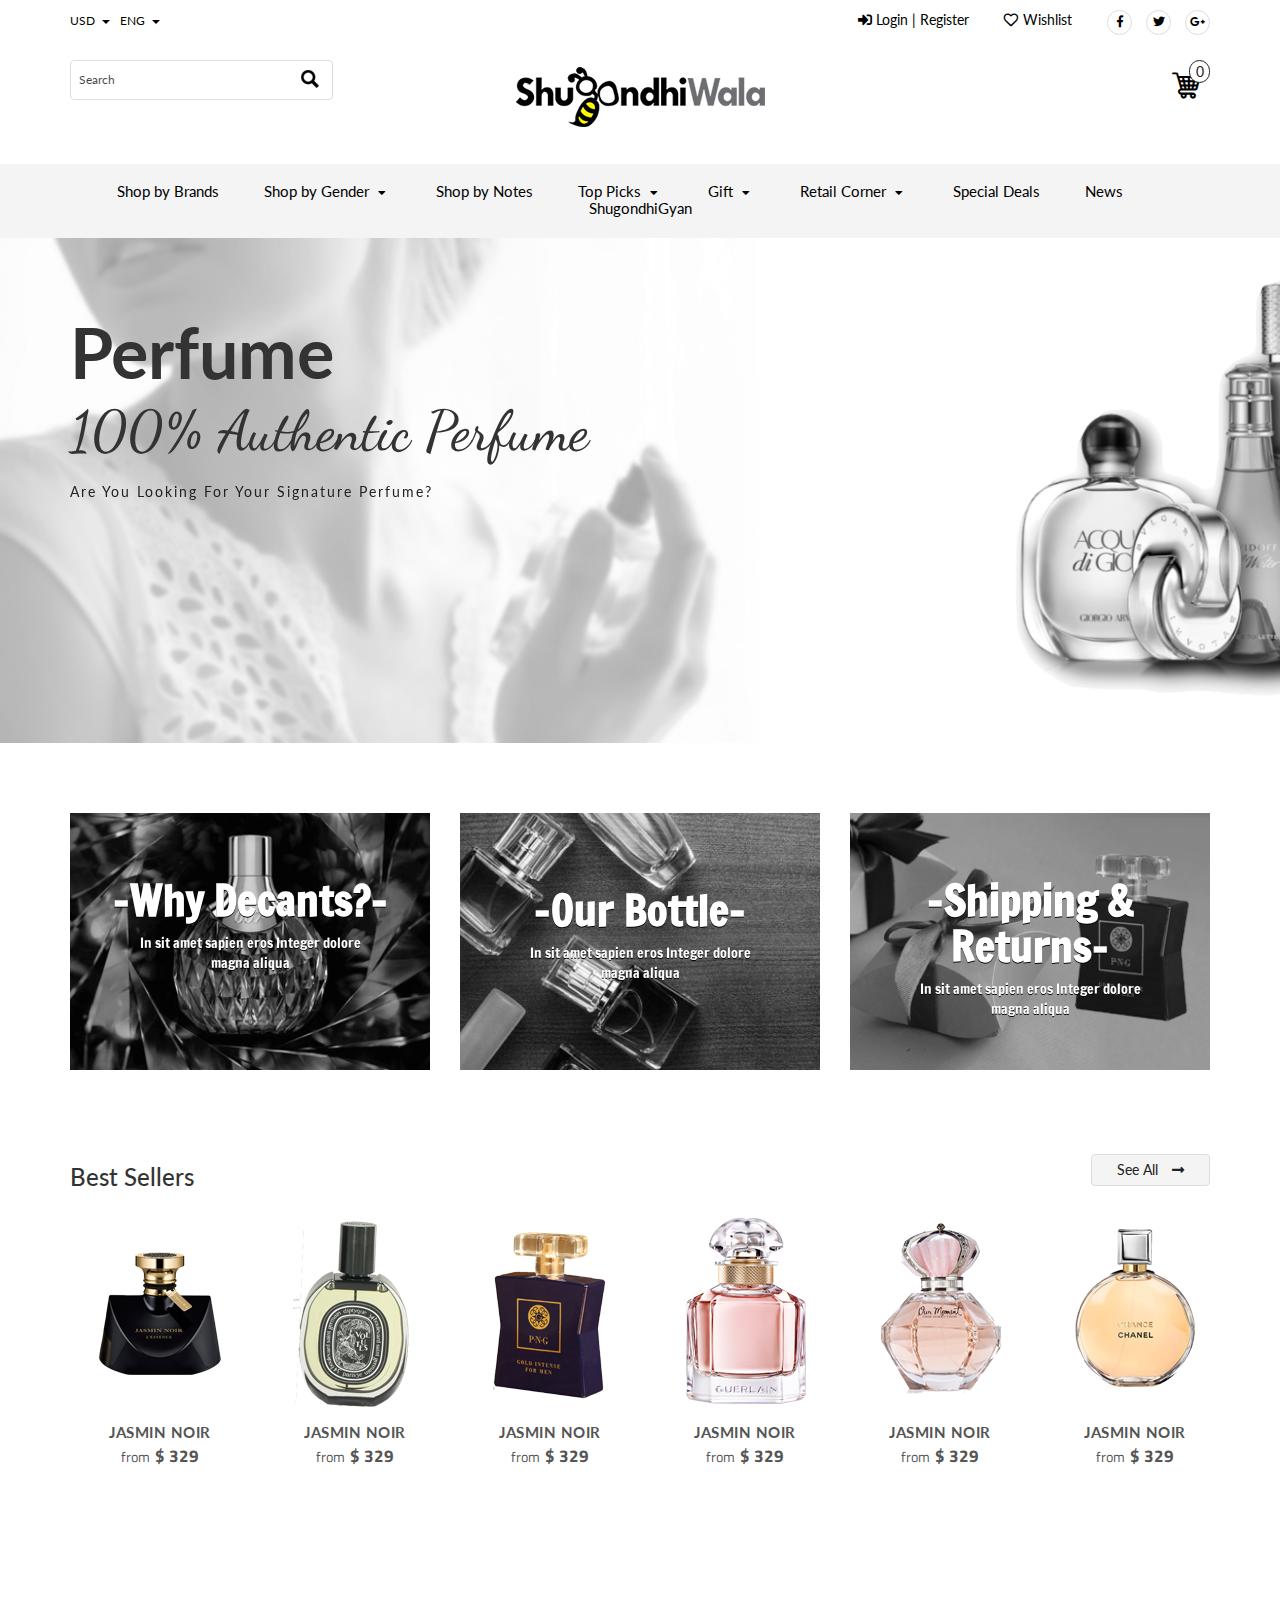
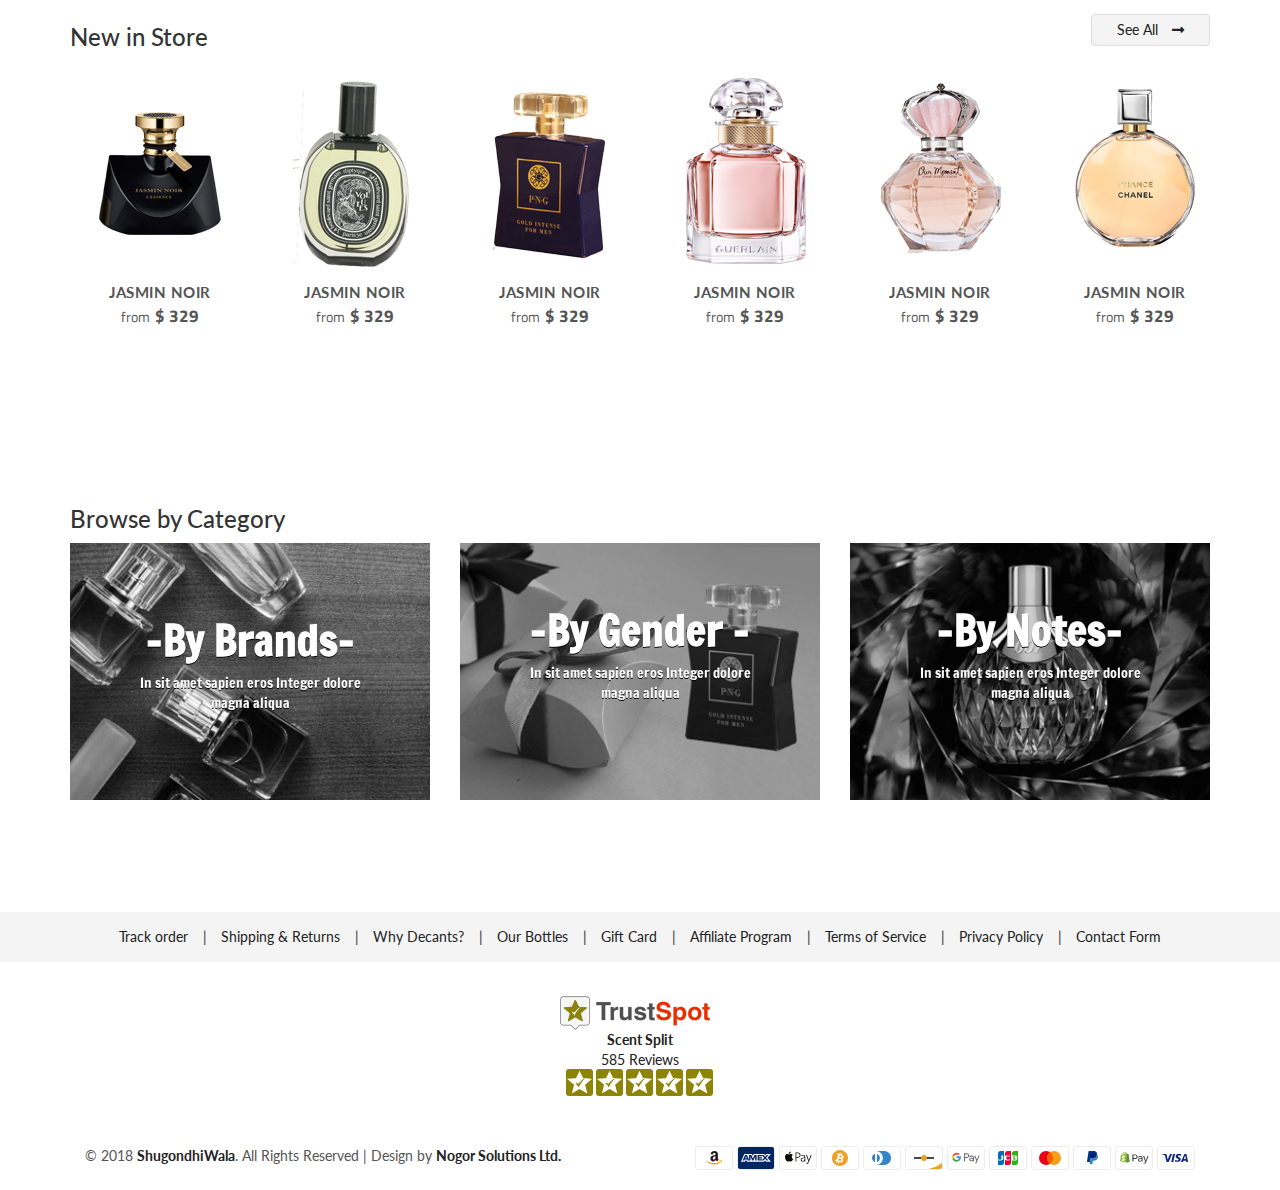
<file: index.html>
<!DOCTYPE html>
<html>
<head>
	<meta name="viewport" content="width=device-width, initial-scale=1">
	<meta http-equiv="Content-Type" content="text/html; charset=utf-8" />
	<meta name="keywords" content="ShugondhiWala" />
	<title>ShugondhiWala | Welcome</title>
	<link rel="icon" href="favicon.png" type="image/x-icon"/>
	<!--Custom-Theme-files-->
	<!--style-->
	<link href="css/style.css" rel="stylesheet" type="text/css" media="all" />
	<!--//style-->
	<script type="application/x-javascript"> 
		addEventListener("load", function() { 
			setTimeout(hideURLbar, 0); 
		}, false); 
		function hideURLbar(){ 
			window.scrollTo(0,1); 
		} 
	</script>
	<!--jQuery(necessary for Bootstrap's JavaScript plugins)-->
	<script src="js/jquery-1.11.0.min.js"></script>
	<!--start-simpleCart-->
	<script src="js/simpleCart.min.js"> </script>
	<!--start-menu-->
	<script type="text/javascript" src="js/memenu.js"></script>
	<script>
		$(document).ready(function(){
			$(".memenu").memenu();
		});
	</script>	
	<!--dropdown-->
	<script src="js/jquery.easydropdown.js"></script>			
</head>
<body>
	<!--top-header-->
	<div class="top-header">
		<div class="container">
			<div class="row">
				<div class="col-md-6 col-xs-6">
					<div class="drop">
						<div class="box">
							<select tabindex="4" class="dropdown drop">
								<option value="" class="label">USD</option>
								<option value="1">USD</option>
								<option value="2">Euro</option>
								<option value="2">Tk</option>
							</select>
						</div>
						<div class="box1">
							<select tabindex="4" class="dropdown">
								<option value="" class="label">ENG</option>
								<option value="1">English</option>
								<option value="2">French</option>
								<option value="3">German</option>
							</select>
						</div>
						<div class="clearfix"></div>
					</div>
				</div>
				<div class="col-md-6 col-xs-6">
					<div class="topMenu">
						<div class="social">
							<ul>
								<li><a href="#"><i class="fab fa-facebook-f"></i></a></li>
								<li><a href="#"><i class="fab fa-twitter"></i></a></li>
								<li><a href="#"><i class="fab fa-google-plus-g"></i></a></li>
							</ul>
						</div>
						<div class="login">
							<ul>
								<li><a href="#"><i class="fas fa-sign-in-alt"></i> Login | Register</a></li>
								<li><a href="wishlist.html"><i class="far fa-heart"></i> Wishlist</a></li>
							</ul>
						</div>
						
					</div>
				</div>
			</div>
			<div class="clearfix"></div>
			<div class="menuBody">
				<div class="row">
					<div class="col-sm-3 col-xs-12">
						<div class="search-bar">
							<input type="text" value="Search" onfocus="this.value = '';" onblur="if (this.value == '') {this.value = 'Search';}">
							<input type="submit" value="">
						</div>
						<div class="clearfix"></div>
					</div>
					<div class="col-sm-6 col-xs-12">
						<div class="logo">
							<a href="index.html">
								<!-- <h1>Luxury Watches</h1> -->
								<img src="images/logo.png" alt="logo">
							</a>
						</div>
					</div>
					<div class="col-sm-3 col-xs-12">
						<div class="cart box_1">
							<a href="cart.html">
								<div class="total">
									<span class="flaticon-supermarket fa-2x"><span class="cart-badge simpleCart_quantity"></span></span>
								</div>
							</a>
							<!-- <span class="emptyCart"><a href="javascript:;" class="simpleCart_empty"><i class="fa fa-times-circle"></i></a></span> -->
							<div class="clearfix"></div>
						</div>
					</div>
				</div>
			</div>
		</div>
	</div>
	<!--top-header-->
	<!--bottom-header-->
	<div class="header-bottom">
		<div class="container">
			<div class="header">
				<div class="row">
					<div class="col-md-12 header-left">
						<div class="top-nav">
							<ul class="memenu skyblue">
								<li class="grid"><a href="#">Shop by Brands</a></li>
								<li class="grid"><a href="#">Shop by Gender <i class="fas fa-caret-down dropdownCaret"></i></a>
									<div class="mepanel">
										<ul class="subMenu">
											<li><a href="#">Unisex</a></li>
											<li><a href="#">Men</a></li>
											<li><a href="#">Women</a></li>
										</ul>
									</div>
								</li>
								<li class="grid"><a href="#">Shop by Notes</a></li>
								<li class="grid"><a href="#">Top Picks <i class="fas fa-caret-down dropdownCaret"></i></a>
									<div class="mepanel">
										<ul class="subMenu">
											<li><a href="#">Bestsellers</a></li>
											<li><a href="#">Top Picks for Spring</a></li>
											<li><a href="#">Top Compliment Getters</a></li>
											<li><a href="#">Top summer scents by Pierre de Nishapur</a></li>
										</ul>
									</div>
								</li>
								<li class="grid"><a href="#">Gift <i class="fas fa-caret-down dropdownCaret"></i></a>
									<div class="mepanel">
										<ul class="subMenu">
											<li><a href="#">Gift Card</a></li>
											<li><a href="#">Gift Box</a></li>
										</ul>
									</div>
								</li>
								<li class="grid"><a href="#">Retail Corner <i class="fas fa-caret-down dropdownCaret"></i></a>
									<div class="mepanel">
										<ul class="subMenu">
											<li><a href="#">Byredo Parfums</a></li>
											<li><a href="#">Olfactive Studio</a></li>
											<li><a href="#">Frederic Malle</a></li>
											<li><a href="#">Nasomatto</a></li>
											<li><a href="#">Creed</a></li>
										</ul>
									</div>
								</li>
								<li class="grid"><a href="#">Special Deals</a></li>
								<li class="grid"><a href="#">News</a></li>
								<li class="grid"><a href="#">ShugondhiGyan</a></li>
							</ul>
						</div>
						<div class="clearfix"> </div>
					</div>
				</div>
			</div>
		</div>
	</div>
	<!--bottom-header-->
	<!--banner-starts-->
	<div class="banner loadImage loadImageBg" data-src="images/banner.jpg">
		<div class="container">
			<div class="bannerCaption">
				<h1>Perfume</h1>
				<h2><span>100%</span> Authentic Perfume</h2>
				<p>Are You Looking For Your Signature Perfume?</p>
			</div>
		</div>
	</div>
	<!--banner-ends--> 
	<!--Slider-Starts-Here-->
<!--End-slider-script-->

<!--about-starts-->
<div class="about padTop">
	<div class="container">
		<div class="about-top grid-1">
			<div class="row">
				<div class="col-md-4 about-left">
					<figure class="effect-bubba">
						<img class="img-responsive loadImage" src="images/loader.jpg" data-src="images/abt-3.jpg" alt=""/>
						<figcaption>
							<h4>-Why Decants?-</h4>
							<p>In sit amet sapien eros Integer dolore magna aliqua</p>
						</figcaption>
					</figure>
				</div>
				<div class="col-md-4 about-left">
					<figure class="effect-bubba">
						<img class="img-responsive loadImage" src="images/loader.jpg" data-src="images/abt-1.jpg" alt=""/>
						<figcaption>
							<h2>-Our Bottle-</h2>
							<p>In sit amet sapien eros Integer dolore magna aliqua</p>
						</figcaption>
					</figure>
				</div>
				<div class="col-md-4 about-left">
					<figure class="effect-bubba">
						<img class="img-responsive loadImage" src="images/loader.jpg" data-src="images/abt-2.jpg" alt=""/>
						<figcaption>
							<h4>-Shipping & Returns-</h4>
							<p>In sit amet sapien eros Integer dolore magna aliqua</p>
						</figcaption>
					</figure>
				</div>
			</div>
			<div class="clearfix"></div>
		</div>
	</div>
</div>
<!--about-end-->
<!--product-starts-->
<div class="product">
	<div class="container">
		<div class="row">
			<div class="col-xs-6 col-sm-6">
				<h2 class="title">Best <span>Sellers</span></h2>
			</div>
			<div class="col-xs-6 col-sm-6 text-right">
				<a href="products.html" class="btn btn-view">See All <i class="fas fa-long-arrow-alt-right"></i></a>
			</div>
		</div>
		<!-- <hr class="divider"> -->
	</div>
	<div class="container">
		<div class="product-top">
			<div class="product-one">
				<div class="row">
					<div class="col-xs-6 col-lg-2 padRight">
						<div class="item product-left">
							<div class="product-main simpleCart_shelfItem">
								<a data-toggle="modal" data-target="#popup1" class="mask"><img class="img-responsive zoom-img loadImage" src="images/loader.jpg" data-src="images/p-1.png" alt="" />
								<div class="product-bottom">
									<h3 class="item_name">Jasmin Noir</h3>
									<h4><span class="itemForm">from</span><span class="item_price">$ 329</span></h4>
									<div class="clearfix"></div>
								</div>
								</a>
							</div>
						</div>
					</div>
					<div class="col-xs-6 col-lg-2 padRight">
						<div class="item product-left">
							<div class="product-main simpleCart_shelfItem">
								<a data-toggle="modal" data-target="#popup1" class="mask"><img class="img-responsive zoom-img loadImage" src="images/loader.jpg" data-src="images/p-2.png" alt="" />
								<div class="product-bottom">
									<h3>Jasmin Noir</h3>
									<h4><span class="itemForm">from</span><span class="item_price">$ 329</span></h4>
									<div class="clearfix"></div>
								</div>
								</a>
							</div>
						</div>
					</div>
					<div class="col-xs-6 col-lg-2 padRight">
						<div class="item product-left">
							<div class="product-main simpleCart_shelfItem">
								<a data-toggle="modal" data-target="#popup1" class="mask"><img class="img-responsive zoom-img loadImage" src="images/loader.jpg" data-src="images/p-3.png" alt="" />
								<div class="product-bottom">
									<h3>Jasmin Noir</h3>
									<h4><span class="itemForm">from</span><span class="item_price">$ 329</span></h4>
									<div class="clearfix"></div>
								</div>
								</a>
							</div>
						</div>
					</div>
					<div class="col-xs-6 col-lg-2 padRight">
						<div class="item product-left">
							<div class="product-main simpleCart_shelfItem">
								<a data-toggle="modal" data-target="#popup1" class="mask"><img class="img-responsive zoom-img loadImage" src="images/loader.jpg" data-src="images/p-4.png" alt="" />
								<div class="product-bottom">
									<h3>Jasmin Noir</h3>
									<h4><span class="itemForm">from</span><span class="item_price">$ 329</span></h4>
									<div class="clearfix"></div>
								</div>
								</a>
							</div>
						</div>
					</div>
					<div class="col-xs-6 col-lg-2 padRight">
						<div class="item product-left">
							<div class="product-main simpleCart_shelfItem">
								<a data-toggle="modal" data-target="#popup1" class="mask"><img class="img-responsive zoom-img loadImage" src="images/loader.jpg" data-src="images/p-5.png" alt="" />
								<div class="product-bottom">
									<h3>Jasmin Noir</h3>
									<h4><span class="itemForm">from</span><span class="item_price">$ 329</span></h4>
									<div class="clearfix"></div>
								</div>
								</a>
							</div>
						</div>
					</div>
					<div class="col-xs-6 col-lg-2 padRight">
						<div class="item product-left">
							<div class="product-main simpleCart_shelfItem">
								<a data-toggle="modal" data-target="#popup1" class="mask"><img class="img-responsive zoom-img loadImage" src="images/loader.jpg" data-src="images/p-6.png" alt="" />
								<div class="product-bottom">
									<h3>Jasmin Noir</h3>
									<h4><span class="itemForm">from</span><span class="item_price">$ 329</span></h4>
									<div class="clearfix"></div>
								</div>
								</a>
							</div>
						</div>
					</div>
				</div>
				<div class="clearfix"></div>
			</div>
		</div>
	</div>
</div>
<!--product-starts-->
<!--product-starts-->
<div class="product">
	<div class="container">
		<div class="row">
			<div class="col-xs-6 col-md-6">
				<h2 class="title">New in <span>Store</span></h2>
			</div>
			<div class="col-xs-6 col-md-6 text-right">
				<a href="products.html" class="btn btn-view">See All <i class="fas fa-long-arrow-alt-right"></i></a>
			</div>
		</div>
		<!-- <hr class="divider"> -->
	</div>
	<div class="container">
		<div class="product-top">
			<div class="product-one">
				<div class="row">
					<div class="col-xs-6 col-lg-2 padRight">
						<div class="item product-left">
							<div class="product-main simpleCart_shelfItem">
								<a data-toggle="modal" data-target="#popup1" class="mask"><img class="img-responsive zoom-img loadImage" src="images/loader.jpg" data-src="images/p-1.png" alt="" />
								<div class="product-bottom">
									<h3>Jasmin Noir</h3>
									<h4><span class="itemForm">from</span><span class="item_price">$ 329</span></h4>
									<div class="clearfix"></div>
								</div>
								</a>
							</div>
						</div>
					</div>
					<div class="col-xs-6 col-lg-2 padRight">
						<div class="item product-left">
							<div class="product-main simpleCart_shelfItem">
								<a data-toggle="modal" data-target="#popup1" class="mask"><img class="img-responsive zoom-img loadImage" src="images/loader.jpg" data-src="images/p-2.png" alt="" />
								<div class="product-bottom">
									<h3>Jasmin Noir</h3>
									<h4><span class="itemForm">from</span><span class="item_price">$ 329</span></h4>
									<div class="clearfix"></div>
								</div>
								</a>
							</div>
						</div>
					</div>
					<div class="col-xs-6 col-lg-2 padRight">
						<div class="item product-left">
							<div class="product-main simpleCart_shelfItem">
								<a data-toggle="modal" data-target="#popup1" class="mask"><img class="img-responsive zoom-img loadImage" src="images/loader.jpg" data-src="images/p-3.png" alt="" />
								<div class="product-bottom">
									<h3>Jasmin Noir</h3>
									<h4><span class="itemForm">from</span><span class="item_price">$ 329</span></h4>
									<div class="clearfix"></div>
								</div>
								</a>
							</div>
						</div>
					</div>
					<div class="col-xs-6 col-lg-2 padRight">
						<div class="item product-left">
							<div class="product-main simpleCart_shelfItem">
								<a data-toggle="modal" data-target="#popup1" class="mask"><img class="img-responsive zoom-img loadImage" src="images/loader.jpg" data-src="images/p-4.png" alt="" />
								<div class="product-bottom">
									<h3>Jasmin Noir</h3>
									<h4><span class="itemForm">from</span><span class="item_price">$ 329</span></h4>
									<div class="clearfix"></div>
								</div>
								</a>
							</div>
						</div>
					</div>
					<div class="col-xs-6 col-lg-2 padRight">
						<div class="item product-left">
							<div class="product-main simpleCart_shelfItem">
								<a data-toggle="modal" data-target="#popup1" class="mask"><img class="img-responsive zoom-img loadImage" src="images/loader.jpg" data-src="images/p-5.png" alt="" />
								<div class="product-bottom">
									<h3>Jasmin Noir</h3>
									<h4><span class="itemForm">from</span><span class="item_price">$ 329</span></h4>
									<div class="clearfix"></div>
								</div>
								</a>
							</div>
						</div>
					</div>
					<div class="col-xs-6 col-lg-2 padRight">
						<div class="item product-left">
							<div class="product-main simpleCart_shelfItem">
								<a data-toggle="modal" data-target="#popup1" class="mask"><img class="img-responsive zoom-img loadImage" src="images/loader.jpg" data-src="images/p-6.png" alt="" />
								<div class="product-bottom">
									<h3>Jasmin Noir</h3>
									<h4><span class="itemForm">from</span><span class="item_price">$ 329</span></h4>
									<div class="clearfix"></div>
								</div>
								</a>
							</div>
						</div>
					</div>
				</div>
				<div class="clearfix"></div>
			</div>
		</div>
	</div>
</div>

<!--about-starts-->
<div class="about">
	<div class="container">
		<h2 class="title">Browse by <span>Category</span></h2>
		<!-- <hr class="divider"> -->
	</div>
	<div class="container">
		<div class="about-top grid-1">
			<div class="row">
				<div class="col-md-4 about-left">
					<figure class="effect-bubba">
						<img class="img-responsive loadImage" src="images/loader.jpg" data-src="images/abt-1.jpg" alt=""/>
						<figcaption>
							<h2>-By Brands-</h2>
							<p>In sit amet sapien eros Integer dolore magna aliqua</p>
						</figcaption>
					</figure>
				</div>
				<div class="col-md-4 about-left">
					<figure class="effect-bubba">
						<img class="img-responsive loadImage" src="images/loader.jpg" data-src="images/abt-2.jpg" alt=""/>
						<figcaption>
							<h4>-By Gender -</h4>
							<p>In sit amet sapien eros Integer dolore magna aliqua</p>
						</figcaption>
					</figure>
				</div>
				<div class="col-md-4 about-left">
					<figure class="effect-bubba">
						<img class="img-responsive loadImage" src="images/loader.jpg" data-src="images/abt-3.jpg" alt=""/>
						<figcaption>
							<h4>-By Notes-</h4>
							<p>In sit amet sapien eros Integer dolore magna aliqua</p>
						</figcaption>
					</figure>
				</div>
			</div>
			<div class="clearfix"></div>
		</div>
	</div>
</div>
<!--about-end-->

<!--FooterMenu-->
<div class="FooterMenu">
	<div class="container">
		<div class="menu">
			<ul>
				<li><a href="#">Track order</a></li>
				<li><a href="#">Shipping & Returns</a></li>
				<li><a href="#">Why Decants?</a></li>
				<li><a href="#">Our Bottles</a></li>
				<li><a href="#">Gift Card</a></li>
				<li><a href="#">Affiliate Program</a></li>
				<li><a href="#">Terms of Service</a></li>
				<li><a href="#">Privacy Policy</a></li>
				<li><a href="#">Contact Form</a></li>
			</ul>
		</div>
	</div>
</div>
<!--FooterMenu-end-->
<!--footer-starts-->
<div class="footer">
	<div class="container">
		<!-- Return to Top -->
		<a href="javascript:" id="return-to-top"><i class="fas fa-chevron-up"></i></a>

		<div class="trustStar">
			<div style="width: 160px;margin: 20px auto;">
				<img src="images/ts_whitebg_tiny.png" alt="">
				<div class="trust-badge-bottom"><b>Scent Split</b></div>
				<div class="trust-badge-bottom">585 Reviews</div>
				<div style="padding-left:6px;">
		            <div class="reviewStarMedium2 reviewStarBlue"><img src="images/star_icon_white.png" class="starIconMedium2"></div>
		            <div class="reviewStarMedium2 reviewStarBlue"><img src="images/star_icon_white.png" class="starIconMedium2"></div>
		            <div class="reviewStarMedium2 reviewStarBlue"><img src="images/star_icon_white.png" class="starIconMedium2"></div>
		            <div class="reviewStarMedium2 reviewStarBlue"><img src="images/star_icon_white.png" class="starIconMedium2"></div>
		            <div class="reviewStarMedium2 reviewStarBlue"><img src="images/star_icon_white.png" class="starIconMedium2"></div>
		        </div>
			</div>
		</div>
		<div class="clearfix"></div>
		<div class="footer-top">
			<div class="col-md-6">
				<p>© 2018 <a href="#">ShugondhiWala</a>. All Rights Reserved | Design by  <a href="http://www.nogorsolution.com" target="_blank">Nogor Solutions Ltd.</a> </p>
			</div>
			<div class="col-md-6 text-right">
				<div class="payment-methods">
				          
			          <img src="images/payment_icons/amazon.svg">
			          
			          <img src="images/payment_icons/american_express.svg">
			          
			          <img src="images/payment_icons/apple_pay.svg">
			          
			          <img src="images/payment_icons/bitcoin.svg">
			          
			          <img src="images/payment_icons/diners_club.svg">
			          
			          <img src="images/payment_icons/discover.svg">
			          
			          <img src="images/payment_icons/google_pay.svg">
			          
			          <img src="images/payment_icons/jcb.svg">
			          
			          <img src="images/payment_icons/master.svg">
			          
			          <img src="images/payment_icons/paypal.svg">
			          
			          <img src="images/payment_icons/shopify_pay.svg">
			          
			          <img src="images/payment_icons/visa.svg">
			          
			        </div>
			</div>
			<div class="clearfix"></div>
		</div>
	</div>
</div>
<!--footer-end-->


<!-- Modal -->
<div id="popup1" class="modal fade" role="dialog">
  <div class="modal-dialog modal-lg">
    <!-- Modal content-->
    <div class="modal-content">
      <div class="modal-body">
      	<button type="button" class="close" data-dismiss="modal">&times;</button>
        <div class="row">
			<div class="col-md-5 single-top-left">
				<img data-src="images/s-1.jpg" class="img-responsive loadImage" alt="" />
			</div>
			<div class="col-md-7 single-top-right">
				<div class="single-para simpleCart_shelfItem">
					<h2 class="item_name">Aasmin Noir</h2>
					<div class="star-on">
						<ul class="star-footer">
							<li><a href="#"><i> </i></a></li>
							<li><a href="#"><i> </i></a></li>
							<li><a href="#"><i> </i></a></li>
							<li><a href="#"><i> </i></a></li>
							<li><a href="#"><i> </i></a></li>
						</ul>
						<div class="review">
							<a href="#"> 1 customer review </a>

						</div>
						<div class="clearfix"> </div>
					</div>
					<h5 class="item_price">$ 95.00</h5>
					<div class="available">
						<form class="form-inline">
							<div class="group-form formLine">
								<label for="text">Quantity</label>
								<input size="2" class="item_Quantity" type="text" name="" value="0" placeholder="">
							</div>
							<div class="group-form formLine">
								<label for="text">Size</label>
								<select>
									<option>Choose an option</option>
									<option>1ml Sample</option>
									<option>6ml Glass Spray</option>
									<option>10ml Glass Spray</option>
								</select>
							</div>
						</form>
					</div>
					<ul class="tag-men">
						<li>
							<div class="tagDes">Brand</div>
							<div>: <a href="#">Vilhelm Parfumerie</a></div>
						</li>
					</ul>
					<a href="#" class="add-cart item_add">ADD TO CART</a>
					<a href="#" class="add-wishlist">Add to wishlist</a>
					<hr>
					<a href="single.html" class="more">More Details →</a>
				</div>
			</div>
			<div class="clearfix"> </div>
			</div>
      </div>
    </div>

  </div>
</div>	
<!--CommonScript-->
<script  src="js/bootstrap.min.js"></script>
<script  src="js/main.js"></script>
<!--owl.carousel-->
<script  src="js/owl.carousel.min.js"></script>
<script type="text/javascript">
	$(document).ready(function() {
	   $('.owl-carousel').owlCarousel({
	     loop: true,
	     responsiveClass: true,
	     responsive: {
	       0: {
	         items: 1,
	         nav: true
	       },
	       600: {
	         items: 3,
	         nav: false
	       },
	       1000: {
	         items: 4,
	         nav: true,
	         loop: false,
	         margin: 15
	       }
	     }
	   })
	 })
</script>
</body>
</html>
</file>
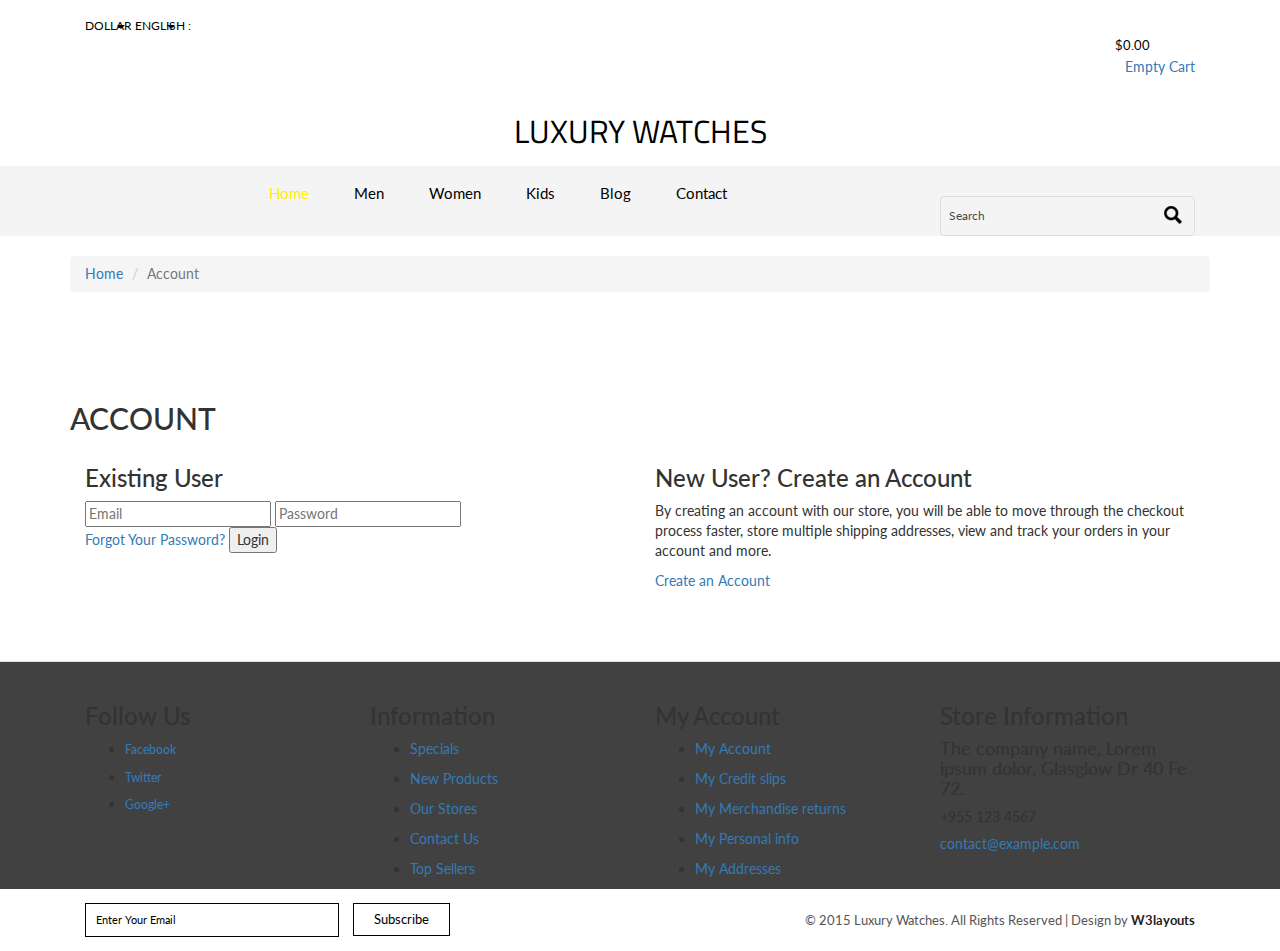
<file: account.html>
<!--A Design by W3layouts 
Author: W3layout
Author URL: http://w3layouts.com
License: Creative Commons Attribution 3.0 Unported
License URL: http://creativecommons.org/licenses/by/3.0/
-->
<!DOCTYPE html>
<html>
<head>
<title>Luxury Watches A Ecommerce Category Flat Bootstarp Resposive Website Template | Account :: w3layouts</title>
<link href="css/bootstrap.css" rel="stylesheet" type="text/css" media="all" />
<!--jQuery (necessary for Bootstrap's JavaScript plugins)-->
<script src="js/jquery-1.11.0.min.js"></script>
<!--Custom-Theme-files-->
<!--theme-style-->
<link href="css/style.css" rel="stylesheet" type="text/css" media="all" />	
<!--//theme-style-->
<meta name="viewport" content="width=device-width, initial-scale=1">
<meta http-equiv="Content-Type" content="text/html; charset=utf-8" />
<meta name="keywords" content="Luxury Watches Responsive web template, Bootstrap Web Templates, Flat Web Templates, Andriod Compatible web template, 
Smartphone Compatible web template, free webdesigns for Nokia, Samsung, LG, SonyErricsson, Motorola web design" />
<script type="application/x-javascript"> addEventListener("load", function() { setTimeout(hideURLbar, 0); }, false); function hideURLbar(){ window.scrollTo(0,1); } </script>
<!--start-menu-->
<script src="js/simpleCart.min.js"> </script>
<link href="css/memenu.css" rel="stylesheet" type="text/css" media="all" />
<script type="text/javascript" src="js/memenu.js"></script>
<script>$(document).ready(function(){$(".memenu").memenu();});</script>	
<!--dropdown-->
<script src="js/jquery.easydropdown.js"></script>			
</head>
<body> 
	<!--top-header-->
	<div class="top-header">
		<div class="container">
			<div class="top-header-main">
				<div class="col-md-6 top-header-left">
					<div class="drop">
						<div class="box">
							<select tabindex="4" class="dropdown drop">
								<option value="" class="label">Dollar :</option>
								<option value="1">Dollar</option>
								<option value="2">Euro</option>
							</select>
						</div>
						<div class="box1">
							<select tabindex="4" class="dropdown">
								<option value="" class="label">English :</option>
								<option value="1">English</option>
								<option value="2">French</option>
								<option value="3">German</option>
							</select>
						</div>
						<div class="clearfix"></div>
					</div>
				</div>
				<div class="col-md-6 top-header-left">
					<div class="cart box_1">
						<a href="checkout.html">
							<div class="total">
								<span class="simpleCart_total"></span></div>
								<img src="images/cart-1.png" alt="" />
						</a>
						<p><a href="javascript:;" class="simpleCart_empty">Empty Cart</a></p>
						<div class="clearfix"> </div>
					</div>
				</div>
				<div class="clearfix"></div>
			</div>
		</div>
	</div>
	<!--top-header-->
	<!--start-logo-->
	<div class="logo">
		<a href="index.html"><h1>Luxury Watches</h1></a>
	</div>
	<!--start-logo-->
	<!--bottom-header-->
	<div class="header-bottom">
		<div class="container">
			<div class="header">
				<div class="col-md-9 header-left">
				<div class="top-nav">
					<ul class="memenu skyblue"><li class="active"><a href="index.html">Home</a></li>
						<li class="grid"><a href="#">Men</a>
							<div class="mepanel">
								<div class="row">
									<div class="col1 me-one">
										<h4>Shop</h4>
										<ul>
											<li><a href="products.html">New Arrivals</a></li>
											<li><a href="products.html">Blazers</a></li>
											<li><a href="products.html">Swem Wear</a></li>
											<li><a href="products.html">Accessories</a></li>
											<li><a href="products.html">Handbags</a></li>
											<li><a href="products.html">T-Shirts</a></li>
											<li><a href="products.html">Watches</a></li>
											<li><a href="products.html">My Shopping Bag</a></li>
										</ul>
									</div>
									<div class="col1 me-one">
										<h4>Style Zone</h4>
										<ul>
											<li><a href="products.html">Shoes</a></li>
											<li><a href="products.html">Watches</a></li>
											<li><a href="products.html">Brands</a></li>
											<li><a href="products.html">Coats</a></li>
											<li><a href="products.html">Accessories</a></li>
											<li><a href="products.html">Trousers</a></li>
										</ul>	
									</div>
									<div class="col1 me-one">
										<h4>Popular Brands</h4>
										<ul>
											<li><a href="products.html">499 Store</a></li>
											<li><a href="products.html">Fastrack</a></li>
											<li><a href="products.html">Casio</a></li>
											<li><a href="products.html">Fossil</a></li>
											<li><a href="products.html">Maxima</a></li>
											<li><a href="products.html">Timex</a></li>
											<li><a href="products.html">TomTom</a></li>
											<li><a href="products.html">Titan</a></li>
										</ul>		
									</div>
								</div>
							</div>
						</li>
						<li class="grid"><a href="#">Women</a>
							<div class="mepanel">
								<div class="row">
									<div class="col1 me-one">
										<h4>Shop</h4>
										<ul>
											<li><a href="products.html">New Arrivals</a></li>
											<li><a href="products.html">Blazers</a></li>
											<li><a href="products.html">Swem Wear</a></li>
											<li><a href="products.html">Accessories</a></li>
											<li><a href="products.html">Handbags</a></li>
											<li><a href="products.html">T-Shirts</a></li>
											<li><a href="products.html">Watches</a></li>
											<li><a href="products.html">My Shopping Bag</a></li>
										</ul>
									</div>
									<div class="col1 me-one">
										<h4>Style Zone</h4>
										<ul>
											<li><a href="products.html">Shoes</a></li>
											<li><a href="products.html">Watches</a></li>
											<li><a href="products.html">Brands</a></li>
											<li><a href="products.html">Coats</a></li>
											<li><a href="products.html">Accessories</a></li>
											<li><a href="products.html">Trousers</a></li>
										</ul>
									</div>
									<div class="col1 me-one">
										<h4>Popular Brands</h4>
										<ul>
											<li><a href="products.html">499 Store</a></li>
											<li><a href="products.html">Fastrack</a></li>
											<li><a href="products.html">Casio</a></li>
											<li><a href="products.html">Fossil</a></li>
											<li><a href="products.html">Maxima</a></li>
											<li><a href="products.html">Timex</a></li>
											<li><a href="products.html">TomTom</a></li>
											<li><a href="products.html">Titan</a></li>
										</ul>	
									</div>
								</div>
							</div>
						</li>
						<li class="grid"><a href="#">Kids</a>
							<div class="mepanel">
								<div class="row">
									<div class="col1 me-one">
										<h4>Shop</h4>
										<ul>
											<li><a href="products.html">New Arrivals</a></li>
											<li><a href="products.html">Blazers</a></li>
											<li><a href="products.html">Swem Wear</a></li>
											<li><a href="products.html">Accessories</a></li>
											<li><a href="products.html">Handbags</a></li>
											<li><a href="products.html">T-Shirts</a></li>
											<li><a href="products.html">Watches</a></li>
											<li><a href="products.html">My Shopping Bag</a></li>
										</ul>
									</div>
									<div class="col1 me-one">
										<h4>Style Zone</h4>
										<ul>
											<li><a href="products.html">Shoes</a></li>
											<li><a href="products.html">Watches</a></li>
											<li><a href="products.html">Brands</a></li>
											<li><a href="products.html">Coats</a></li>
											<li><a href="products.html">Accessories</a></li>
											<li><a href="products.html">Trousers</a></li>
										</ul>	
									</div>
									<div class="col1 me-one">
										<h4>Popular Brands</h4>
										<ul>
											<li><a href="products.html">499 Store</a></li>
											<li><a href="products.html">Fastrack</a></li>
											<li><a href="products.html">Casio</a></li>
											<li><a href="products.html">Fossil</a></li>
											<li><a href="products.html">Maxima</a></li>
											<li><a href="products.html">Timex</a></li>
											<li><a href="products.html">TomTom</a></li>
											<li><a href="products.html">Titan</a></li>
										</ul>	
									</div>
								</div>
							</div>
						</li>
						<li class="grid"><a href="typo.html">Blog</a>
						</li>
						<li class="grid"><a href="contact.html">Contact</a>
						</li>
					</ul>
				</div>
				<div class="clearfix"> </div>
			</div>
			<div class="col-md-3 header-right"> 
				<div class="search-bar">
					<input type="text" value="Search" onfocus="this.value = '';" onblur="if (this.value == '') {this.value = 'Search';}">
					<input type="submit" value="">
				</div>
			</div>
			<div class="clearfix"> </div>
			</div>
		</div>
	</div>
	<!--bottom-header-->
	<!--start-breadcrumbs-->
	<div class="breadcrumbs">
		<div class="container">
			<div class="breadcrumbs-main">
				<ol class="breadcrumb">
					<li><a href="index.html">Home</a></li>
					<li class="active">Account</li>
				</ol>
			</div>
		</div>
	</div>
	<!--end-breadcrumbs-->
	<!--account-starts-->
	<div class="account">
		<div class="container">
		<div class="account-top heading">
				<h2>ACCOUNT</h2>
			</div>
			<div class="account-main">
				<div class="col-md-6 account-left">
					<h3>Existing User</h3>
					<div class="account-bottom">
						<input placeholder="Email" type="text" tabindex="3" required>
						<input placeholder="Password" type="password" tabindex="4" required>
						<div class="address">
							<a class="forgot" href="#">Forgot Your Password?</a>
							<input type="submit" value="Login">
						</div>
					</div>
				</div>
				<div class="col-md-6 account-right account-left">
					<h3>New User? Create an Account</h3>
					<p>By creating an account with our store, you will be able to move through the checkout process faster, store multiple shipping addresses, view and track your orders in your account and more.</p>
					<a href="register.html">Create an Account</a>
				</div>
				<div class="clearfix"></div>
			</div>
		</div>
	</div>
	<!--account-end-->
	<!--information-starts-->
	<div class="information">
		<div class="container">
			<div class="infor-top">
				<div class="col-md-3 infor-left">
					<h3>Follow Us</h3>
					<ul>
						<li><a href="#"><span class="fb"></span><h6>Facebook</h6></a></li>
						<li><a href="#"><span class="twit"></span><h6>Twitter</h6></a></li>
						<li><a href="#"><span class="google"></span><h6>Google+</h6></a></li>
					</ul>
				</div>
				<div class="col-md-3 infor-left">
					<h3>Information</h3>
					<ul>
						<li><a href="#"><p>Specials</p></a></li>
						<li><a href="#"><p>New Products</p></a></li>
						<li><a href="#"><p>Our Stores</p></a></li>
						<li><a href="contact.html"><p>Contact Us</p></a></li>
						<li><a href="#"><p>Top Sellers</p></a></li>
					</ul>
				</div>
				<div class="col-md-3 infor-left">
					<h3>My Account</h3>
					<ul>
						<li><a href="account.html"><p>My Account</p></a></li>
						<li><a href="#"><p>My Credit slips</p></a></li>
						<li><a href="#"><p>My Merchandise returns</p></a></li>
						<li><a href="#"><p>My Personal info</p></a></li>
						<li><a href="#"><p>My Addresses</p></a></li>
					</ul>
				</div>
				<div class="col-md-3 infor-left">
					<h3>Store Information</h3>
					<h4>The company name,
						<span>Lorem ipsum dolor,</span>
						Glasglow Dr 40 Fe 72.</h4>
					<h5>+955 123 4567</h5>	
					<p><a href="mailto:example@email.com">contact@example.com</a></p>
				</div>
				<div class="clearfix"></div>
			</div>
		</div>
	</div>
	<!--information-end-->
	<!--footer-starts-->
	<div class="footer">
		<div class="container">
			<div class="footer-top">
				<div class="col-md-6 footer-left">
					<form>
						<input type="text" value="Enter Your Email" onfocus="this.value = '';" onblur="if (this.value == '') {this.value = 'Enter Your Email';}">
						<input type="submit" value="Subscribe">
					</form>
				</div>
				<div class="col-md-6 footer-right">					
					<p>© 2015 Luxury Watches. All Rights Reserved | Design by  <a href="http://w3layouts.com/" target="_blank">W3layouts</a> </p>
				</div>
				<div class="clearfix"></div>
			</div>
		</div>
	</div>
	<!--footer-end-->	
</body>
</html>
</file>
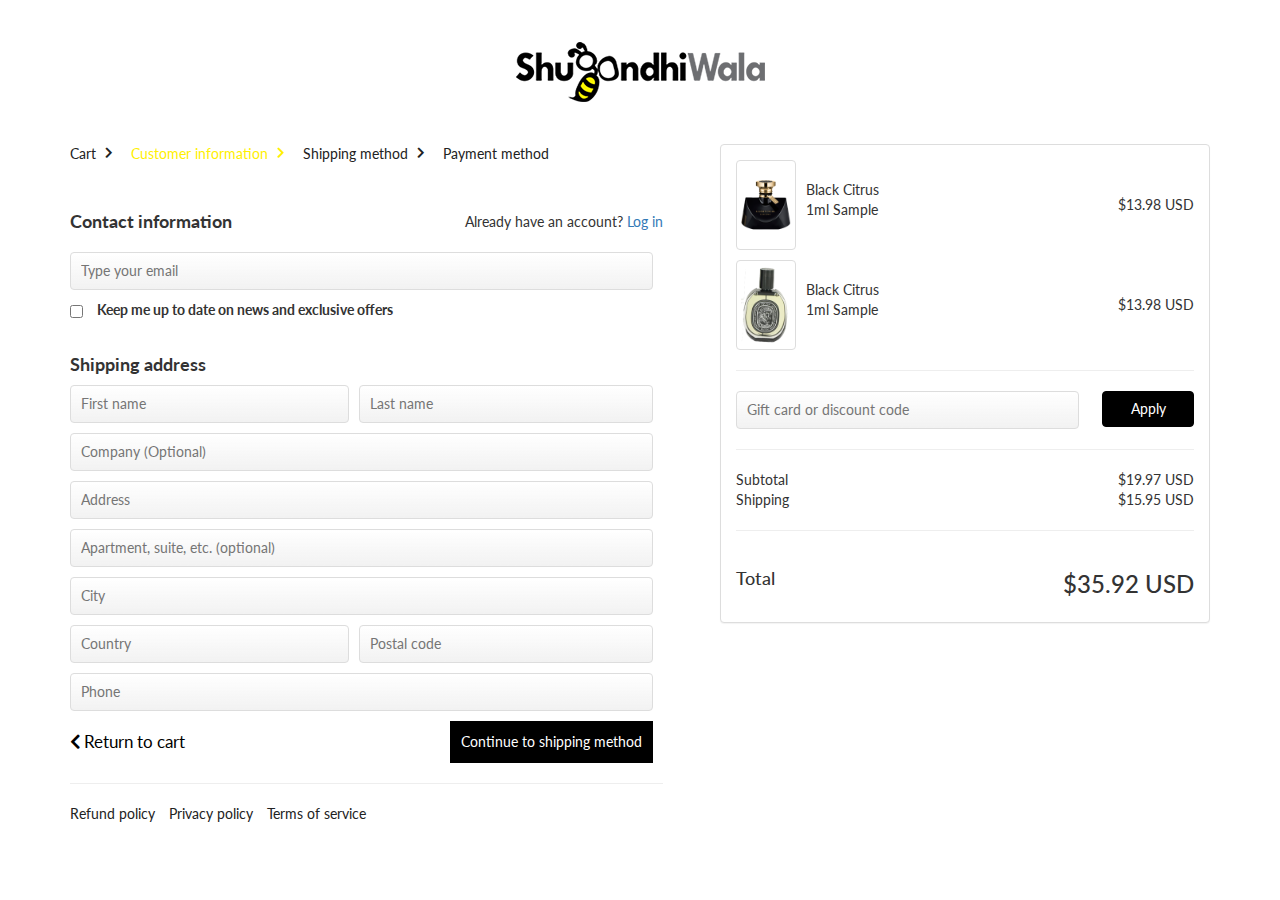
<file: checkout.html>
<!DOCTYPE html>
<html>
<head>
	<meta name="viewport" content="width=device-width, initial-scale=1">
	<meta http-equiv="Content-Type" content="text/html; charset=utf-8" />
	<meta name="keywords" content="ShugondhiWala" />
	<title>ShugondhiWala | Welcome</title>
	<link rel="icon" href="favicon.png" type="image/x-icon"/>
	<!--Custom-Theme-files-->
	<!--style-->
	<link href="css/style.css" rel="stylesheet" type="text/css" media="all" />
	<!--//style-->
	<script type="application/x-javascript"> 
		addEventListener("load", function() { 
			setTimeout(hideURLbar, 0); 
		}, false); 
		function hideURLbar(){ 
			window.scrollTo(0,1); 
		} 
	</script>
	<!--jQuery(necessary for Bootstrap's JavaScript plugins)-->
	<script src="js/jquery-1.11.0.min.js"></script>
	<!--start-simpleCart-->
	<script src="js/simpleCart.min.js"> </script>
	<!--start-menu-->
	<script type="text/javascript" src="js/memenu.js"></script>
	<script>
		$(document).ready(function(){
			$(".memenu").memenu();
		});
	</script>	
	<!--dropdown-->
	<script src="js/jquery.easydropdown.js"></script>			
</head>
<body>
	<!--checkout-->
	<div class="checkoutPage">
		<div class="container">
			<div class="checkoutPageHeader">
				<a href="index.html" class="logo"><img src="images/logo.png" alt="logo"></a>
			</div>
			<div class="checkoutPageBody">
				<div class="leftSidebar">
					<div class="checkoutPageTab nav nav-tabs">
						<ul class="">
							<li>
								<a href="cart.html">Cart 
									<span class="fas fa-chevron-right"></span>
								</a>
							</li>
							<li class="active">
								<a data-toggle="tab" href="#info">Customer information 
									<span class="fas fa-chevron-right"></span>
								</a>
							</li>
							<li>
								<a data-toggle="tab" href="#shipping">Shipping method 
									<span class="fas fa-chevron-right"></span>
								</a>
							</li>
							<li>
								<a data-toggle="tab" href="#payment">Payment method </a>
							</li>
						</ul>
					</div>
					<div class="checkoutPageMain tab-content">
						<div id="info" class="tab-pane fade in active">
							<form action="#">
								<table width="100%">
									<tr>
										<td>
											<h4><b>Contact information</b></h4>
										</td>
										<td align="right">
											Already have an account? <a href="#">Log in </a>
										</td>
									</tr>
									<tr><td height="10"></td></tr>
									<tr>
										<td colspan="2" class="formLabel">
											<input type="text" name="" value="" placeholder="Type your email">
										</td>
									</tr>
									<tr><td height="10"></td></tr>
									<tr>
										<td colspan="2">
											<input type="checkbox">
											<label for="">Keep me up to date on news and exclusive offers </label>
										</td>
									</tr>
									<tr><td height="20"></td></tr>
									<tr>
										<td colspan="2">
											<h4><b>Shipping address </b></h4>
										</td>
									</tr>
									<tr>
										<td class="formLabel">
											<input type="text" name="" value="" placeholder="First name">
										</td>
										<td class="formLabel">
											<input type="text" name="" value="" placeholder="Last name">
										</td>
									</tr>
									<tr><td height="10"></td></tr>
									<tr>
										<td colspan="2" class="formLabel">
											<input type="text" name="" value="" placeholder="Company (Optional)">
										</td>
									</tr>
									<tr><td height="10"></td></tr>
									<tr>
										<td colspan="2" class="formLabel">
											<input type="text" name="" value="" placeholder="Address">
										</td>
									</tr>
									<tr><td height="10"></td></tr>
									<tr>
										<td colspan="2" class="formLabel">
											<input type="text" name="" value="" placeholder="Apartment, suite, etc. (optional)">
										</td>
									</tr>
									<tr><td height="10"></td></tr>
									<tr>
										<td colspan="2" class="formLabel">
											<input type="text" name="" value="" placeholder="City">
										</td>
									</tr>
									<tr><td height="10"></td></tr>
									<tr>
										<td class="formLabel">
											<input type="text" name="" value="" placeholder="Country">
										</td>
										<td class="formLabel">
											<input type="text" name="" value="" placeholder="Postal code">
										</td>
									</tr>
									<tr><td height="10"></td></tr>
									<tr>
										<td colspan="2" class="formLabel">
											<input type="text" name="" value="" placeholder="Phone">
										</td>
									</tr>
									<tr><td height="10"></td></tr>
									<tr>
										<td>
											<a href="#" class="more"><span class="fas fa-chevron-left"></span> Return to cart</a>
										</td>
										<td>
											<button type="button">Continue to shipping method</button>
										</td>
									</tr>
								</table>
							</form>
						</div>
						<div id="shipping" class="tab-pane fade">
							<form action="#">
								<div class="panel panel-default">
									<div class="panel-body">
										<table width="100%">
											<tr>
												<td width="100">Contact</td>
												<td>tohidul@nogor.com </td>
											</tr>
											<tr>
												<td colspan="2"><hr></td>
											</tr>
											<tr>
												<td width="100">Ship to</td>
												<td>sdas, sdsa, sad, asd 3211, Bangladesh </td>
											</tr>
											<tr>
												<td colspan="2"><hr></td>
											</tr>
											<tr>
												<td width="100">Method</td>
												<td>USPS Priority Mail International · $59.95 USD</td>
											</tr>
										</table>
									</div>
								</div>
								<div class="clearfix"></div>
								<table width="100%">
									<tr><td height="10"></td></tr>
									<tr>
										<td colspan="2">
											<h4><b>Shipping method </b></h4>
										</td>
									</tr>
									<tr><td height="10"></td></tr>
								</table>
								<div class="panel panel-default">
									<div class="panel-body">
										<table width="100%">
											<tr>
												<td>
													<label for="1" class="labelCheck">Inside Dhaka
														<input type="radio" name="checked" id="1">
													</label>
												</td>
												<td>$15.95 USD </td>
											</tr>
											<tr><td colspan="2"><hr></td></tr>
											<tr>
												<td>
													<label for="2" class="labelCheck">Outside Dhaka
														<input type="radio" name="checked" id="2">
													</label>
												</td>
												<td>$59.95 USD </td>
											</tr>
											<tr><td height="10"></td></tr>
										</table>
									</div>
								</div>
								<div class="clearfix"></div>
								<table width="100%">
									<tr>
										<td>
											<a href="#" class="more"><span class="fas fa-chevron-left"></span> Return to customer information</a>
										</td>
										<td>
											<button type="button">Continue to payment method</button>
										</td>
									</tr>
								</table>
							</form>
						</div>
						<div id="payment" class="tab-pane fade">
							<form action="#">
								<div class="panel panel-default">
									<div class="panel-body">
										<table width="100%">
											<tr>
												<td width="100">Contact</td>
												<td>tohidul@nogor.com </td>
											</tr>
											<tr>
												<td colspan="2"><hr></td>
											</tr>
											<tr>
												<td width="100">Ship to</td>
												<td>sdas, sdsa, sad, asd 3211, Bangladesh </td>
											</tr>
											<tr>
												<td colspan="2"><hr></td>
											</tr>
											<tr>
												<td width="100">Method</td>
												<td>USPS Priority Mail International · $59.95 USD</td>
											</tr>
										</table>
									</div>
								</div>
								<div class="clearfix"></div>
								<table width="100%">
									<tr><td height="10"></td></tr>
									<tr>
										<td colspan="2">
											<h4><b>Payment method</b></h4>
											<p>All transactions are secure and encrypted.</p>
										</td>
									</tr>
									<tr><td height="10"></td></tr>
								</table>
								<div class="panel-group">
									 <div class="panel-group" id="accordion">
									  <div class="panel panel-default">
									    <div class="panel-heading">
									      <h4 class="panel-title">
									       <div class="row">
										       	<div class="col-md-6">
										       		<label data-toggle="collapse" data-target="#collapseOne" aria-expanded="false" aria-controls="collapseOne" for="3" class="labelCheck">Credit card
										       			<input type="radio" name="checked" id="3">
										       		</label>
										       	</div>
										       	<div class="col-md-6">
										       		<div class="cardList">
										       			<a href="#"><span class="payment-icon payment-icon--visa"><span class="visually-hidden">Visa,</span></span></a>
										       			<a href="#"><span class="payment-icon payment-icon--master"><span class="visually-hidden">mastercard,</span></span></a>
										       			<a href="#"><span class="payment-icon payment-icon--american_express"><span class="visually-hidden">american express,</span></span></a>
										       			<a href="#"><span class="payment-icon payment-icon--discover"><span class="visually-hidden">discover,</span></span></a>
										       		</div>
										       	</div>
									       </div>
									      </h4>
									    </div>
									    <div id="collapseOne" aria-expanded="false" class="panel-collapse collapse in">
									      <div class="panel-body paymentForm">
									      	<table width="100%">
									      		<tr>
									      			<td colspan="3" class="formLabel">
									      				<input type="text" class="cardNumber" name="" value="" placeholder="Card number">
									      			</td>
									      		</tr>
									      		<tr><td height="10"></td></tr>
									      		<tr>
									      			<td class="formLabel">
									      				<input type="text" name="" value="" placeholder="Cardholder name">
									      			</td>
									      			<td class="formLabel">
									      				<input type="text" name="" value="" placeholder="MM / YY">
									      			</td>
									      			<td class="formLabel">
									      				<input type="text" class="question" name="" value="" placeholder="CVV">
									      			</td>
									      		</tr>
									      	</table>
									      </div>
									    </div>
									  </div>
									  <div class="panel panel-default">
									    <div class="panel-heading">
									      <h4 class="panel-title">
									      	<div class="row">
									      		<div class="col-md-6">
									      			<label data-toggle="collapse" data-target="#collapseTwo" aria-expanded="false" aria-controls="collapseTwo" for="4" class="labelCheck">bKash
									      				<input type="radio" name="checked" id="4">
									      			</label>
									      		</div>
									      		<div class="col-md-6">
									      			<div class="cardList">
									      				<a href="#"><span class="payment-icon payment-icon--bkash"><span class="visually-hidden">bkash,</span></span></a>
									      			</div>
									      		</div>
									      	</div>
									      </h4>
									    </div>
									    <div id="collapseTwo" class="panel-collapse collapse">
									      <div class="panel-body paymentForm">
									      	<table width="100%">
									      		<tr>
									      			<td colspan="3" class="formLabel">
									      				<input type="text" class="cardNumber" name="" value="" placeholder="TRX number">
									      			</td>
									      		</tr>
									      		<tr><td height="10"></td></tr>
									      	</table>
									      </div>
									    </div>
									  </div>
									  <div class="panel panel-default">
									    <div class="panel-heading">
									      <h4 class="panel-title">
									        <label data-toggle="collapse" data-target="#collapseThree" aria-expanded="false" aria-controls="collapseThree" for="5" class="labelCheck">Cash on Delivery
									        	<input type="radio" name="checked" id="5">
									        </label>
									      </h4>
									    </div>
									  </div>
									</div> 
								</div>
								<div class="clearfix"></div>
								<table width="100%">
									<tr>
										<td>
											<a href="#" class="more"><span class="fas fa-chevron-left"></span> Return to shipping method</a>
										</td>
										<td>
											<button type="button">Complete order</button>
										</td>
									</tr>
								</table>
							</form>
						</div>
					</div>
					<hr>
					<div class="checkoutPageFooter">
						<ul>
							<li><a href="#">Refund policy</a></li>
							<li><a href="#">Privacy policy</a></li>
							<li><a href="#">Terms of service</a></li>
						</ul>
					</div>	
				</div>
				<div class="rightSidebar">
					<div class="panel panel-default finalView">
						<div class="panel-body">
							<table width="100%">
								<tr>
									<td width="60">
										<img data-src="images/p-1.png" class="img-thumbnail loadImage" alt="">
									</td>
									<td width="10"></td>
									<td>
										<span>Black Citrus</span>
										<p>1ml Sample</p>
									</td>
									<td align="right">$13.98 USD</td>
								</tr>
								<tr><td height="10" colspan="4"></td></tr>
								<tr>
									<td width="60">
										<img data-src="images/p-2.png" class="img-thumbnail loadImage" alt="">
									</td>
									<td width="10"></td>
									<td>
										<span>Black Citrus</span>
										<p>1ml Sample</p>
									</td>
									<td align="right">$13.98 USD</td>
								</tr>
								<tr>
									<td colspan="4"><hr></td>
								</tr>
								<tr>
									<td colspan="4" class="giftcode">
										<input type="text" name="" value="" placeholder="Gift card or discount code">
										<button type="">Apply</button>
									</td>
								</tr>
								<tr>
									<td colspan="4"><hr></td>
								</tr>
								<tr>
									<td colspan="2">Subtotal</td>
									<td colspan="2" align="right">$19.97 USD</td>
								</tr>
								<tr>
									<td colspan="2">Shipping</td>
									<td colspan="2" align="right">$15.95 USD</td>
								</tr>
								<tr>
									<td colspan="4"><hr></td>
								</tr>
								<tr>
									<td colspan="2"><h4>Total</h4></td>
									<td colspan="2" align="right"><h3>$35.92 USD</h3></td>
								</tr>
							</table>
						</div>
					</div>
				</div>
			</div>
		</div>
	</div>
	<!--checkout-end-->	

	<!--CommonScript-->
	<script  src="js/bootstrap.min.js"></script>
	<script  src="js/main.js"></script>
	<!--owl.carousel-->
	<script  src="js/owl.carousel.min.js"></script>
	<script type="text/javascript">
		$(document).ready(function() {
			$('.owl-carousel').owlCarousel({
				items:1,
				loop:true,
				margin:10,
				autoplay:false,
				autoplayTimeout:1000,
				autoplayHoverPause:true,
				nav: true,
				dots:false

			})
		})
	</script>
</body>
</html>
</file>
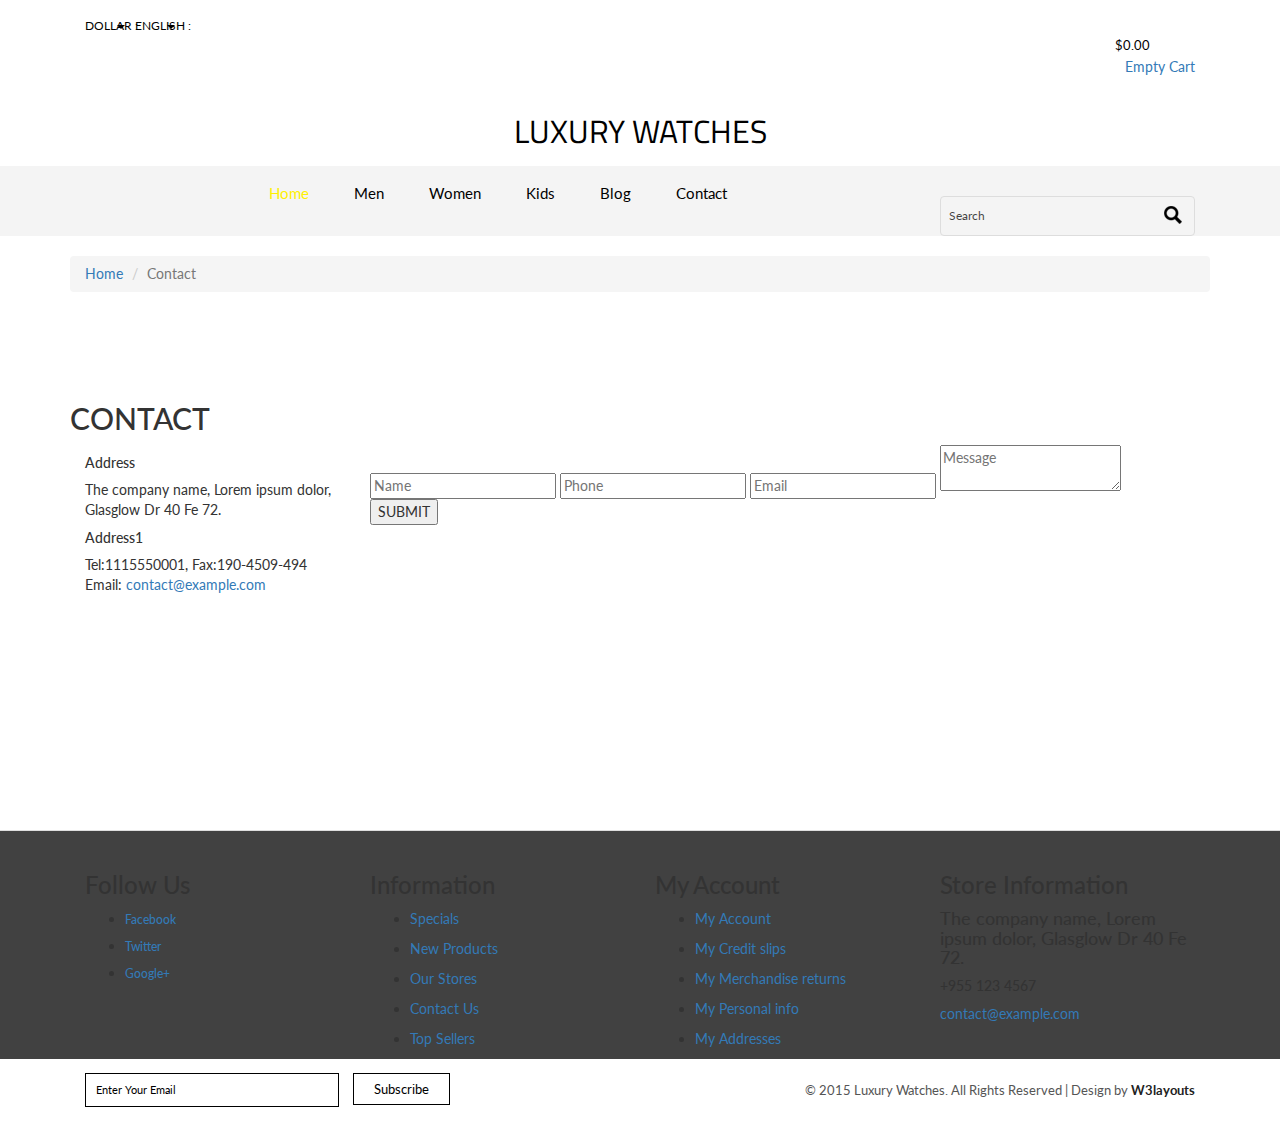
<file: contact.html>
<!--A Design by W3layouts 
Author: W3layout
Author URL: http://w3layouts.com
License: Creative Commons Attribution 3.0 Unported
License URL: http://creativecommons.org/licenses/by/3.0/
-->
<!DOCTYPE html>
<html>
<head>
<title>Luxury Watches A Ecommerce Category Flat Bootstarp Resposive Website Template | Contact :: w3layouts</title>
<link href="css/bootstrap.css" rel="stylesheet" type="text/css" media="all" />
<!--jQuery(necessary for Bootstrap's JavaScript plugins)-->
<script src="js/jquery-1.11.0.min.js"></script>
<!--Custom-Theme-files-->
<!--theme-style-->
<link href="css/style.css" rel="stylesheet" type="text/css" media="all" />	
<!--//theme-style-->
<meta name="viewport" content="width=device-width, initial-scale=1">
<meta http-equiv="Content-Type" content="text/html; charset=utf-8" />
<meta name="keywords" content="Luxury Watches Responsive web template, Bootstrap Web Templates, Flat Web Templates, Andriod Compatible web template, 
Smartphone Compatible web template, free webdesigns for Nokia, Samsung, LG, SonyErricsson, Motorola web design" />
<script type="application/x-javascript"> addEventListener("load", function() { setTimeout(hideURLbar, 0); }, false); function hideURLbar(){ window.scrollTo(0,1); } </script>
<!--start-menu-->
<script src="js/simpleCart.min.js"> </script>
<link href="css/memenu.css" rel="stylesheet" type="text/css" media="all" />
<script type="text/javascript" src="js/memenu.js"></script>
<script>$(document).ready(function(){$(".memenu").memenu();});</script>	
<!--dropdown-->
<script src="js/jquery.easydropdown.js"></script>			
</head>
<body> 
	<!--top-header-->
	<div class="top-header">
		<div class="container">
			<div class="top-header-main">
				<div class="col-md-6 top-header-left">
					<div class="drop">
						<div class="box">
							<select tabindex="4" class="dropdown drop">
								<option value="" class="label">Dollar :</option>
								<option value="1">Dollar</option>
								<option value="2">Euro</option>
							</select>
						</div>
						<div class="box1">
							<select tabindex="4" class="dropdown">
								<option value="" class="label">English :</option>
								<option value="1">English</option>
								<option value="2">French</option>
								<option value="3">German</option>
							</select>
						</div>
						<div class="clearfix"></div>
					</div>
				</div>
				<div class="col-md-6 top-header-left">
					<div class="cart box_1">
						<a href="checkout.html">
							<div class="total">
								<span class="simpleCart_total"></span></div>
								<img src="images/cart-1.png" alt="" />
						</a>
						<p><a href="javascript:;" class="simpleCart_empty">Empty Cart</a></p>
						<div class="clearfix"> </div>
					</div>
				</div>
				<div class="clearfix"></div>
			</div>
		</div>
	</div>
	<!--top-header-->
	<!--start-logo-->
	<div class="logo">
		<a href="index.html"><h1>Luxury Watches</h1></a>
	</div>
	<!--start-logo-->
	<!--bottom-header-->
	<div class="header-bottom">
		<div class="container">
			<div class="header">
				<div class="col-md-9 header-left">
				<div class="top-nav">
					<ul class="memenu skyblue"><li class="active"><a href="index.html">Home</a></li>
						<li class="grid"><a href="#">Men</a>
							<div class="mepanel">
								<div class="row">
									<div class="col1 me-one">
										<h4>Shop</h4>
										<ul>
											<li><a href="products.html">New Arrivals</a></li>
											<li><a href="products.html">Blazers</a></li>
											<li><a href="products.html">Swem Wear</a></li>
											<li><a href="products.html">Accessories</a></li>
											<li><a href="products.html">Handbags</a></li>
											<li><a href="products.html">T-Shirts</a></li>
											<li><a href="products.html">Watches</a></li>
											<li><a href="products.html">My Shopping Bag</a></li>
										</ul>
									</div>
									<div class="col1 me-one">
										<h4>Style Zone</h4>
										<ul>
											<li><a href="products.html">Shoes</a></li>
											<li><a href="products.html">Watches</a></li>
											<li><a href="products.html">Brands</a></li>
											<li><a href="products.html">Coats</a></li>
											<li><a href="products.html">Accessories</a></li>
											<li><a href="products.html">Trousers</a></li>
										</ul>	
									</div>
									<div class="col1 me-one">
										<h4>Popular Brands</h4>
										<ul>
											<li><a href="products.html">499 Store</a></li>
											<li><a href="products.html">Fastrack</a></li>
											<li><a href="products.html">Casio</a></li>
											<li><a href="products.html">Fossil</a></li>
											<li><a href="products.html">Maxima</a></li>
											<li><a href="products.html">Timex</a></li>
											<li><a href="products.html">TomTom</a></li>
											<li><a href="products.html">Titan</a></li>
										</ul>		
									</div>
								</div>
							</div>
						</li>
						<li class="grid"><a href="#">Women</a>
							<div class="mepanel">
								<div class="row">
									<div class="col1 me-one">
										<h4>Shop</h4>
										<ul>
											<li><a href="products.html">New Arrivals</a></li>
											<li><a href="products.html">Blazers</a></li>
											<li><a href="products.html">Swem Wear</a></li>
											<li><a href="products.html">Accessories</a></li>
											<li><a href="products.html">Handbags</a></li>
											<li><a href="products.html">T-Shirts</a></li>
											<li><a href="products.html">Watches</a></li>
											<li><a href="products.html">My Shopping Bag</a></li>
										</ul>
									</div>
									<div class="col1 me-one">
										<h4>Style Zone</h4>
										<ul>
											<li><a href="products.html">Shoes</a></li>
											<li><a href="products.html">Watches</a></li>
											<li><a href="products.html">Brands</a></li>
											<li><a href="products.html">Coats</a></li>
											<li><a href="products.html">Accessories</a></li>
											<li><a href="products.html">Trousers</a></li>
										</ul>
									</div>
									<div class="col1 me-one">
										<h4>Popular Brands</h4>
										<ul>
											<li><a href="products.html">499 Store</a></li>
											<li><a href="products.html">Fastrack</a></li>
											<li><a href="products.html">Casio</a></li>
											<li><a href="products.html">Fossil</a></li>
											<li><a href="products.html">Maxima</a></li>
											<li><a href="products.html">Timex</a></li>
											<li><a href="products.html">TomTom</a></li>
											<li><a href="products.html">Titan</a></li>
										</ul>	
									</div>
								</div>
							</div>
						</li>
						<li class="grid"><a href="#">Kids</a>
							<div class="mepanel">
								<div class="row">
									<div class="col1 me-one">
										<h4>Shop</h4>
										<ul>
											<li><a href="products.html">New Arrivals</a></li>
											<li><a href="products.html">Blazers</a></li>
											<li><a href="products.html">Swem Wear</a></li>
											<li><a href="products.html">Accessories</a></li>
											<li><a href="products.html">Handbags</a></li>
											<li><a href="products.html">T-Shirts</a></li>
											<li><a href="products.html">Watches</a></li>
											<li><a href="products.html">My Shopping Bag</a></li>
										</ul>
									</div>
									<div class="col1 me-one">
										<h4>Style Zone</h4>
										<ul>
											<li><a href="products.html">Shoes</a></li>
											<li><a href="products.html">Watches</a></li>
											<li><a href="products.html">Brands</a></li>
											<li><a href="products.html">Coats</a></li>
											<li><a href="products.html">Accessories</a></li>
											<li><a href="products.html">Trousers</a></li>
										</ul>	
									</div>
									<div class="col1 me-one">
										<h4>Popular Brands</h4>
										<ul>
											<li><a href="products.html">499 Store</a></li>
											<li><a href="products.html">Fastrack</a></li>
											<li><a href="products.html">Casio</a></li>
											<li><a href="products.html">Fossil</a></li>
											<li><a href="products.html">Maxima</a></li>
											<li><a href="products.html">Timex</a></li>
											<li><a href="products.html">TomTom</a></li>
											<li><a href="products.html">Titan</a></li>
										</ul>	
									</div>
								</div>
							</div>
						</li>
						<li class="grid"><a href="typo.html">Blog</a>
						</li>
						<li class="grid"><a href="contact.html">Contact</a>
						</li>
					</ul>
				</div>
				<div class="clearfix"> </div>
			</div>
			<div class="col-md-3 header-right"> 
				<div class="search-bar">
					<input type="text" value="Search" onfocus="this.value = '';" onblur="if (this.value == '') {this.value = 'Search';}">
					<input type="submit" value="">
				</div>
			</div>
			<div class="clearfix"> </div>
			</div>
		</div>
	</div>
	<!--bottom-header-->
	<!--start-breadcrumbs-->
	<div class="breadcrumbs">
		<div class="container">
			<div class="breadcrumbs-main">
				<ol class="breadcrumb">
					<li><a href="index.html">Home</a></li>
					<li class="active">Contact</li>
				</ol>
			</div>
		</div>
	</div>
	<!--end-breadcrumbs-->
	<!--contact-start-->
	<div class="contact">
		<div class="container">
			<div class="contact-top heading">
				<h2>CONTACT</h2>
			</div>
				<div class="contact-text">
				<div class="col-md-3 contact-left">
						<div class="address">
							<h5>Address</h5>
							<p>The company name, 
							<span>Lorem ipsum dolor,</span>
							Glasglow Dr 40 Fe 72.</p>
						</div>
						<div class="address">
							<h5>Address1</h5>
							<p>Tel:1115550001, 
							<span>Fax:190-4509-494</span>
							Email: <a href="mailto:example@email.com">contact@example.com</a></p>
						</div>
					</div>
					<div class="col-md-9 contact-right">
						<form>
							<input type="text" placeholder="Name">
							<input type="text" placeholder="Phone">
							<input type="text"  placeholder="Email">
							<textarea placeholder="Message" required=""></textarea>
							<div class="submit-btn">
								<input type="submit" value="SUBMIT">
							</div>
						</form>
					</div>	
					<div class="clearfix"></div>
				</div>
		</div>
	</div>
	<!--contact-end-->
	<!--map-start-->
	<div class="map">
		<iframe src="https://www.google.com/maps/embed?pb=!1m18!1m12!1m3!1d6632.248000703498!2d151.265683!3d-33.7832959!2m3!1f0!2f0!3f0!3m2!1i1024!2i768!4f13.1!3m3!1m2!1s0x6b12abc7edcbeb07%3A0x5017d681632bfc0!2sManly+Vale+NSW+2093%2C+Australia!5e0!3m2!1sen!2sin!4v1433329298259" style="border:0"></iframe>
	</div>
	<!--map-end-->
	<!--information-starts-->
	<div class="information">
		<div class="container">
			<div class="infor-top">
				<div class="col-md-3 infor-left">
					<h3>Follow Us</h3>
					<ul>
						<li><a href="#"><span class="fb"></span><h6>Facebook</h6></a></li>
						<li><a href="#"><span class="twit"></span><h6>Twitter</h6></a></li>
						<li><a href="#"><span class="google"></span><h6>Google+</h6></a></li>
					</ul>
				</div>
				<div class="col-md-3 infor-left">
					<h3>Information</h3>
					<ul>
						<li><a href="#"><p>Specials</p></a></li>
						<li><a href="#"><p>New Products</p></a></li>
						<li><a href="#"><p>Our Stores</p></a></li>
						<li><a href="contact.html"><p>Contact Us</p></a></li>
						<li><a href="#"><p>Top Sellers</p></a></li>
					</ul>
				</div>
				<div class="col-md-3 infor-left">
					<h3>My Account</h3>
					<ul>
						<li><a href="account.html"><p>My Account</p></a></li>
						<li><a href="#"><p>My Credit slips</p></a></li>
						<li><a href="#"><p>My Merchandise returns</p></a></li>
						<li><a href="#"><p>My Personal info</p></a></li>
						<li><a href="#"><p>My Addresses</p></a></li>
					</ul>
				</div>
				<div class="col-md-3 infor-left">
					<h3>Store Information</h3>
					<h4>The company name,
						<span>Lorem ipsum dolor,</span>
						Glasglow Dr 40 Fe 72.</h4>
					<h5>+955 123 4567</h5>	
					<p><a href="mailto:example@email.com">contact@example.com</a></p>
				</div>
				<div class="clearfix"></div>
			</div>
		</div>
	</div>
	<!--information-end-->
	<!--footer-starts-->
	<div class="footer">
		<div class="container">
			<div class="footer-top">
				<div class="col-md-6 footer-left">
					<form>
						<input type="text" value="Enter Your Email" onfocus="this.value = '';" onblur="if (this.value == '') {this.value = 'Enter Your Email';}">
						<input type="submit" value="Subscribe">
					</form>
				</div>
				<div class="col-md-6 footer-right">					
					<p>© 2015 Luxury Watches. All Rights Reserved | Design by  <a href="http://w3layouts.com/" target="_blank">W3layouts</a> </p>
				</div>
				<div class="clearfix"></div>
			</div>
		</div>
	</div>
	<!--footer-end-->	
</body>
</html>
</file>
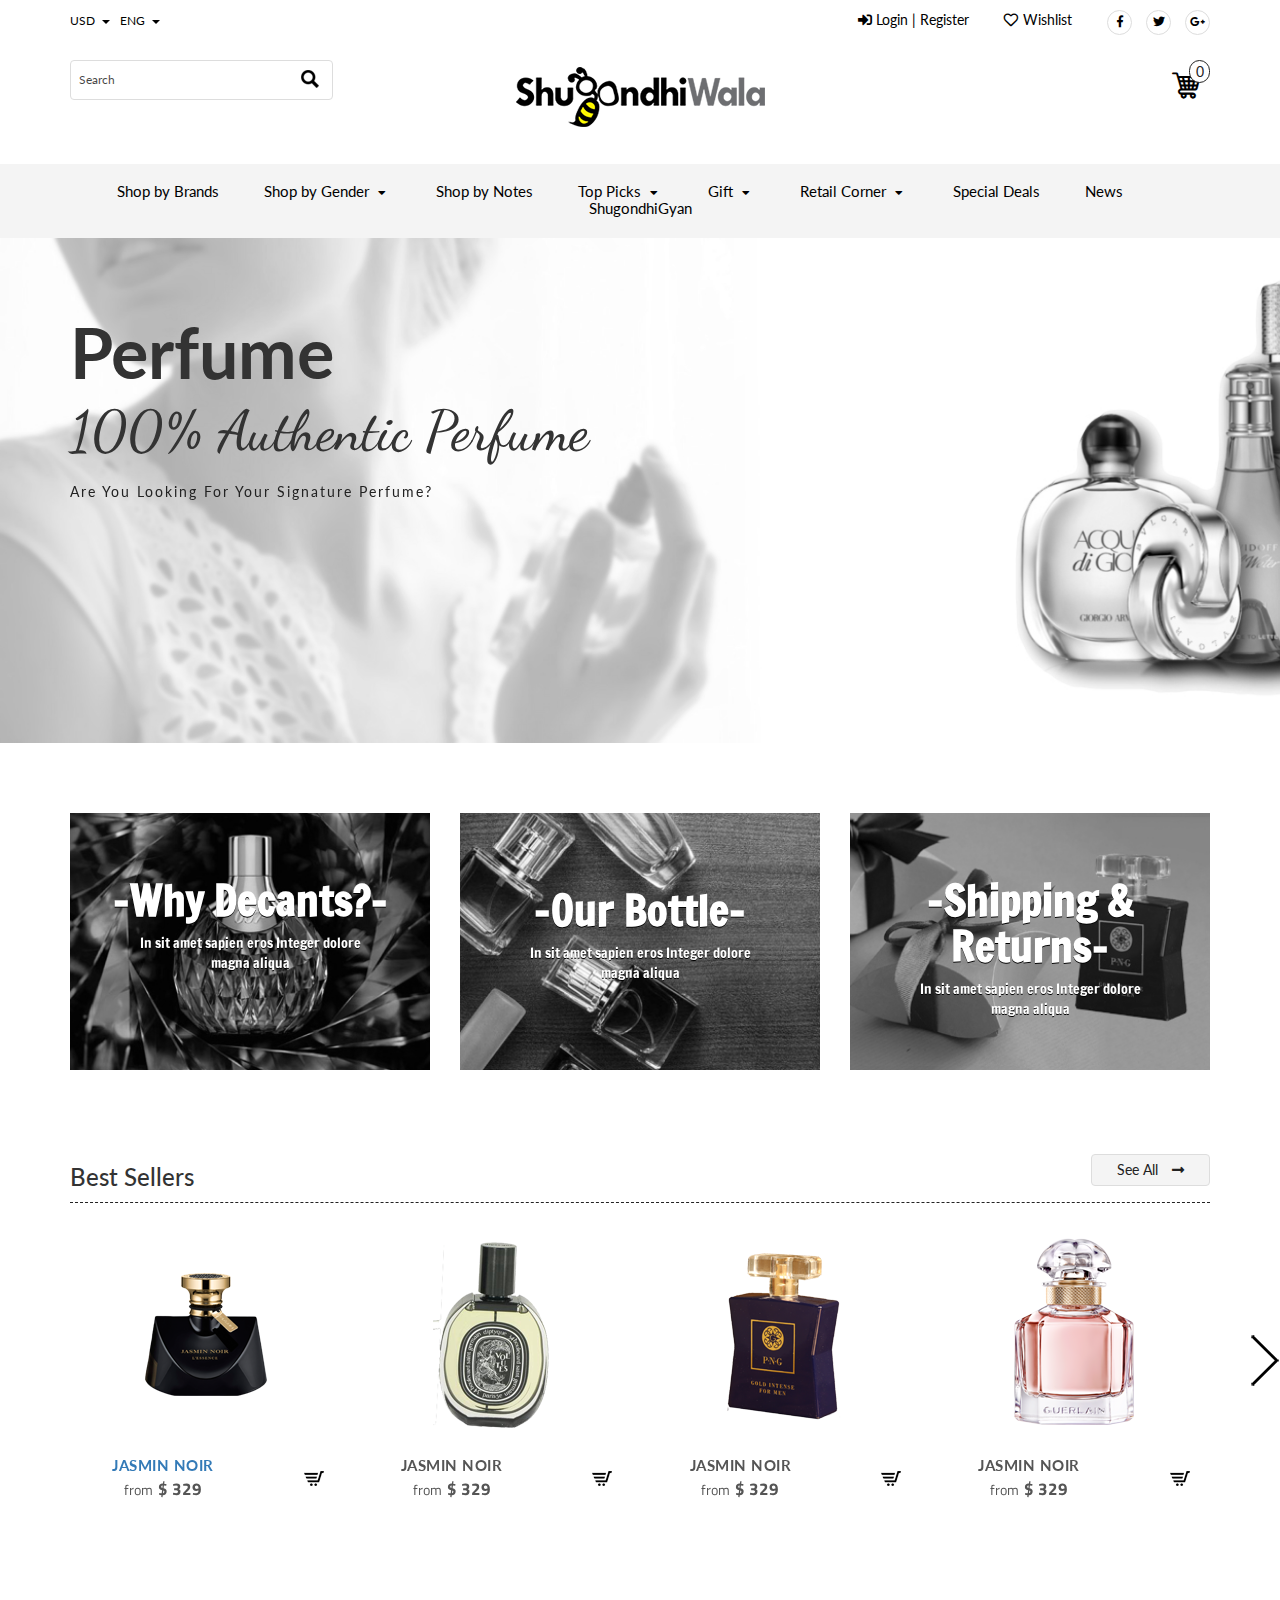
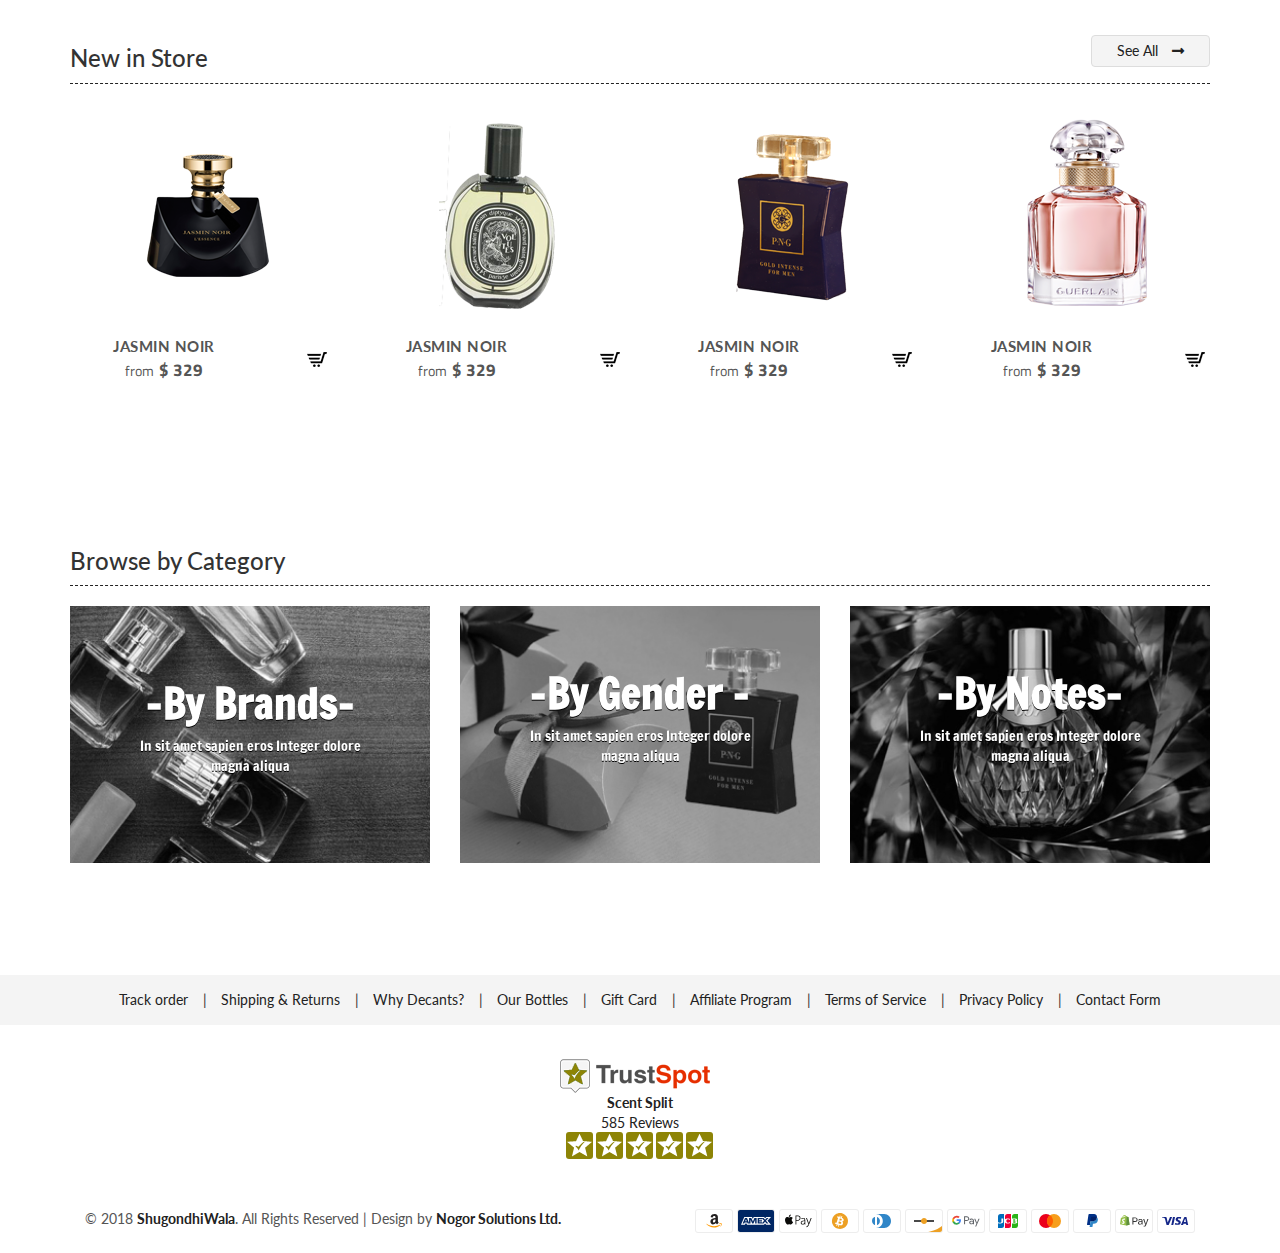
<file: index-old.html>
<!DOCTYPE html>
<html>
<head>
	<meta name="viewport" content="width=device-width, initial-scale=1">
	<meta http-equiv="Content-Type" content="text/html; charset=utf-8" />
	<meta name="keywords" content="ShugondhiWala" />
	<title>ShugondhiWala | Welcome</title>
	<link rel="icon" href="favicon.png" type="image/x-icon"/>
	<!--Custom-Theme-files-->
	<!--style-->
	<link href="css/style.css" rel="stylesheet" type="text/css" media="all" />
	<!--//style-->
	<script type="application/x-javascript"> 
		addEventListener("load", function() { 
			setTimeout(hideURLbar, 0); 
		}, false); 
		function hideURLbar(){ 
			window.scrollTo(0,1); 
		} 
	</script>
	<!--jQuery(necessary for Bootstrap's JavaScript plugins)-->
	<script src="js/jquery-1.11.0.min.js"></script>
	<!--start-simpleCart-->
	<script src="js/simpleCart.min.js"> </script>
	<!--start-menu-->
	<script type="text/javascript" src="js/memenu.js"></script>
	<script>
		$(document).ready(function(){
			$(".memenu").memenu();
		});
	</script>	
	<!--dropdown-->
	<script src="js/jquery.easydropdown.js"></script>			
</head>
<body>
	<!--top-header-->
	<div class="top-header">
		<div class="container">
			<div class="row">
				<div class="col-md-6 col-xs-6">
					<div class="drop">
						<div class="box">
							<select tabindex="4" class="dropdown drop">
								<option value="" class="label">USD</option>
								<option value="1">USD</option>
								<option value="2">Euro</option>
								<option value="2">Tk</option>
							</select>
						</div>
						<div class="box1">
							<select tabindex="4" class="dropdown">
								<option value="" class="label">ENG</option>
								<option value="1">English</option>
								<option value="2">French</option>
								<option value="3">German</option>
							</select>
						</div>
						<div class="clearfix"></div>
					</div>
				</div>
				<div class="col-md-6 col-xs-6">
					<div class="topMenu">
						<div class="social">
							<ul>
								<li><a href="#"><i class="fab fa-facebook-f"></i></a></li>
								<li><a href="#"><i class="fab fa-twitter"></i></a></li>
								<li><a href="#"><i class="fab fa-google-plus-g"></i></a></li>
							</ul>
						</div>
						<div class="login">
							<ul>
								<li><a href="#"><i class="fas fa-sign-in-alt"></i> Login | Register</a></li>
								<li><a href="wishlist.html"><i class="far fa-heart"></i> Wishlist</a></li>
							</ul>
						</div>
						
					</div>
				</div>
			</div>
			<div class="clearfix"></div>
			<div class="menuBody">
				<div class="row">
					<div class="col-sm-3 col-xs-12">
						<div class="search-bar">
							<input type="text" value="Search" onfocus="this.value = '';" onblur="if (this.value == '') {this.value = 'Search';}">
							<input type="submit" value="">
						</div>
						<div class="clearfix"></div>
					</div>
					<div class="col-sm-6 col-xs-12">
						<div class="logo">
							<a href="index.html">
								<!-- <h1>Luxury Watches</h1> -->
								<img src="images/logo.png" alt="logo">
							</a>
						</div>
					</div>
					<div class="col-sm-3 col-xs-12">
						<div class="cart box_1">
							<a href="checkout.html">
								<div class="total">
									<span class="flaticon-supermarket fa-2x"><span class="cart-badge simpleCart_quantity"></span></span>
								</div>
							</a>
							<!-- <span class="emptyCart"><a href="javascript:;" class="simpleCart_empty"><i class="fa fa-times-circle"></i></a></span> -->
							<div class="clearfix"></div>
						</div>
					</div>
				</div>
			</div>
		</div>
	</div>
	<!--top-header-->
	<!--bottom-header-->
	<div class="header-bottom">
		<div class="container">
			<div class="header">
				<div class="row">
					<div class="col-md-12 header-left">
						<div class="top-nav">
							<ul class="memenu skyblue">
								<li class="grid"><a href="#">Shop by Brands</a></li>
								<li class="grid"><a href="#">Shop by Gender <i class="fas fa-caret-down dropdownCaret"></i></a>
									<div class="mepanel">
										<ul class="subMenu">
											<li><a href="#">Unisex</a></li>
											<li><a href="#">Men</a></li>
											<li><a href="#">Women</a></li>
										</ul>
									</div>
								</li>
								<li class="grid"><a href="#">Shop by Notes</a></li>
								<li class="grid"><a href="#">Top Picks <i class="fas fa-caret-down dropdownCaret"></i></a>
									<div class="mepanel">
										<ul class="subMenu">
											<li><a href="#">Bestsellers</a></li>
											<li><a href="#">Top Picks for Spring</a></li>
											<li><a href="#">Top Compliment Getters</a></li>
											<li><a href="#">Top summer scents by Pierre de Nishapur</a></li>
										</ul>
									</div>
								</li>
								<li class="grid"><a href="#">Gift <i class="fas fa-caret-down dropdownCaret"></i></a>
									<div class="mepanel">
										<ul class="subMenu">
											<li><a href="#">Gift Card</a></li>
											<li><a href="#">Gift Box</a></li>
										</ul>
									</div>
								</li>
								<li class="grid"><a href="#">Retail Corner <i class="fas fa-caret-down dropdownCaret"></i></a>
									<div class="mepanel">
										<ul class="subMenu">
											<li><a href="#">Byredo Parfums</a></li>
											<li><a href="#">Olfactive Studio</a></li>
											<li><a href="#">Frederic Malle</a></li>
											<li><a href="#">Nasomatto</a></li>
											<li><a href="#">Creed</a></li>
										</ul>
									</div>
								</li>
								<li class="grid"><a href="#">Special Deals</a></li>
								<li class="grid"><a href="#">News</a></li>
								<li class="grid"><a href="#">ShugondhiGyan</a></li>
							</ul>
						</div>
						<div class="clearfix"> </div>
					</div>
				</div>
			</div>
		</div>
	</div>
	<!--bottom-header-->
	<!--banner-starts-->
	<div class="banner loadImage loadImageBg" data-src="images/banner.jpg">
		<div class="container">
			<div class="bannerCaption">
				<h1>Perfume</h1>
				<h2><span>100%</span> Authentic Perfume</h2>
				<p>Are You Looking For Your Signature Perfume?</p>
			</div>
		</div>
	</div>
	<!--banner-ends--> 
	<!--Slider-Starts-Here-->
<!--End-slider-script-->

<!--about-starts-->
<div class="about padTop">
	<div class="container">
		<div class="about-top grid-1">
			<div class="row">
				<div class="col-md-4 about-left">
					<figure class="effect-bubba">
						<img class="img-responsive loadImage" src="images/loader.jpg" data-src="images/abt-3.jpg" alt=""/>
						<figcaption>
							<h4>-Why Decants?-</h4>
							<p>In sit amet sapien eros Integer dolore magna aliqua</p>
						</figcaption>
					</figure>
				</div>
				<div class="col-md-4 about-left">
					<figure class="effect-bubba">
						<img class="img-responsive loadImage" src="images/loader.jpg" data-src="images/abt-1.jpg" alt=""/>
						<figcaption>
							<h2>-Our Bottle-</h2>
							<p>In sit amet sapien eros Integer dolore magna aliqua</p>
						</figcaption>
					</figure>
				</div>
				<div class="col-md-4 about-left">
					<figure class="effect-bubba">
						<img class="img-responsive loadImage" src="images/loader.jpg" data-src="images/abt-2.jpg" alt=""/>
						<figcaption>
							<h4>-Shipping & Returns-</h4>
							<p>In sit amet sapien eros Integer dolore magna aliqua</p>
						</figcaption>
					</figure>
				</div>
			</div>
			<div class="clearfix"></div>
		</div>
	</div>
</div>
<!--about-end-->
<!--product-starts-->
<div class="product">
	<div class="container">
		<div class="row">
			<div class="col-sm-6">
				<h2 class="title">Best <span>Sellers</span></h2>
			</div>
			<div class="col-sm-6 text-right">
				<a href="#" class="btn btn-view">See All <i class="fas fa-long-arrow-alt-right"></i></a>
			</div>
		</div>
		<hr class="divider">
	</div>
	<div class="container">
		<div class="product-top">
			<div class="product-one">
				<div class="owl-carousel">
					<div class="item product-left">
						<div class="product-main simpleCart_shelfItem">
							<a href="#" class="mask"><img class="img-responsive zoom-img loadImage" src="images/loader.jpg" data-src="images/p-1.png" alt="" /></a>
							<div class="product-bottom">
								<div class="row">
									<div class="col-md-8">
										<h3><a href="#">Jasmin Noir</a></h3>
										<h4><span class="itemForm">from</span><span class="item_price">$ 329</span></h4>
									</div>
									<div class="col-md-4">
										<span class="addCart">
											<a class="item_add" href="#"><i></i></a>
										</span>
										<div class="clearfix"></div>
									</div>
								</div>
								<div class="clearfix"></div>
							</div>
						</div>
					</div>
					<div class="item product-left">
						<div class="product-main simpleCart_shelfItem">
							<a href="#" class="mask"><img class="img-responsive zoom-img loadImage" src="images/loader.jpg" data-src="images/p-2.png" alt="" /></a>
							<div class="product-bottom">
								<div class="row">
									<div class="col-md-8">
										<h3>Jasmin Noir</h3>
										<h4><span class="itemForm">from</span><span class="item_price">$ 329</span></h4>
									</div>
									<div class="col-md-4">
										<span class="addCart">
											<a class="item_add" href="#"><i></i></a>
										</span>
										<div class="clearfix"></div>
									</div>
								</div>
								<div class="clearfix"></div>
							</div>
						</div>
					</div>
					<div class="item product-left">
						<div class="product-main simpleCart_shelfItem">
							<a href="#" class="mask"><img class="img-responsive zoom-img loadImage" src="images/loader.jpg" data-src="images/p-3.png"  alt="" /></a>
							<div class="product-bottom">
								<div class="row">
									<div class="col-md-8">
										<h3>Jasmin Noir</h3>
										<h4><span class="itemForm">from</span><span class="item_price">$ 329</span></h4>
									</div>
									<div class="col-md-4">
										<span class="addCart">
											<a class="item_add" href="#"><i></i></a>
										</span>
										<div class="clearfix"></div>
									</div>
								</div>
								<div class="clearfix"></div>
							</div>
						</div>
					</div>
					<div class="item product-left">
						<div class="product-main simpleCart_shelfItem">
							<a href="#" class="mask"><img class="img-responsive zoom-img loadImage" src="images/loader.jpg" data-src="images/p-4.png" alt="" /></a>
							<div class="product-bottom">
								<div class="row">
									<div class="col-md-8">
										<h3>Jasmin Noir</h3>
										<h4><span class="itemForm">from</span><span class="item_price">$ 329</span></h4>
									</div>
									<div class="col-md-4">
										<span class="addCart">
											<a class="item_add" href="#"><i></i></a>
										</span>
										<div class="clearfix"></div>
									</div>
								</div>
								<div class="clearfix"></div>
							</div>
						</div>
					</div>
					<div class="item product-left">
						<div class="product-main simpleCart_shelfItem">
							<a href="#" class="mask"><img class="img-responsive zoom-img loadImage" src="images/loader.jpg" data-src="images/p-3.png"  alt="" /></a>
							<div class="product-bottom">
								<div class="row">
									<div class="col-md-8">
										<h3>Jasmin Noir</h3>
										<h4><span class="itemForm">from</span><span class="item_price">$ 329</span></h4>
									</div>
									<div class="col-md-4">
										<span class="addCart">
											<a class="item_add" href="#"><i></i></a>
										</span>
										<div class="clearfix"></div>
									</div>
								</div>
								<div class="clearfix"></div>
							</div>
						</div>
					</div>
					<div class="item product-left">
						<div class="product-main simpleCart_shelfItem">
							<a href="#" class="mask"><img class="img-responsive zoom-img loadImage" src="images/loader.jpg" data-src="images/p-4.png" alt="" /></a>
							<div class="product-bottom">
								<div class="row">
									<div class="col-md-8">
										<h3>Jasmin Noir</h3>
										<h4><span class="itemForm">from</span><span class="item_price">$ 329</span></h4>
									</div>
									<div class="col-md-4">
										<span class="addCart">
											<a class="item_add" href="#"><i></i></a>
										</span>
										<div class="clearfix"></div>
									</div>
								</div>
								<div class="clearfix"></div>
							</div>
						</div>
					</div>
				</div>
				<div class="clearfix"></div>
			</div>
		</div>
	</div>
</div>
<!--product-starts-->
<!--product-starts-->
<div class="product">
	<div class="container">
		<div class="row">
			<div class="col-sm-6">
				<h2 class="title">New in <span>Store</span></h2>
			</div>
			<div class="col-sm-6 text-right">
				<a href="#" class="btn btn-view">See All <i class="fas fa-long-arrow-alt-right"></i></a>
			</div>
		</div>
		<hr class="divider">
	</div>
	<div class="container">
		<div class="product-top">
			<div class="product-one">
				<div class="row">
					<div class="col-md-3 product-left padRight">
						<div class="product-main simpleCart_shelfItem">
							<a href="#" class="mask"><img class="img-responsive zoom-img loadImage" src="images/loader.jpg" data-src="images/p-1.png" alt="" /></a>
							<div class="product-bottom">
								<div class="row">
									<div class="col-md-8">
										<h3>Jasmin Noir</h3>
										<h4><span class="itemForm">from</span><span class="item_price">$ 329</span></h4>
									</div>
									<div class="col-md-4">
										<span class="addCart">
											<a class="item_add" href="#"><i></i></a>
										</span>
										<div class="clearfix"></div>
									</div>
								</div>
								<div class="clearfix"></div>
							</div>
						</div>
					</div>
					<div class="col-md-3 product-left padRight">
						<div class="product-main simpleCart_shelfItem">
							<a href="#" class="mask"><img class="img-responsive zoom-img loadImage" src="images/loader.jpg" data-src="images/p-2.png" alt="" /></a>
							<div class="product-bottom">
								<div class="row">
									<div class="col-md-8">
										<h3>Jasmin Noir</h3>
										<h4><span class="itemForm">from</span><span class="item_price">$ 329</span></h4>
									</div>
									<div class="col-md-4">
										<span class="addCart">
											<a class="item_add" href="#"><i></i></a>
										</span>
										<div class="clearfix"></div>
									</div>
								</div>
								<div class="clearfix"></div>
							</div>
						</div>
					</div>
					<div class="col-md-3 product-left padRight">
						<div class="product-main simpleCart_shelfItem">
							<a href="#" class="mask"><img class="img-responsive zoom-img loadImage" src="images/loader.jpg" data-src="images/p-3.png"  alt="" /></a>
							<div class="product-bottom">
								<div class="row">
									<div class="col-md-8">
										<h3>Jasmin Noir</h3>
										<h4><span class="itemForm">from</span><span class="item_price">$ 329</span></h4>
									</div>
									<div class="col-md-4">
										<span class="addCart">
											<a class="item_add" href="#"><i></i></a>
										</span>
										<div class="clearfix"></div>
									</div>
								</div>
								<div class="clearfix"></div>
							</div>
						</div>
					</div>
					<div class="col-md-3 product-left padRight">
						<div class="product-main simpleCart_shelfItem">
							<a href="#" class="mask"><img class="img-responsive zoom-img loadImage" src="images/loader.jpg" data-src="images/p-4.png" alt="" /></a>
							<div class="product-bottom">
								<div class="row">
									<div class="col-md-8">
										<h3>Jasmin Noir</h3>
										<h4><span class="itemForm">from</span><span class="item_price">$ 329</span></h4>
									</div>
									<div class="col-md-4">
										<span class="addCart">
											<a class="item_add" href="#"><i></i></a>
										</span>
										<div class="clearfix"></div>
									</div>
								</div>
								<div class="clearfix"></div>
							</div>
						</div>
					</div>
				</div>
				<div class="clearfix"></div>
			</div>
		</div>
	</div>
</div>

<!--about-starts-->
<div class="about">
	<div class="container">
		<h2 class="title">Browse by <span>Category</span></h2>
		<hr class="divider">
	</div>
	<div class="container">
		<div class="about-top grid-1">
			<div class="row">
				<div class="col-md-4 about-left">
					<figure class="effect-bubba">
						<img class="img-responsive loadImage" src="images/loader.jpg" data-src="images/abt-1.jpg" alt=""/>
						<figcaption>
							<h2>-By Brands-</h2>
							<p>In sit amet sapien eros Integer dolore magna aliqua</p>
						</figcaption>
					</figure>
				</div>
				<div class="col-md-4 about-left">
					<figure class="effect-bubba">
						<img class="img-responsive loadImage" src="images/loader.jpg" data-src="images/abt-2.jpg" alt=""/>
						<figcaption>
							<h4>-By Gender -</h4>
							<p>In sit amet sapien eros Integer dolore magna aliqua</p>
						</figcaption>
					</figure>
				</div>
				<div class="col-md-4 about-left">
					<figure class="effect-bubba">
						<img class="img-responsive loadImage" src="images/loader.jpg" data-src="images/abt-3.jpg" alt=""/>
						<figcaption>
							<h4>-By Notes-</h4>
							<p>In sit amet sapien eros Integer dolore magna aliqua</p>
						</figcaption>
					</figure>
				</div>
			</div>
			<div class="clearfix"></div>
		</div>
	</div>
</div>
<!--about-end-->

<!--FooterMenu-->
<div class="FooterMenu">
	<div class="container">
		<div class="menu">
			<ul>
				<li><a href="#">Track order</a></li>
				<li><a href="#">Shipping & Returns</a></li>
				<li><a href="#">Why Decants?</a></li>
				<li><a href="#">Our Bottles</a></li>
				<li><a href="#">Gift Card</a></li>
				<li><a href="#">Affiliate Program</a></li>
				<li><a href="#">Terms of Service</a></li>
				<li><a href="#">Privacy Policy</a></li>
				<li><a href="#">Contact Form</a></li>
			</ul>
		</div>
	</div>
</div>
<!--FooterMenu-end-->
<!--footer-starts-->
<div class="footer">
	<div class="container">
		<!-- Return to Top -->
		<a href="javascript:" id="return-to-top"><i class="fas fa-chevron-up"></i></a>

		<div class="trustStar">
			<div style="width: 160px;margin: 20px auto;">
				<img src="images/ts_whitebg_tiny.png" alt="">
				<div class="trust-badge-bottom"><b>Scent Split</b></div>
				<div class="trust-badge-bottom">585 Reviews</div>
				<div style="padding-left:6px;">
		            <div class="reviewStarMedium2 reviewStarBlue"><img src="images/star_icon_white.png" class="starIconMedium2"></div>
		            <div class="reviewStarMedium2 reviewStarBlue"><img src="images/star_icon_white.png" class="starIconMedium2"></div>
		            <div class="reviewStarMedium2 reviewStarBlue"><img src="images/star_icon_white.png" class="starIconMedium2"></div>
		            <div class="reviewStarMedium2 reviewStarBlue"><img src="images/star_icon_white.png" class="starIconMedium2"></div>
		            <div class="reviewStarMedium2 reviewStarBlue"><img src="images/star_icon_white.png" class="starIconMedium2"></div>
		        </div>
			</div>
		</div>
		<div class="clearfix"></div>
		<div class="footer-top">
			<div class="col-md-6">
				<p>© 2018 <a href="#">ShugondhiWala</a>. All Rights Reserved | Design by  <a href="http://www.nogorsolution.com" target="_blank">Nogor Solutions Ltd.</a> </p>
			</div>
			<div class="col-md-6 text-right">
				<div class="payment-methods">
				          
			          <img src="images/payment_icons/amazon.svg">
			          
			          <img src="images/payment_icons/american_express.svg">
			          
			          <img src="images/payment_icons/apple_pay.svg">
			          
			          <img src="images/payment_icons/bitcoin.svg">
			          
			          <img src="images/payment_icons/diners_club.svg">
			          
			          <img src="images/payment_icons/discover.svg">
			          
			          <img src="images/payment_icons/google_pay.svg">
			          
			          <img src="images/payment_icons/jcb.svg">
			          
			          <img src="images/payment_icons/master.svg">
			          
			          <img src="images/payment_icons/paypal.svg">
			          
			          <img src="images/payment_icons/shopify_pay.svg">
			          
			          <img src="images/payment_icons/visa.svg">
			          
			        </div>
			</div>
			<div class="clearfix"></div>
		</div>
	</div>
</div>
<!--footer-end-->	

<!--CommonScript-->
<script  src="js/bootstrap.min.js"></script>
<script  src="js/main.js"></script>
<!--owl.carousel-->
<script  src="js/owl.carousel.min.js"></script>
<script type="text/javascript">
	$(document).ready(function() {
	   $('.owl-carousel').owlCarousel({
	     loop: true,
	     responsiveClass: true,
	     responsive: {
	       0: {
	         items: 1,
	         nav: true
	       },
	       600: {
	         items: 3,
	         nav: false
	       },
	       1000: {
	         items: 4,
	         nav: true,
	         loop: false,
	         margin: 15
	       }
	     }
	   })
	 })
</script>
</body>
</html>
</file>
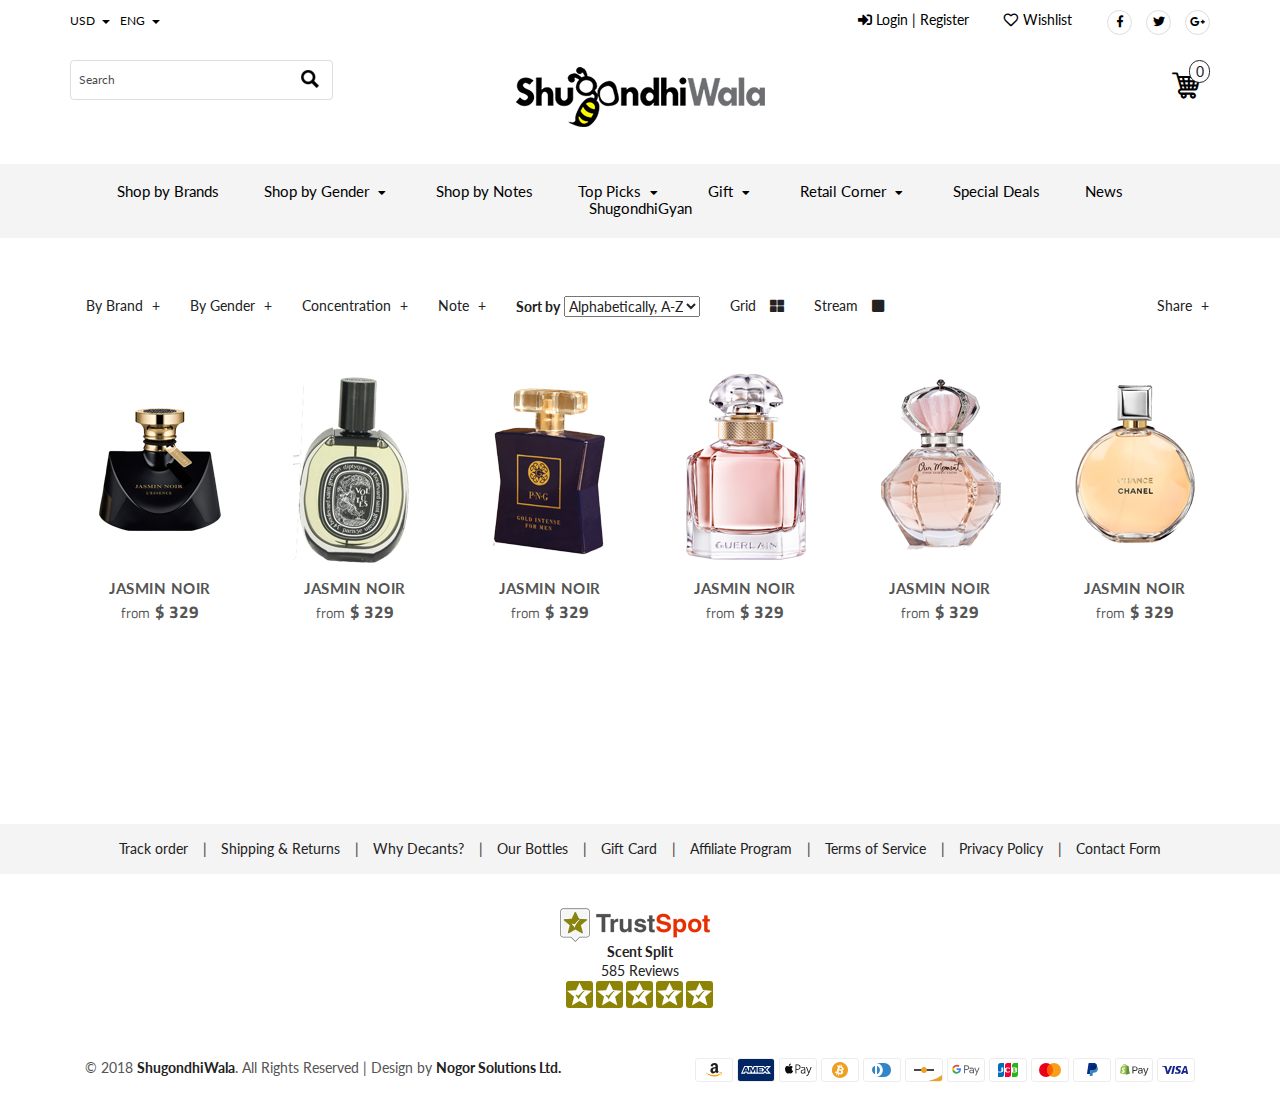
<file: products.html>
<!DOCTYPE html>
<html>

<head>
	<meta name="viewport" content="width=device-width, initial-scale=1">
	<meta http-equiv="Content-Type" content="text/html; charset=utf-8" />
	<meta name="keywords" content="ShugondhiWala" />
	<title>ShugondhiWala | Welcome</title>
	<link rel="icon" href="favicon.png" type="image/x-icon" />
	<!--Custom-Theme-files-->
	<!--style-->
	<link href="css/style.css" rel="stylesheet" type="text/css" media="all" />
	<!--//style-->
	<script type="application/x-javascript">
		addEventListener("load", function() {
			setTimeout(hideURLbar, 0);
		}, false);

		function hideURLbar() {
			window.scrollTo(0, 1);
		}
	</script>
	<!--jQuery(necessary for Bootstrap's JavaScript plugins)-->
	<script src="js/jquery-1.11.0.min.js"></script>
	<!--start-simpleCart-->
	<script src="js/simpleCart.min.js">
	</script>
	<!--start-menu-->
	<script type="text/javascript" src="js/memenu.js"></script>
	<script>
		$(document).ready(function() {
			$(".memenu").memenu();
		});
	</script>
	<!--dropdown-->
	<script src="js/jquery.easydropdown.js"></script>
	<!--CommonScript-->
	<script src="js/bootstrap.min.js"></script>
</head>

<body>
	<!--top-header-->
	<div class="top-header">
		<div class="container">
			<div class="row">
				<div class="col-md-6 col-xs-6">
					<div class="drop">
						<div class="box">
							<select tabindex="4" class="dropdown drop">
								<option value="" class="label">USD</option>
								<option value="1">USD</option>
								<option value="2">Euro</option>
								<option value="2">Tk</option>
							</select>
						</div>
						<div class="box1">
							<select tabindex="4" class="dropdown">
								<option value="" class="label">ENG</option>
								<option value="1">English</option>
								<option value="2">French</option>
								<option value="3">German</option>
							</select>
						</div>
						<div class="clearfix"></div>
					</div>
				</div>
				<div class="col-md-6 col-xs-6">
					<div class="topMenu">
						<div class="social">
							<ul>
								<li><a href="#"><i class="fab fa-facebook-f"></i></a></li>
								<li><a href="#"><i class="fab fa-twitter"></i></a></li>
								<li><a href="#"><i class="fab fa-google-plus-g"></i></a></li>
							</ul>
						</div>
						<div class="login">
							<ul>
								<li><a href="#"><i class="fas fa-sign-in-alt"></i> Login | Register</a></li>
								<li><a href="wishlist.html"><i class="far fa-heart"></i> Wishlist</a></li>
							</ul>
						</div>

					</div>
				</div>
			</div>
			<div class="clearfix"></div>
			<div class="menuBody">
				<div class="row">
					<div class="col-sm-3 col-xs-12">
						<div class="search-bar">
							<input type="text" value="Search" onfocus="this.value = '';" onblur="if (this.value == '') {this.value = 'Search';}">
							<input type="submit" value="">
						</div>
						<div class="clearfix"></div>
					</div>
					<div class="col-sm-6 col-xs-12">
						<div class="logo">
							<a href="index.html">
								<!-- <h1>Luxury Watches</h1> -->
								<img src="images/logo.png" alt="logo">
							</a>
						</div>
					</div>
					<div class="col-sm-3 col-xs-12">
						<div class="cart box_1">
							<a href="cart.html">
								<div class="total">
									<span class="flaticon-supermarket fa-2x"><span class="cart-badge simpleCart_quantity"></span></span>
								</div>
							</a>
							<!-- <span class="emptyCart"><a href="javascript:;" class="simpleCart_empty"><i class="fa fa-times-circle"></i></a></span> -->
							<div class="clearfix"></div>
						</div>
					</div>
				</div>
			</div>
		</div>
	</div>
	<!--top-header-->
	<!--bottom-header-->
	<div class="header-bottom">
		<div class="container">
			<div class="header">
				<div class="row">
					<div class="col-md-12 header-left">
						<div class="top-nav">
							<ul class="memenu skyblue">
								<li class="grid"><a href="#">Shop by Brands</a></li>
								<li class="grid"><a href="#">Shop by Gender <i class="fas fa-caret-down dropdownCaret"></i></a>
									<div class="mepanel">
										<ul class="subMenu">
											<li><a href="#">Unisex</a></li>
											<li><a href="#">Men</a></li>
											<li><a href="#">Women</a></li>
										</ul>
									</div>
								</li>
								<li class="grid"><a href="#">Shop by Notes</a></li>
								<li class="grid"><a href="#">Top Picks <i class="fas fa-caret-down dropdownCaret"></i></a>
									<div class="mepanel">
										<ul class="subMenu">
											<li><a href="#">Bestsellers</a></li>
											<li><a href="#">Top Picks for Spring</a></li>
											<li><a href="#">Top Compliment Getters</a></li>
											<li><a href="#">Top summer scents by Pierre de Nishapur</a></li>
										</ul>
									</div>
								</li>
								<li class="grid"><a href="#">Gift <i class="fas fa-caret-down dropdownCaret"></i></a>
									<div class="mepanel">
										<ul class="subMenu">
											<li><a href="#">Gift Card</a></li>
											<li><a href="#">Gift Box</a></li>
										</ul>
									</div>
								</li>
								<li class="grid"><a href="#">Retail Corner <i class="fas fa-caret-down dropdownCaret"></i></a>
									<div class="mepanel">
										<ul class="subMenu">
											<li><a href="#">Byredo Parfums</a></li>
											<li><a href="#">Olfactive Studio</a></li>
											<li><a href="#">Frederic Malle</a></li>
											<li><a href="#">Nasomatto</a></li>
											<li><a href="#">Creed</a></li>
										</ul>
									</div>
								</li>
								<li class="grid"><a href="#">Special Deals</a></li>
								<li class="grid"><a href="#">News</a></li>
								<li class="grid"><a href="#">ShugondhiGyan</a></li>
							</ul>
						</div>
						<div class="clearfix"> </div>
					</div>
				</div>
			</div>
		</div>
		<div class="clearfix"></div>
	</div>
	<!--bottom-header-->

	<!--start-breadcrumbs-->
	<!-- <div class="breadcrumbs">
		<div class="container">
			<div class="breadcrumbs-main">
				<ol class="breadcrumb">
					<li><a href="index.html">Home</a></li>
					<li class="active">Products</li>
				</ol>
			</div>
		</div>
	</div> -->
	<!--end-breadcrumbs-->
	
	<!--product-starts-->
	<div class="product">
		<div class="filterHeader">
			<div class="container">
				<div class="filterMenu">
					<style type="text/css">
						li a[aria-expanded="false"] span::before {
						    content: "+";
						    padding-left: 5px;
						}
						li a[aria-expanded="true"] span::before {
						    content: "-";
						    padding-left: 5px;
						}
					</style>
					<nav class="navbar">
						<ul class="nav navbar-nav">
							<li>
								<a class="collapseShow" data-toggle="collapse" data-target="#brand" aria-expanded="false">By Brand <span></span></a>
							</li>
							<li>
								<a class="collapseShow" data-toggle="collapse" data-target="#gender" aria-expanded="false">By Gender <span></span></a>
							</li>
							<li>
								<a class="collapseShow" data-toggle="collapse" data-target="#concentration" aria-expanded="false">Concentration <span></span></a>
							</li>
							<li>
								<a class="collapseShow" data-toggle="collapse" data-target="#note" aria-expanded="false">Note <span></span></a>
							</li>
							<li>
								<a class="shortBy">
									<label for="">Sort by</label>
									<select>
										<option value="Price, low to high">Price, low to high</option>
										<option value="Price, high to low">Price, high to low</option>
										<option value="">Sort by newness</option>
										<option value="Alphabetically, A-Z" selected="selected">Alphabetically, A-Z</option>
										<option value="">Alphabetically, Z-A</option>
									</select>
								</a>
							</li>
							<li>
								<a class="view" href="#" id="grid">Grid
									<span class="fas fa-th-large"></span>  
								</a>
							</li>
							<li>
								<a class="view" href="#" id="list">Stream
									<span class="fas fa-square"></span>  
								</a>
							</li>
						</ul>
						<ul class="nav navbar-nav navbar-right">
							<li>
								<a class="collapseShow" data-toggle="collapse" data-target="#share" aria-expanded="false">Share <span></span></a>
							</li>
						</ul>
					</nav>
				</div>
			</div>
		</div>
		<div class="filterMain">
			<div class="filterMenuShow">
				<div id="brand" class="collapse">
					<div class="container">
						<ul class="subMenu">
							<li><a href="#">Amber</a></li>
							<li><a href="#">Benzoin</a></li>
							<li><a href="#">Bergamot</a></li>
							<li><a href="#">Black Pepper</a></li>
							<li><a href="#">Cardamom</a></li>
							<li><a href="#">Cedar</a></li>
							<li><a href="#">Fig</a></li>
							<li><a href="#">Geranium</a></li>
							<li><a href="#">Grapefruit</a></li>
							<li><a href="#">Heliotrope</a></li>
							<li><a href="#">Honey</a></li>
							<li><a href="#">Iris</a></li>
							<li><a href="#">Jasmin</a></li>
							<li><a href="#">Labdanum</a></li>
							<li><a href="#">Leather</a></li>
							<li><a href="#">Lemon</a></li>
							<li><a href="#">Musk</a></li>
							<li><a href="#">Oud</a></li>
							<li><a href="#">Patchouli</a></li>
							<li><a href="#">Plum</a></li>
							<li><a href="#">Rose</a></li>
							<li><a href="#">Saffron</a></li>
							<li><a href="#">Sandalwood</a></li>
							<li><a href="#">Tonka Bean</a></li>
							<li><a href="#">Vanilla</a></li>
							<li><a href="#">Vetiver</a></li>
							<li><a href="#">Violet</a></li>
						</ul>
					</div>
				</div>
				<div id="gender" class="collapse">
					<ul class="subMenu">
						<li><a href="#">Unisex</a></li>
						<li><a href="#">Men</a></li>
						<li><a href="#">Women</a></li>
					</ul>
				</div>
				<div id="concentration" class="collapse">
					<ul class="subMenu">
						<li><a href="#">Eau de Parfum</a></li>
					</ul>
				</div>
				<div id="note" class="collapse">
					<ul class="subMenu">
						<li><a href="#">Byredo Parfums</a></li>
						<li><a href="#">Olfactive Studio</a></li>
						<li><a href="#">Frederic Malle</a></li>
						<li><a href="#">Nasomatto</a></li>
						<li><a href="#">Creed</a></li>
					</ul>
				</div>
				<div id="share" class="collapse">
					<ul class="subMenu collapse-social">
						<li>Share:</li>
						<li><a href="#" class="share1"><i class="fab fa-twitter"></i> Tweet</a></li>
						<li><a href="#" class="share2"><i class="fab fa-google-plus-g"></i></a></li>
						<li><a href="#" class="share3"><i class="fas fa-thumbs-up"></i> Like 0</a></li>
					</ul>
				</div>
			</div>
		</div>
		<div class="clearfix"></div>
		<div class="container">
			<div class="product-top">
				<div class="product-one">
					<div class="row">
						<div class="col-md-12 prdt-left">
							<div id="products" class="row list-group">
								<div class="item col-xs-6 col-lg-2 padRight">
									<div class="thumbnail">
										<div class="item product-left">
											<div class="product-main simpleCart_shelfItem">
												<a data-toggle="modal" data-target="#popup1" class="mask"><img class="img-responsive zoom-img loadImage" src="images/loader.jpg" data-src="images/p-1.png" alt="" />
													<div class="product-bottom">
														<h3>Jasmin Noir</h3>
														<h4><span class="itemForm">from</span><span class="item_price">$ 329</span></h4>
														<div class="clearfix"></div>
													</div>
												</a>
											</div>
										</div>
									</div>
									<div class="thumbnail-list">
										<div class="row">
											<div class="col-md-5 single-top-left">
												<img data-src="images/p-1.png" class="img-responsive loadImage" alt="" />
											</div>
											<div class="col-md-7 single-top-right">
												<div class="single-para simpleCart_shelfItem">
													<h2>Jasmin Noir</h2>
													<div class="star-on">
														<ul class="star-footer">
															<li><a href="#"><i> </i></a></li>
															<li><a href="#"><i> </i></a></li>
															<li><a href="#"><i> </i></a></li>
															<li><a href="#"><i> </i></a></li>
															<li><a href="#"><i> </i></a></li>
														</ul>
														<div class="review">
															<a href="#"> 1 customer review </a>

														</div>
														<div class="clearfix"> </div>
													</div>
													<h5 class="item_price">$ 95.00</h5>
													<div class="available">
														<form class="form-inline">
															<div class="group-form formLine">
																<label for="text">Quantity</label>
																<input size="2" type="text" name="" value="0" placeholder="">
															</div>
															<div class="group-form formLine">
																<label for="text">Size</label>
																<select>
																	<option>Choose an option</option>
																	<option>1ml Sample</option>
																	<option>6ml Glass Spray</option>
																	<option>10ml Glass Spray</option>
																</select>
															</div>
														</form>
													</div>
													<ul class="tag-men">
														<li>
															<div class="tagDes">Brand</div>
															<div>: <a href="#">Vilhelm Parfumerie</a></div>
														</li>
													</ul>
													<a href="#" class="add-cart item_add">ADD TO CART</a>
													<a href="#" class="add-wishlist">Added in Wishlist</a>
													<div class="clearfix"></div>
													<hr>
													<a href="single.html" class="more">More Details →</a>
												</div>
											</div>
											<div class="clearfix"> </div>
										</div>
									</div>
								</div>
								<div class="item col-xs-6 col-lg-2 padRight">
									<div class="thumbnail">
										<div class="item product-left">
											<div class="product-main simpleCart_shelfItem">
												<a data-toggle="modal" data-target="#popup1" class="mask"><img class="img-responsive zoom-img loadImage" src="images/loader.jpg" data-src="images/p-2.png" alt="" />
													<div class="product-bottom">
														<h3>Jasmin Noir</h3>
														<h4><span class="itemForm">from</span><span class="item_price">$ 329</span></h4>
														<div class="clearfix"></div>
													</div>
												</a>
											</div>
										</div>
									</div>
									<div class="thumbnail-list">
										<div class="row">
											<div class="col-md-5 single-top-left">
												<img data-src="images/p-2.png" class="img-responsive loadImage" alt="" />
											</div>
											<div class="col-md-7 single-top-right">
												<div class="single-para simpleCart_shelfItem">
													<h2>Jasmin Noir</h2>
													<div class="star-on">
														<ul class="star-footer">
															<li><a href="#"><i> </i></a></li>
															<li><a href="#"><i> </i></a></li>
															<li><a href="#"><i> </i></a></li>
															<li><a href="#"><i> </i></a></li>
															<li><a href="#"><i> </i></a></li>
														</ul>
														<div class="review">
															<a href="#"> 1 customer review </a>

														</div>
														<div class="clearfix"> </div>
													</div>
													<h5 class="item_price">$ 95.00</h5>
													<div class="available">
														<form class="form-inline">
															<div class="group-form formLine">
																<label for="text">Quantity</label>
																<input size="2" type="text" name="" value="0" placeholder="">
															</div>
															<div class="group-form formLine">
																<label for="text">Size</label>
																<select>
																	<option>Choose an option</option>
																	<option>1ml Sample</option>
																	<option>6ml Glass Spray</option>
																	<option>10ml Glass Spray</option>
																</select>
															</div>
														</form>
													</div>
													<ul class="tag-men">
														<li>
															<div class="tagDes">Brand</div>
															<div>: <a href="#">Vilhelm Parfumerie</a></div>
														</li>
													</ul>
													<a href="#" class="add-cart item_add">ADD TO CART</a>
													<a href="#" class="add-wishlist">Added in Wishlist</a>
													<hr>
													<a href="single.html" class="more">More Details →</a>
												</div>
											</div>
											<div class="clearfix"> </div>
										</div>
									</div>
								</div>
								<div class="item col-xs-6 col-lg-2 padRight">
									<div class="thumbnail">
										<div class="item product-left">
											<div class="product-main simpleCart_shelfItem">
												<a data-toggle="modal" data-target="#popup1" class="mask"><img class="img-responsive zoom-img loadImage" src="images/loader.jpg" data-src="images/p-3.png" alt="" />
													<div class="product-bottom">
														<h3>Jasmin Noir</h3>
														<h4><span class="itemForm">from</span><span class="item_price">$ 329</span></h4>
														<div class="clearfix"></div>
													</div>
												</a>
											</div>
										</div>
									</div>
									<div class="thumbnail-list">
										<div class="row">
											<div class="col-md-5 single-top-left">
												<img data-src="images/p-3.png" class="img-responsive loadImage" alt="" />
											</div>
											<div class="col-md-7 single-top-right">
												<div class="single-para simpleCart_shelfItem">
													<h2>Jasmin Noir</h2>
													<div class="star-on">
														<ul class="star-footer">
															<li><a href="#"><i> </i></a></li>
															<li><a href="#"><i> </i></a></li>
															<li><a href="#"><i> </i></a></li>
															<li><a href="#"><i> </i></a></li>
															<li><a href="#"><i> </i></a></li>
														</ul>
														<div class="review">
															<a href="#"> 1 customer review </a>

														</div>
														<div class="clearfix"> </div>
													</div>
													<h5 class="item_price">$ 95.00</h5>
													<div class="available">
														<form class="form-inline">
															<div class="group-form formLine">
																<label for="text">Quantity</label>
																<input size="2" type="text" name="" value="0" placeholder="">
															</div>
															<div class="group-form formLine">
																<label for="text">Size</label>
																<select>
																	<option>Choose an option</option>
																	<option>1ml Sample</option>
																	<option>6ml Glass Spray</option>
																	<option>10ml Glass Spray</option>
																</select>
															</div>
														</form>
													</div>
													<ul class="tag-men">
														<li>
															<div class="tagDes">Brand</div>
															<div>: <a href="#">Vilhelm Parfumerie</a></div>
														</li>
													</ul>
													<a href="#" class="add-cart item_add">ADD TO CART</a>
													<a href="#" class="add-wishlist">Added in Wishlist</a>
													<hr>
													<a href="single.html" class="more">More Details →</a>
												</div>
											</div>
											<div class="clearfix"> </div>
										</div>
									</div>
								</div>
								<div class="item col-xs-6 col-lg-2 padRight">
									<div class="thumbnail">
										<div class="item product-left">
											<div class="product-main simpleCart_shelfItem">
												<a data-toggle="modal" data-target="#popup1" class="mask"><img class="img-responsive zoom-img loadImage" src="images/loader.jpg" data-src="images/p-4.png" alt="" />
													<div class="product-bottom">
														<h3>Jasmin Noir</h3>
														<h4><span class="itemForm">from</span><span class="item_price">$ 329</span></h4>
														<div class="clearfix"></div>
													</div>
												</a>
											</div>
										</div>
									</div>
									<div class="thumbnail-list">
										<div class="row">
											<div class="col-md-5 single-top-left">
												<img data-src="images/p-4.png" class="img-responsive loadImage" alt="" />
											</div>
											<div class="col-md-7 single-top-right">
												<div class="single-para simpleCart_shelfItem">
													<h2>Jasmin Noir</h2>
													<div class="star-on">
														<ul class="star-footer">
															<li><a href="#"><i> </i></a></li>
															<li><a href="#"><i> </i></a></li>
															<li><a href="#"><i> </i></a></li>
															<li><a href="#"><i> </i></a></li>
															<li><a href="#"><i> </i></a></li>
														</ul>
														<div class="review">
															<a href="#"> 1 customer review </a>

														</div>
														<div class="clearfix"> </div>
													</div>
													<h5 class="item_price">$ 95.00</h5>
													<div class="available">
														<form class="form-inline">
															<div class="group-form formLine">
																<label for="text">Quantity</label>
																<input size="2" type="text" name="" value="0" placeholder="">
															</div>
															<div class="group-form formLine">
																<label for="text">Size</label>
																<select>
																	<option>Choose an option</option>
																	<option>1ml Sample</option>
																	<option>6ml Glass Spray</option>
																	<option>10ml Glass Spray</option>
																</select>
															</div>
														</form>
													</div>
													<ul class="tag-men">
														<li>
															<div class="tagDes">Brand</div>
															<div>: <a href="#">Vilhelm Parfumerie</a></div>
														</li>
													</ul>
													<a href="#" class="add-cart item_add">ADD TO CART</a>
													<a href="#" class="add-wishlist">Added in Wishlist</a>
													<div class="clearfix"></div>
													<hr>
													<a href="single.html" class="more">More Details →</a>
												</div>
											</div>
											<div class="clearfix"> </div>
										</div>
									</div>
								</div>
								<div class="item col-xs-6 col-lg-2 padRight">
									<div class="thumbnail">
										<div class="item product-left">
											<div class="product-main simpleCart_shelfItem">
												<a data-toggle="modal" data-target="#popup1" class="mask"><img class="img-responsive zoom-img loadImage" src="images/loader.jpg" data-src="images/p-5.png" alt="" />
													<div class="product-bottom">
														<h3>Jasmin Noir</h3>
														<h4><span class="itemForm">from</span><span class="item_price">$ 329</span></h4>
														<div class="clearfix"></div>
													</div>
												</a>
											</div>
										</div>
									</div>
									<div class="thumbnail-list">
										<div class="row">
											<div class="col-md-5 single-top-left">
												<img data-src="images/p-5.png" class="img-responsive loadImage" alt="" />
											</div>
											<div class="col-md-7 single-top-right">
												<div class="single-para simpleCart_shelfItem">
													<h2>Jasmin Noir</h2>
													<div class="star-on">
														<ul class="star-footer">
															<li><a href="#"><i> </i></a></li>
															<li><a href="#"><i> </i></a></li>
															<li><a href="#"><i> </i></a></li>
															<li><a href="#"><i> </i></a></li>
															<li><a href="#"><i> </i></a></li>
														</ul>
														<div class="review">
															<a href="#"> 1 customer review </a>

														</div>
														<div class="clearfix"> </div>
													</div>
													<h5 class="item_price">$ 95.00</h5>
													<div class="available">
														<form class="form-inline">
															<div class="group-form formLine">
																<label for="text">Quantity</label>
																<input size="2" type="text" name="" value="0" placeholder="">
															</div>
															<div class="group-form formLine">
																<label for="text">Size</label>
																<select>
																	<option>Choose an option</option>
																	<option>1ml Sample</option>
																	<option>6ml Glass Spray</option>
																	<option>10ml Glass Spray</option>
																</select>
															</div>
														</form>
													</div>
													<ul class="tag-men">
														<li>
															<div class="tagDes">Brand</div>
															<div>: <a href="#">Vilhelm Parfumerie</a></div>
														</li>
													</ul>
													<a href="#" class="add-cart item_add">ADD TO CART</a>
													<a href="#" class="add-wishlist">Added in Wishlist</a>
													<hr>
													<a href="single.html" class="more">More Details →</a>
												</div>
											</div>
											<div class="clearfix"> </div>
										</div>
									</div>
								</div>
								<div class="item col-xs-6 col-lg-2 padRight">
									<div class="thumbnail">
										<div class="item product-left">
											<div class="product-main simpleCart_shelfItem">
												<a data-toggle="modal" data-target="#popup1" class="mask"><img class="img-responsive zoom-img loadImage" src="images/loader.jpg" data-src="images/p-6.png" alt="" />
													<div class="product-bottom">
														<h3>Jasmin Noir</h3>
														<h4><span class="itemForm">from</span><span class="item_price">$ 329</span></h4>
														<div class="clearfix"></div>
													</div>
												</a>
											</div>
										</div>
									</div>
									<div class="thumbnail-list">
										<div class="row">
											<div class="col-md-5 single-top-left">
												<img data-src="images/p-6.png" class="img-responsive loadImage" alt="" />
											</div>
											<div class="col-md-7 single-top-right">
												<div class="single-para simpleCart_shelfItem">
													<h2>Jasmin Noir</h2>
													<div class="star-on">
														<ul class="star-footer">
															<li><a href="#"><i> </i></a></li>
															<li><a href="#"><i> </i></a></li>
															<li><a href="#"><i> </i></a></li>
															<li><a href="#"><i> </i></a></li>
															<li><a href="#"><i> </i></a></li>
														</ul>
														<div class="review">
															<a href="#"> 1 customer review </a>

														</div>
														<div class="clearfix"> </div>
													</div>
													<h5 class="item_price">$ 95.00</h5>
													<div class="available">
														<form class="form-inline">
															<div class="group-form formLine">
																<label for="text">Quantity</label>
																<input size="2" type="text" name="" value="0" placeholder="">
															</div>
															<div class="group-form formLine">
																<label for="text">Size</label>
																<select>
																	<option>Choose an option</option>
																	<option>1ml Sample</option>
																	<option>6ml Glass Spray</option>
																	<option>10ml Glass Spray</option>
																</select>
															</div>
														</form>
													</div>
													<ul class="tag-men">
														<li>
															<div class="tagDes">Brand</div>
															<div>: <a href="#">Vilhelm Parfumerie</a></div>
														</li>
													</ul>
													<a href="#" class="add-cart item_add">ADD TO CART</a>
													<a href="#" class="add-wishlist">Added in Wishlist</a>
													<hr>
													<a href="single.html" class="more">More Details →</a>
												</div>
											</div>
											<div class="clearfix"> </div>
										</div>
									</div>
								</div>
							</div>
						</div>
					</div>
					<div class="clearfix"></div>
				</div>
			</div>
		</div>
	</div>
	<!--end-product-->

	<!--FooterMenu-->
	<div class="FooterMenu">
		<div class="container">
			<div class="menu">
				<ul>
					<li><a href="#">Track order</a></li>
					<li><a href="#">Shipping & Returns</a></li>
					<li><a href="#">Why Decants?</a></li>
					<li><a href="#">Our Bottles</a></li>
					<li><a href="#">Gift Card</a></li>
					<li><a href="#">Affiliate Program</a></li>
					<li><a href="#">Terms of Service</a></li>
					<li><a href="#">Privacy Policy</a></li>
					<li><a href="#">Contact Form</a></li>
				</ul>
			</div>
		</div>
	</div>
	<!--FooterMenu-end-->
	<!--footer-starts-->
	<div class="footer">
		<div class="container">
			<!-- Return to Top -->
			<a href="javascript:" id="return-to-top"><i class="fas fa-chevron-up"></i></a>

			<div class="trustStar">
				<div style="width: 160px;margin: 20px auto;">
					<img src="images/ts_whitebg_tiny.png" alt="">
					<div class="trust-badge-bottom"><b>Scent Split</b></div>
					<div class="trust-badge-bottom">585 Reviews</div>
					<div style="padding-left:6px;">
						<div class="reviewStarMedium2 reviewStarBlue"><img src="images/star_icon_white.png" class="starIconMedium2"></div>
						<div class="reviewStarMedium2 reviewStarBlue"><img src="images/star_icon_white.png" class="starIconMedium2"></div>
						<div class="reviewStarMedium2 reviewStarBlue"><img src="images/star_icon_white.png" class="starIconMedium2"></div>
						<div class="reviewStarMedium2 reviewStarBlue"><img src="images/star_icon_white.png" class="starIconMedium2"></div>
						<div class="reviewStarMedium2 reviewStarBlue"><img src="images/star_icon_white.png" class="starIconMedium2"></div>
					</div>
				</div>
			</div>
			<div class="clearfix"></div>
			<div class="footer-top">
				<div class="col-md-6">
					<p>© 2018 <a href="#">ShugondhiWala</a>. All Rights Reserved | Design by <a href="http://www.nogorsolution.com" target="_blank">Nogor Solutions Ltd.</a> </p>
				</div>
				<div class="col-md-6 text-right">
					<div class="payment-methods">

						<img src="images/payment_icons/amazon.svg">

						<img src="images/payment_icons/american_express.svg">

						<img src="images/payment_icons/apple_pay.svg">

						<img src="images/payment_icons/bitcoin.svg">

						<img src="images/payment_icons/diners_club.svg">

						<img src="images/payment_icons/discover.svg">

						<img src="images/payment_icons/google_pay.svg">

						<img src="images/payment_icons/jcb.svg">

						<img src="images/payment_icons/master.svg">

						<img src="images/payment_icons/paypal.svg">

						<img src="images/payment_icons/shopify_pay.svg">

						<img src="images/payment_icons/visa.svg">

					</div>
				</div>
				<div class="clearfix"></div>
			</div>
		</div>
	</div>
	<!--footer-end-->
	<!-- Modal -->
	<div id="popup1" class="modal fade" role="dialog">
		<div class="modal-dialog modal-lg">
			<!-- Modal content-->
			<div class="modal-content">
				<div class="modal-body">
					<button type="button" class="close" data-dismiss="modal">&times;</button>
					<div class="row">
						<div class="col-md-5 single-top-left">
							<img data-src="images/s-1.jpg" class="img-responsive loadImage" alt="" />
						</div>
						<div class="col-md-7 single-top-right">
							<div class="single-para simpleCart_shelfItem">
								<h2>Jasmin Noir</h2>
								<div class="star-on">
									<ul class="star-footer">
										<li><a href="#"><i> </i></a></li>
										<li><a href="#"><i> </i></a></li>
										<li><a href="#"><i> </i></a></li>
										<li><a href="#"><i> </i></a></li>
										<li><a href="#"><i> </i></a></li>
									</ul>
									<div class="review">
										<a href="#"> 1 customer review </a>

									</div>
									<div class="clearfix"> </div>
								</div>
								<h5 class="item_price">$ 95.00</h5>
								<div class="available">
									<form class="form-inline">
										<div class="group-form formLine">
											<label for="text">Quantity</label>
											<input size="2" type="text" name="" value="0" placeholder="">
										</div>
										<div class="group-form formLine">
											<label for="text">Size</label>
											<select>
												<option>Choose an option</option>
												<option>1ml Sample</option>
												<option>6ml Glass Spray</option>
												<option>10ml Glass Spray</option>
											</select>
										</div>
									</form>
								</div>
								<ul class="tag-men">
									<li>
										<div class="tagDes">Brand</div>
										<div>: <a href="#">Vilhelm Parfumerie</a></div>
									</li>
								</ul>
								<a href="#" class="add-cart item_add">ADD TO CART</a>
								<a href="#" class="add-wishlist">Add to wishlist</a>
								<hr>
								<a href="single.html" class="more">More Details →</a>
							</div>
						</div>
						<div class="clearfix"> </div>
					</div>
				</div>
			</div>

		</div>
	</div>		
	
	<script src="js/main.js"></script>
	<!--owl.carousel-->
	<script src="js/owl.carousel.min.js"></script>
	<script type="text/javascript">
		$(document).ready(function() {
			$('.owl-carousel').owlCarousel({
				loop: true,
				responsiveClass: true,
				responsive: {
					0: {
						items: 1,
						nav: true
					},
					600: {
						items: 3,
						nav: false
					},
					1000: {
						items: 4,
						nav: true,
						loop: false,
						margin: 10
					}
				}
			})
		})
	</script>
</body>

</html>
</file>
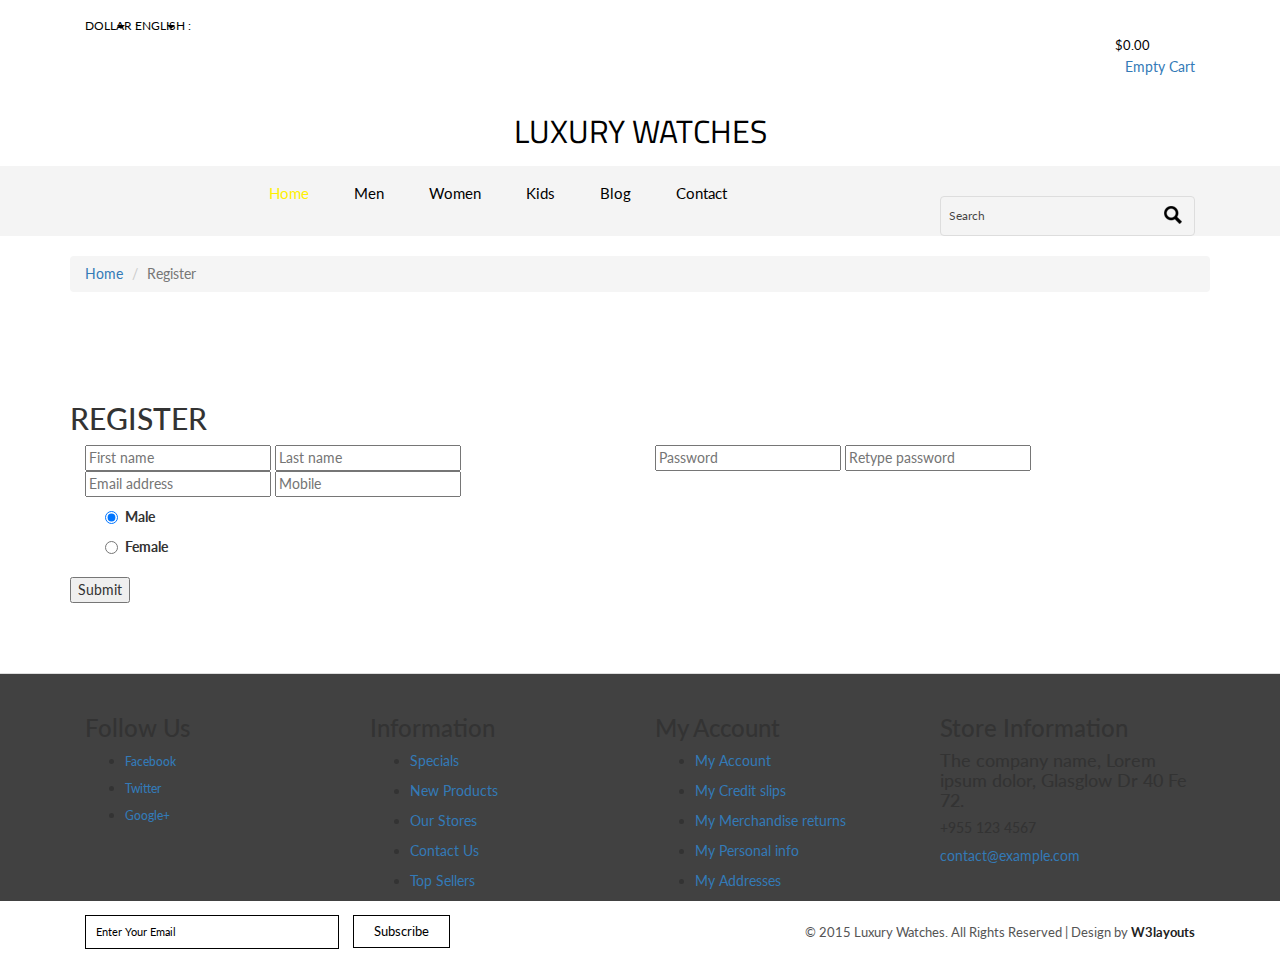
<file: register.html>
<!--A Design by W3layouts 
Author: W3layout
Author URL: http://w3layouts.com
License: Creative Commons Attribution 3.0 Unported
License URL: http://creativecommons.org/licenses/by/3.0/
-->
<!DOCTYPE html>
<html>
<head>
<title>Luxury Watches A Ecommerce Category Flat Bootstarp Resposive Website Template | Register :: w3layouts</title>
<link href="css/bootstrap.css" rel="stylesheet" type="text/css" media="all" />
<!--jQuery(necessary for Bootstrap's JavaScript plugins)-->
<script src="js/jquery-1.11.0.min.js"></script>
<!--Custom Theme files-->
<!--theme-style-->
<link href="css/style.css" rel="stylesheet" type="text/css" media="all" />	
<!--//theme-style-->
<meta name="viewport" content="width=device-width, initial-scale=1">
<meta http-equiv="Content-Type" content="text/html; charset=utf-8" />
<meta name="keywords" content="Luxury Watches Responsive web template, Bootstrap Web Templates, Flat Web Templates, Andriod Compatible web template, 
Smartphone Compatible web template, free webdesigns for Nokia, Samsung, LG, SonyErricsson, Motorola web design" />
<script type="application/x-javascript"> addEventListener("load", function() { setTimeout(hideURLbar, 0); }, false); function hideURLbar(){ window.scrollTo(0,1); } </script>	
<!--start-menu-->
<script src="js/simpleCart.min.js"> </script>
<link href="css/memenu.css" rel="stylesheet" type="text/css" media="all" />
<script type="text/javascript" src="js/memenu.js"></script>
<script>$(document).ready(function(){$(".memenu").memenu();});</script>	
<!--dropdown-->
<script src="js/jquery.easydropdown.js"></script>			
</head>
<body> 
	<!--top-header-->
	<div class="top-header">
		<div class="container">
			<div class="top-header-main">
				<div class="col-md-6 top-header-left">
					<div class="drop">
						<div class="box">
							<select tabindex="4" class="dropdown drop">
								<option value="" class="label">Dollar :</option>
								<option value="1">Dollar</option>
								<option value="2">Euro</option>
							</select>
						</div>
						<div class="box1">
							<select tabindex="4" class="dropdown">
								<option value="" class="label">English :</option>
								<option value="1">English</option>
								<option value="2">French</option>
								<option value="3">German</option>
							</select>
						</div>
						<div class="clearfix"></div>
					</div>
				</div>
				<div class="col-md-6 top-header-left">
					<div class="cart box_1">
						<a href="checkout.html">
							<div class="total">
								<span class="simpleCart_total"></span></div>
								<img src="images/cart-1.png" alt="" />
						</a>
						<p><a href="javascript:;" class="simpleCart_empty">Empty Cart</a></p>
						<div class="clearfix"> </div>
					</div>
				</div>
				<div class="clearfix"></div>
			</div>
		</div>
	</div>
	<!--top-header-->
	<!--start-logo-->
	<div class="logo">
		<a href="index.html"><h1>Luxury Watches</h1></a>
	</div>
	<!--start-logo-->
	<!--bottom-header-->
	<div class="header-bottom">
		<div class="container">
			<div class="header">
				<div class="col-md-9 header-left">
				<div class="top-nav">
					<ul class="memenu skyblue"><li class="active"><a href="index.html">Home</a></li>
						<li class="grid"><a href="#">Men</a>
							<div class="mepanel">
								<div class="row">
									<div class="col1 me-one">
										<h4>Shop</h4>
										<ul>
											<li><a href="products.html">New Arrivals</a></li>
											<li><a href="products.html">Blazers</a></li>
											<li><a href="products.html">Swem Wear</a></li>
											<li><a href="products.html">Accessories</a></li>
											<li><a href="products.html">Handbags</a></li>
											<li><a href="products.html">T-Shirts</a></li>
											<li><a href="products.html">Watches</a></li>
											<li><a href="products.html">My Shopping Bag</a></li>
										</ul>
									</div>
									<div class="col1 me-one">
										<h4>Style Zone</h4>
										<ul>
											<li><a href="products.html">Shoes</a></li>
											<li><a href="products.html">Watches</a></li>
											<li><a href="products.html">Brands</a></li>
											<li><a href="products.html">Coats</a></li>
											<li><a href="products.html">Accessories</a></li>
											<li><a href="products.html">Trousers</a></li>
										</ul>	
									</div>
									<div class="col1 me-one">
										<h4>Popular Brands</h4>
										<ul>
											<li><a href="products.html">499 Store</a></li>
											<li><a href="products.html">Fastrack</a></li>
											<li><a href="products.html">Casio</a></li>
											<li><a href="products.html">Fossil</a></li>
											<li><a href="products.html">Maxima</a></li>
											<li><a href="products.html">Timex</a></li>
											<li><a href="products.html">TomTom</a></li>
											<li><a href="products.html">Titan</a></li>
										</ul>		
									</div>
								</div>
							</div>
						</li>
						<li class="grid"><a href="#">Women</a>
							<div class="mepanel">
								<div class="row">
									<div class="col1 me-one">
										<h4>Shop</h4>
										<ul>
											<li><a href="products.html">New Arrivals</a></li>
											<li><a href="products.html">Blazers</a></li>
											<li><a href="products.html">Swem Wear</a></li>
											<li><a href="products.html">Accessories</a></li>
											<li><a href="products.html">Handbags</a></li>
											<li><a href="products.html">T-Shirts</a></li>
											<li><a href="products.html">Watches</a></li>
											<li><a href="products.html">My Shopping Bag</a></li>
										</ul>
									</div>
									<div class="col1 me-one">
										<h4>Style Zone</h4>
										<ul>
											<li><a href="products.html">Shoes</a></li>
											<li><a href="products.html">Watches</a></li>
											<li><a href="products.html">Brands</a></li>
											<li><a href="products.html">Coats</a></li>
											<li><a href="products.html">Accessories</a></li>
											<li><a href="products.html">Trousers</a></li>
										</ul>
									</div>
									<div class="col1 me-one">
										<h4>Popular Brands</h4>
										<ul>
											<li><a href="products.html">499 Store</a></li>
											<li><a href="products.html">Fastrack</a></li>
											<li><a href="products.html">Casio</a></li>
											<li><a href="products.html">Fossil</a></li>
											<li><a href="products.html">Maxima</a></li>
											<li><a href="products.html">Timex</a></li>
											<li><a href="products.html">TomTom</a></li>
											<li><a href="products.html">Titan</a></li>
										</ul>	
									</div>
								</div>
							</div>
						</li>
						<li class="grid"><a href="#">Kids</a>
							<div class="mepanel">
								<div class="row">
									<div class="col1 me-one">
										<h4>Shop</h4>
										<ul>
											<li><a href="products.html">New Arrivals</a></li>
											<li><a href="products.html">Blazers</a></li>
											<li><a href="products.html">Swem Wear</a></li>
											<li><a href="products.html">Accessories</a></li>
											<li><a href="products.html">Handbags</a></li>
											<li><a href="products.html">T-Shirts</a></li>
											<li><a href="products.html">Watches</a></li>
											<li><a href="products.html">My Shopping Bag</a></li>
										</ul>
									</div>
									<div class="col1 me-one">
										<h4>Style Zone</h4>
										<ul>
											<li><a href="products.html">Shoes</a></li>
											<li><a href="products.html">Watches</a></li>
											<li><a href="products.html">Brands</a></li>
											<li><a href="products.html">Coats</a></li>
											<li><a href="products.html">Accessories</a></li>
											<li><a href="products.html">Trousers</a></li>
										</ul>	
									</div>
									<div class="col1 me-one">
										<h4>Popular Brands</h4>
										<ul>
											<li><a href="products.html">499 Store</a></li>
											<li><a href="products.html">Fastrack</a></li>
											<li><a href="products.html">Casio</a></li>
											<li><a href="products.html">Fossil</a></li>
											<li><a href="products.html">Maxima</a></li>
											<li><a href="products.html">Timex</a></li>
											<li><a href="products.html">TomTom</a></li>
											<li><a href="products.html">Titan</a></li>
										</ul>	
									</div>
								</div>
							</div>
						</li>
						<li class="grid"><a href="typo.html">Blog</a>
						</li>
						<li class="grid"><a href="contact.html">Contact</a>
						</li>
					</ul>
				</div>
				<div class="clearfix"> </div>
			</div>
			<div class="col-md-3 header-right"> 
				<div class="search-bar">
					<input type="text" value="Search" onfocus="this.value = '';" onblur="if (this.value == '') {this.value = 'Search';}">
					<input type="submit" value="">
				</div>
			</div>
			<div class="clearfix"> </div>
			</div>
		</div>
	</div>
	<!--bottom-header-->
	<!--start-breadcrumbs-->
	<div class="breadcrumbs">
		<div class="container">
			<div class="breadcrumbs-main">
				<ol class="breadcrumb">
					<li><a href="index.html">Home</a></li>
					<li class="active">Register</li>
				</ol>
			</div>
		</div>
	</div>
	<!--end-breadcrumbs-->
	<!--register-starts-->
	<div class="register">
		<div class="container">
			<div class="register-top heading">
				<h2>REGISTER</h2>
			</div>
			<div class="register-main">
				<div class="col-md-6 account-left">
					<input placeholder="First name" type="text" tabindex="1" required>
						<input placeholder="Last name" type="text" tabindex="2" required>
						<input placeholder="Email address" type="text" tabindex="3" required>
						<input placeholder="Mobile" type="text" tabindex="3" required>
						<ul>
							<li><label class="radio left"><input type="radio" name="radio" checked=""><i></i>Male</label></li>
							<li><label class="radio"><input type="radio" name="radio"><i></i>Female</label></li>
							<div class="clearfix"></div>
						</ul>
				</div>
				<div class="col-md-6 account-left">
					<input placeholder="Password" type="password" tabindex="4" required>
						<input placeholder="Retype password" type="password" tabindex="4" required>
				</div>
				<div class="clearfix"></div>
			</div>
			<div class="address submit">
							<input type="submit" value="Submit">
						</div>
		</div>
	</div>
	<!--register-end-->
	<!--information-starts-->
	<div class="information">
		<div class="container">
			<div class="infor-top">
				<div class="col-md-3 infor-left">
					<h3>Follow Us</h3>
					<ul>
						<li><a href="#"><span class="fb"></span><h6>Facebook</h6></a></li>
						<li><a href="#"><span class="twit"></span><h6>Twitter</h6></a></li>
						<li><a href="#"><span class="google"></span><h6>Google+</h6></a></li>
					</ul>
				</div>
				<div class="col-md-3 infor-left">
					<h3>Information</h3>
					<ul>
						<li><a href="#"><p>Specials</p></a></li>
						<li><a href="#"><p>New Products</p></a></li>
						<li><a href="#"><p>Our Stores</p></a></li>
						<li><a href="contact.html"><p>Contact Us</p></a></li>
						<li><a href="#"><p>Top Sellers</p></a></li>
					</ul>
				</div>
				<div class="col-md-3 infor-left">
					<h3>My Account</h3>
					<ul>
						<li><a href="account.html"><p>My Account</p></a></li>
						<li><a href="#"><p>My Credit slips</p></a></li>
						<li><a href="#"><p>My Merchandise returns</p></a></li>
						<li><a href="#"><p>My Personal info</p></a></li>
						<li><a href="#"><p>My Addresses</p></a></li>
					</ul>
				</div>
				<div class="col-md-3 infor-left">
					<h3>Store Information</h3>
					<h4>The company name,
						<span>Lorem ipsum dolor,</span>
						Glasglow Dr 40 Fe 72.</h4>
					<h5>+955 123 4567</h5>	
					<p><a href="mailto:example@email.com">contact@example.com</a></p>
				</div>
				<div class="clearfix"></div>
			</div>
		</div>
	</div>
	<!--information-end-->
	<!--footer-starts-->
	<div class="footer">
		<div class="container">
			<div class="footer-top">
				<div class="col-md-6 footer-left">
					<form>
						<input type="text" value="Enter Your Email" onfocus="this.value = '';" onblur="if (this.value == '') {this.value = 'Enter Your Email';}">
						<input type="submit" value="Subscribe">
					</form>
				</div>
				<div class="col-md-6 footer-right">					
					<p>© 2015 Luxury Watches. All Rights Reserved | Design by  <a href="http://w3layouts.com/" target="_blank">W3layouts</a> </p>
				</div>
				<div class="clearfix"></div>
			</div>
		</div>
	</div>
	<!--footer-end-->	
</body>
</html>
</file>
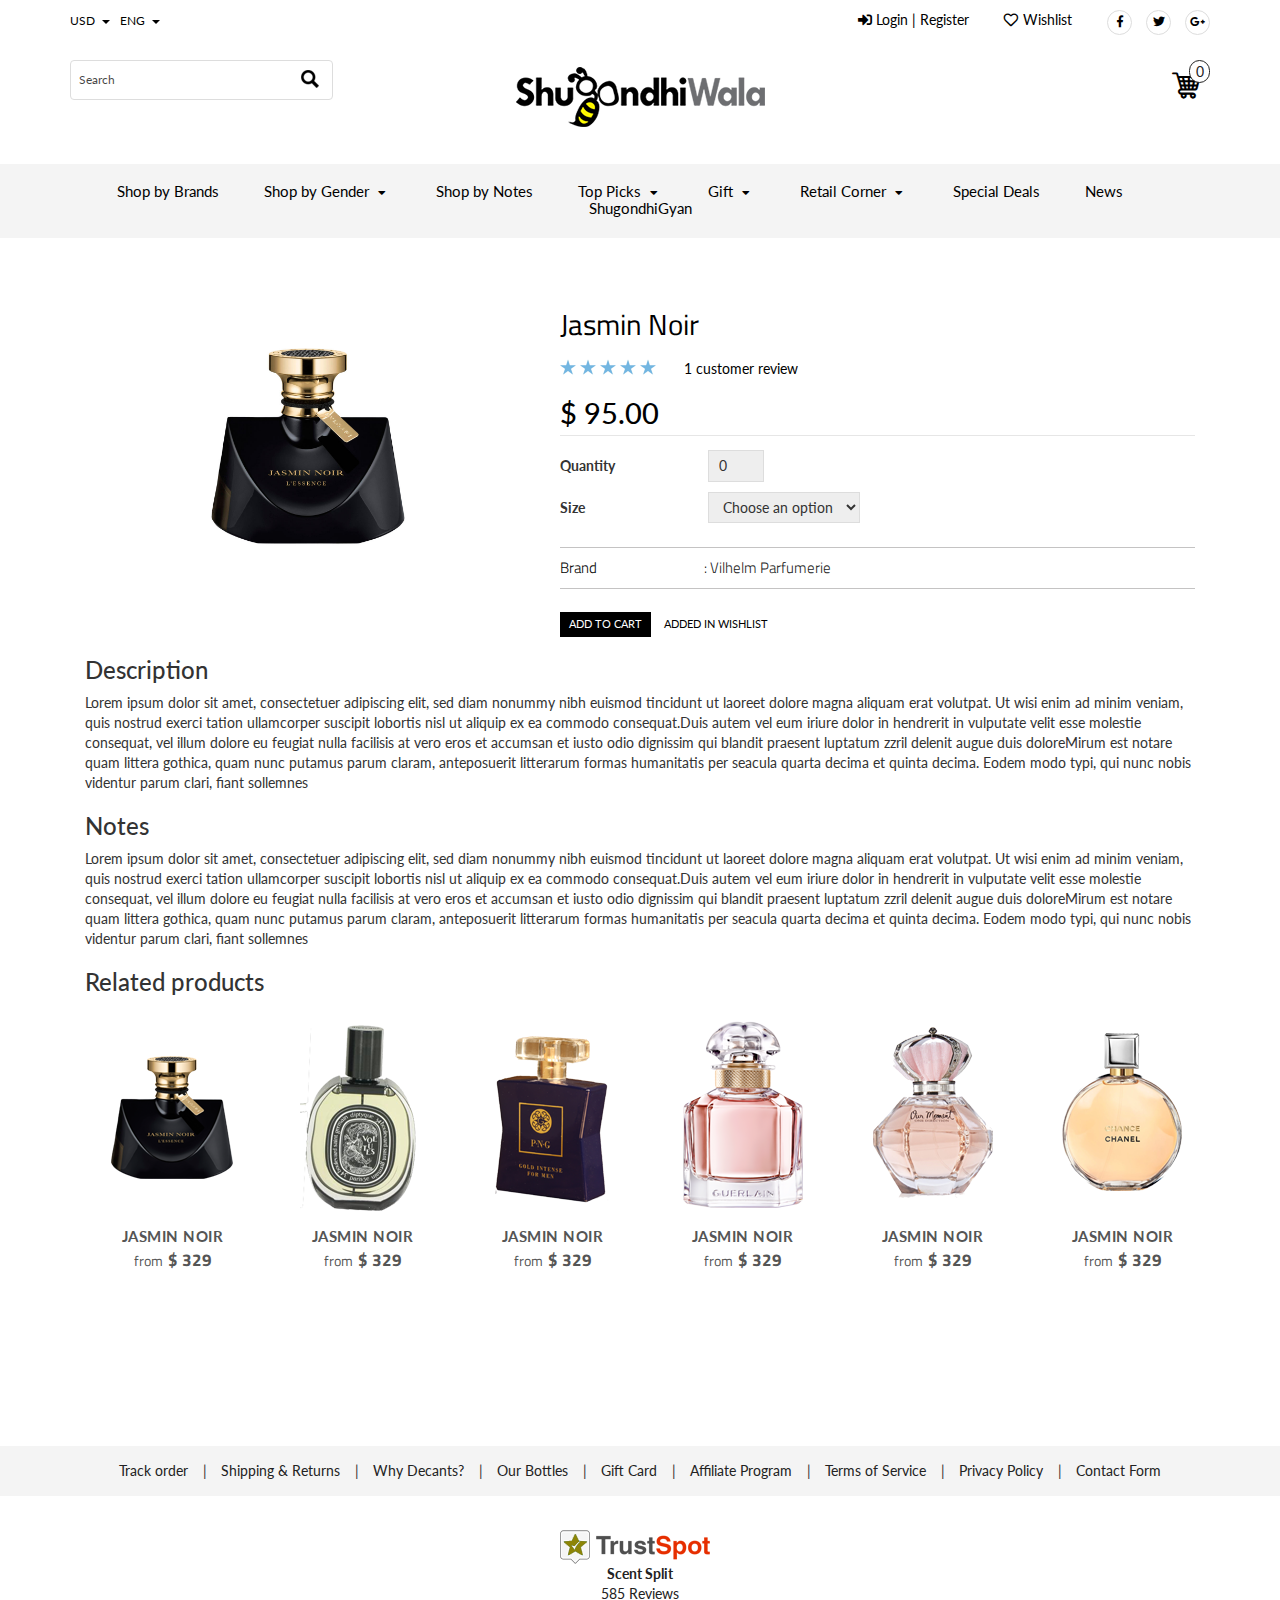
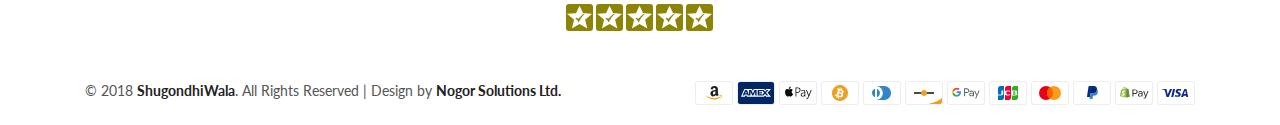
<file: single.html>
<!DOCTYPE html>
<html>
<head>
	<meta name="viewport" content="width=device-width, initial-scale=1">
	<meta http-equiv="Content-Type" content="text/html; charset=utf-8" />
	<meta name="keywords" content="ShugondhiWala" />
	<title>ShugondhiWala | Welcome</title>
	<link rel="icon" href="favicon.png" type="image/x-icon"/>
	<!--Custom-Theme-files-->
	<!--style-->
	<link href="css/style.css" rel="stylesheet" type="text/css" media="all" />
	<!--//style-->
	<script type="application/x-javascript"> 
		addEventListener("load", function() { 
			setTimeout(hideURLbar, 0); 
		}, false); 
		function hideURLbar(){ 
			window.scrollTo(0,1); 
		} 
	</script>
	<!--jQuery(necessary for Bootstrap's JavaScript plugins)-->
	<script src="js/jquery-1.11.0.min.js"></script>
	<!--start-simpleCart-->
	<script src="js/simpleCart.min.js"> </script>
	<!--start-menu-->
	<script type="text/javascript" src="js/memenu.js"></script>
	<script>
		$(document).ready(function(){
			$(".memenu").memenu();
		});
	</script>	
	<!--dropdown-->
	<script src="js/jquery.easydropdown.js"></script>			
</head>
<body>
	<!--top-header-->
	<div class="top-header">
		<div class="container">
			<div class="row">
				<div class="col-md-6 col-xs-6">
					<div class="drop">
						<div class="box">
							<select tabindex="4" class="dropdown drop">
								<option value="" class="label">USD</option>
								<option value="1">USD</option>
								<option value="2">Euro</option>
								<option value="2">Tk</option>
							</select>
						</div>
						<div class="box1">
							<select tabindex="4" class="dropdown">
								<option value="" class="label">ENG</option>
								<option value="1">English</option>
								<option value="2">French</option>
								<option value="3">German</option>
							</select>
						</div>
						<div class="clearfix"></div>
					</div>
				</div>
				<div class="col-md-6 col-xs-6">
					<div class="topMenu">
						<div class="social">
							<ul>
								<li><a href="#"><i class="fab fa-facebook-f"></i></a></li>
								<li><a href="#"><i class="fab fa-twitter"></i></a></li>
								<li><a href="#"><i class="fab fa-google-plus-g"></i></a></li>
							</ul>
						</div>
						<div class="login">
							<ul>
								<li><a href="#"><i class="fas fa-sign-in-alt"></i> Login | Register</a></li>
								<li><a href="wishlist.html"><i class="far fa-heart"></i> Wishlist</a></li>
							</ul>
						</div>
						
					</div>
				</div>
			</div>
			<div class="clearfix"></div>
			<div class="menuBody">
				<div class="row">
					<div class="col-sm-3 col-xs-12">
						<div class="search-bar">
							<input type="text" value="Search" onfocus="this.value = '';" onblur="if (this.value == '') {this.value = 'Search';}">
							<input type="submit" value="">
						</div>
						<div class="clearfix"></div>
					</div>
					<div class="col-sm-6 col-xs-12">
						<div class="logo">
							<a href="index.html">
								<!-- <h1>Luxury Watches</h1> -->
								<img src="images/logo.png" alt="logo">
							</a>
						</div>
					</div>
					<div class="col-sm-3 col-xs-12">
						<div class="cart box_1">
							<a href="cart.html">
								<div class="total">
									<span class="flaticon-supermarket fa-2x"><span class="cart-badge simpleCart_quantity"></span></span>
								</div>
							</a>
							<!-- <span class="emptyCart"><a href="javascript:;" class="simpleCart_empty"><i class="fa fa-times-circle"></i></a></span> -->
							<div class="clearfix"></div>
						</div>
					</div>
				</div>
			</div>
		</div>
	</div>
	<!--top-header-->
	<!--bottom-header-->
	<div class="header-bottom">
		<div class="container">
			<div class="header">
				<div class="row">
					<div class="col-md-12 header-left">
						<div class="top-nav">
							<ul class="memenu skyblue">
								<li class="grid"><a href="#">Shop by Brands</a></li>
								<li class="grid"><a href="#">Shop by Gender <i class="fas fa-caret-down dropdownCaret"></i></a>
									<div class="mepanel">
										<ul class="subMenu">
											<li><a href="#">Unisex</a></li>
											<li><a href="#">Men</a></li>
											<li><a href="#">Women</a></li>
										</ul>
									</div>
								</li>
								<li class="grid"><a href="#">Shop by Notes</a></li>
								<li class="grid"><a href="#">Top Picks <i class="fas fa-caret-down dropdownCaret"></i></a>
									<div class="mepanel">
										<ul class="subMenu">
											<li><a href="#">Bestsellers</a></li>
											<li><a href="#">Top Picks for Spring</a></li>
											<li><a href="#">Top Compliment Getters</a></li>
											<li><a href="#">Top summer scents by Pierre de Nishapur</a></li>
										</ul>
									</div>
								</li>
								<li class="grid"><a href="#">Gift <i class="fas fa-caret-down dropdownCaret"></i></a>
									<div class="mepanel">
										<ul class="subMenu">
											<li><a href="#">Gift Card</a></li>
											<li><a href="#">Gift Box</a></li>
										</ul>
									</div>
								</li>
								<li class="grid"><a href="#">Retail Corner <i class="fas fa-caret-down dropdownCaret"></i></a>
									<div class="mepanel">
										<ul class="subMenu">
											<li><a href="#">Byredo Parfums</a></li>
											<li><a href="#">Olfactive Studio</a></li>
											<li><a href="#">Frederic Malle</a></li>
											<li><a href="#">Nasomatto</a></li>
											<li><a href="#">Creed</a></li>
										</ul>
									</div>
								</li>
								<li class="grid"><a href="#">Special Deals</a></li>
								<li class="grid"><a href="#">News</a></li>
								<li class="grid"><a href="#">ShugondhiGyan</a></li>
							</ul>
						</div>
						<div class="clearfix"> </div>
					</div>
				</div>
			</div>
		</div>
		<div class="clearfix"></div>
	</div>
	<!--bottom-header-->

	<!--start-breadcrumbs-->
	<!-- <div class="breadcrumbs">
		<div class="container">
			<div class="breadcrumbs-main">
				<ol class="breadcrumb">
					<li><a href="index.html">Home</a></li>
					<li class="active">Single</li>
				</ol>
			</div>
		</div>
	</div> -->
	<!--end-breadcrumbs-->
	<!--start-single-->
	<div class="single contact">
		<div class="container">
			<div class="single-main">
				<div class="col-md-12">
					<div class="productSingle">
						<div class="row">
							<div class="col-md-5 single-top-left">	
								<img data-src="images/s-1.jpg" class="img-responsive loadImage" alt=""/>
							</div>	
							<div class="col-md-7 single-top-right">
								<div class="single-para simpleCart_shelfItem">
									<h2>Jasmin Noir</h2>
									<div class="star-on">
										<ul class="star-footer">
											<li><a href="#"><i> </i></a></li>
											<li><a href="#"><i> </i></a></li>
											<li><a href="#"><i> </i></a></li>
											<li><a href="#"><i> </i></a></li>
											<li><a href="#"><i> </i></a></li>
										</ul>
										<div class="review">
											<a href="#"> 1 customer review </a>
											
										</div>
										<div class="clearfix"> </div>
									</div>
									<h5 class="item_price">$ 95.00</h5>
									<div class="available">
										<form class="form-inline">
											<div class="group-form formLine">
												<label for="text">Quantity</label>
												<input size="2" type="text" name="" value="0" placeholder="">
											</div>
											<div class="group-form formLine">
												<label for="text">Size</label>
												<select>
													<option>Choose an option</option>
													<option>1ml Sample</option>
													<option>6ml Glass Spray</option>
													<option>10ml Glass Spray</option>
												</select>
											</div>
										</form>
									</div>
									<ul class="tag-men">
										<li>
											<div class="tagDes">Brand</div>
											<div>: <a href="#">Vilhelm Parfumerie</a></div>
										</li>
									</ul>
									<a href="#" class="add-cart item_add">ADD TO CART</a>
									<a href="#" class="add-wishlist">Added in Wishlist</a>
									
								</div>
							</div>
							<div class="clearfix"> </div>
						</div>
					</div>
					<div class="productDes">
						<h3>Description</h3>
						<!-- <hr class="divider"> -->
						<p>Lorem ipsum dolor sit amet, consectetuer adipiscing elit, sed diam nonummy nibh euismod tincidunt ut laoreet dolore magna aliquam erat volutpat. Ut wisi enim ad minim veniam, quis nostrud exerci tation ullamcorper suscipit lobortis nisl ut aliquip ex ea commodo consequat.Duis autem vel eum iriure dolor in hendrerit in vulputate velit esse molestie consequat, vel illum dolore eu feugiat nulla facilisis at vero eros et accumsan et iusto odio dignissim qui blandit praesent luptatum zzril delenit augue duis doloreMirum est notare quam littera gothica, quam nunc putamus parum claram, anteposuerit litterarum formas humanitatis per seacula quarta decima et quinta decima. Eodem modo typi, qui nunc nobis videntur parum clari, fiant sollemnes</p>
					</div>
					<div class="productDes">
						<h3>Notes</h3>
						<!-- <hr class="divider"> -->
						<p>Lorem ipsum dolor sit amet, consectetuer adipiscing elit, sed diam nonummy nibh euismod tincidunt ut laoreet dolore magna aliquam erat volutpat. Ut wisi enim ad minim veniam, quis nostrud exerci tation ullamcorper suscipit lobortis nisl ut aliquip ex ea commodo consequat.Duis autem vel eum iriure dolor in hendrerit in vulputate velit esse molestie consequat, vel illum dolore eu feugiat nulla facilisis at vero eros et accumsan et iusto odio dignissim qui blandit praesent luptatum zzril delenit augue duis doloreMirum est notare quam littera gothica, quam nunc putamus parum claram, anteposuerit litterarum formas humanitatis per seacula quarta decima et quinta decima. Eodem modo typi, qui nunc nobis videntur parum clari, fiant sollemnes</p>
					</div>
					<div class="latestproducts">
						<h3>Related products</h3>
						<!-- <hr class="divider"> -->
						<div class="row">
					<div class="col-xs-6 col-lg-2 padRight">
						<div class="item product-left">
							<div class="product-main simpleCart_shelfItem">
								<a data-toggle="modal" data-target="#popup1" class="mask"><img class="img-responsive zoom-img loadImage" src="images/loader.jpg" data-src="images/p-1.png" alt="" />
								<div class="product-bottom">
									<h3>Jasmin Noir</h3>
									<h4><span class="itemForm">from</span><span class="item_price">$ 329</span></h4>
									<div class="clearfix"></div>
								</div>
								</a>
							</div>
						</div>
					</div>
					<div class="col-xs-6 col-lg-2 padRight">
						<div class="item product-left">
							<div class="product-main simpleCart_shelfItem">
								<a data-toggle="modal" data-target="#popup1" class="mask"><img class="img-responsive zoom-img loadImage" src="images/loader.jpg" data-src="images/p-2.png" alt="" />
								<div class="product-bottom">
									<h3>Jasmin Noir</h3>
									<h4><span class="itemForm">from</span><span class="item_price">$ 329</span></h4>
									<div class="clearfix"></div>
								</div>
								</a>
							</div>
						</div>
					</div>
					<div class="col-xs-6 col-lg-2 padRight">
						<div class="item product-left">
							<div class="product-main simpleCart_shelfItem">
								<a data-toggle="modal" data-target="#popup1" class="mask"><img class="img-responsive zoom-img loadImage" src="images/loader.jpg" data-src="images/p-3.png" alt="" />
								<div class="product-bottom">
									<h3>Jasmin Noir</h3>
									<h4><span class="itemForm">from</span><span class="item_price">$ 329</span></h4>
									<div class="clearfix"></div>
								</div>
								</a>
							</div>
						</div>
					</div>
					<div class="col-xs-6 col-lg-2 padRight">
						<div class="item product-left">
							<div class="product-main simpleCart_shelfItem">
								<a data-toggle="modal" data-target="#popup1" class="mask"><img class="img-responsive zoom-img loadImage" src="images/loader.jpg" data-src="images/p-4.png" alt="" />
								<div class="product-bottom">
									<h3>Jasmin Noir</h3>
									<h4><span class="itemForm">from</span><span class="item_price">$ 329</span></h4>
									<div class="clearfix"></div>
								</div>
								</a>
							</div>
						</div>
					</div>
					<div class="col-xs-6 col-lg-2 padRight">
						<div class="item product-left">
							<div class="product-main simpleCart_shelfItem">
								<a data-toggle="modal" data-target="#popup1" class="mask"><img class="img-responsive zoom-img loadImage" src="images/loader.jpg" data-src="images/p-5.png" alt="" />
								<div class="product-bottom">
									<h3>Jasmin Noir</h3>
									<h4><span class="itemForm">from</span><span class="item_price">$ 329</span></h4>
									<div class="clearfix"></div>
								</div>
								</a>
							</div>
						</div>
					</div>
					<div class="col-xs-6 col-lg-2 padRight">
						<div class="item product-left">
							<div class="product-main simpleCart_shelfItem">
								<a data-toggle="modal" data-target="#popup1" class="mask"><img class="img-responsive zoom-img loadImage" src="images/loader.jpg" data-src="images/p-6.png" alt="" />
								<div class="product-bottom">
									<h3>Jasmin Noir</h3>
									<h4><span class="itemForm">from</span><span class="item_price">$ 329</span></h4>
									<div class="clearfix"></div>
								</div>
								</a>
							</div>
						</div>
					</div>
				</div>
					</div>
				</div>
				<div class="clearfix"> </div>
			</div>
		</div>
	</div>
	<!--end-single-->


	<!--FooterMenu-->
	<div class="FooterMenu">
		<div class="container">
			<div class="menu">
				<ul>
					<li><a href="#">Track order</a></li>
					<li><a href="#">Shipping & Returns</a></li>
					<li><a href="#">Why Decants?</a></li>
					<li><a href="#">Our Bottles</a></li>
					<li><a href="#">Gift Card</a></li>
					<li><a href="#">Affiliate Program</a></li>
					<li><a href="#">Terms of Service</a></li>
					<li><a href="#">Privacy Policy</a></li>
					<li><a href="#">Contact Form</a></li>
				</ul>
			</div>
		</div>
	</div>
	<!--FooterMenu-end-->
	<!--footer-starts-->
	<div class="footer">
		<div class="container">
			<!-- Return to Top -->
			<a href="javascript:" id="return-to-top"><i class="fas fa-chevron-up"></i></a>

			<div class="trustStar">
				<div style="width: 160px;margin: 20px auto;">
					<img src="images/ts_whitebg_tiny.png" alt="">
					<div class="trust-badge-bottom"><b>Scent Split</b></div>
					<div class="trust-badge-bottom">585 Reviews</div>
					<div style="padding-left:6px;">
						<div class="reviewStarMedium2 reviewStarBlue"><img src="images/star_icon_white.png" class="starIconMedium2"></div>
						<div class="reviewStarMedium2 reviewStarBlue"><img src="images/star_icon_white.png" class="starIconMedium2"></div>
						<div class="reviewStarMedium2 reviewStarBlue"><img src="images/star_icon_white.png" class="starIconMedium2"></div>
						<div class="reviewStarMedium2 reviewStarBlue"><img src="images/star_icon_white.png" class="starIconMedium2"></div>
						<div class="reviewStarMedium2 reviewStarBlue"><img src="images/star_icon_white.png" class="starIconMedium2"></div>
					</div>
				</div>
			</div>
			<div class="clearfix"></div>
			<div class="footer-top">
				<div class="col-md-6">
					<p>© 2018 <a href="#">ShugondhiWala</a>. All Rights Reserved | Design by  <a href="http://www.nogorsolution.com" target="_blank">Nogor Solutions Ltd.</a> </p>
				</div>
				<div class="col-md-6 text-right">
					<div class="payment-methods">

						<img src="images/payment_icons/amazon.svg">

						<img src="images/payment_icons/american_express.svg">

						<img src="images/payment_icons/apple_pay.svg">

						<img src="images/payment_icons/bitcoin.svg">

						<img src="images/payment_icons/diners_club.svg">

						<img src="images/payment_icons/discover.svg">

						<img src="images/payment_icons/google_pay.svg">

						<img src="images/payment_icons/jcb.svg">

						<img src="images/payment_icons/master.svg">

						<img src="images/payment_icons/paypal.svg">

						<img src="images/payment_icons/shopify_pay.svg">

						<img src="images/payment_icons/visa.svg">

					</div>
				</div>
				<div class="clearfix"></div>
			</div>
		</div>
	</div>
	<!--footer-end-->	
	<!-- Modal -->
	<div id="popup1" class="modal fade" role="dialog">
	  <div class="modal-dialog modal-lg">
	    <!-- Modal content-->
	    <div class="modal-content">
	      <div class="modal-body">
	      	<button type="button" class="close" data-dismiss="modal">&times;</button>
	        <div class="row">
				<div class="col-md-5 single-top-left">
					<img data-src="images/s-1.jpg" class="img-responsive loadImage" alt="" />
				</div>
				<div class="col-md-7 single-top-right">
					<div class="single-para simpleCart_shelfItem">
						<h2>Jasmin Noir</h2>
						<div class="star-on">
							<ul class="star-footer">
								<li><a href="#"><i> </i></a></li>
								<li><a href="#"><i> </i></a></li>
								<li><a href="#"><i> </i></a></li>
								<li><a href="#"><i> </i></a></li>
								<li><a href="#"><i> </i></a></li>
							</ul>
							<div class="review">
								<a href="#"> 1 customer review </a>

							</div>
							<div class="clearfix"> </div>
						</div>
						<h5 class="item_price">$ 95.00</h5>
						<div class="available">
							<form class="form-inline">
								<div class="group-form formLine">
									<label for="text">Quantity</label>
									<input size="2" type="text" name="" value="0" placeholder="">
								</div>
								<div class="group-form formLine">
									<label for="text">Size</label>
									<select>
										<option>Choose an option</option>
										<option>1ml Sample</option>
										<option>6ml Glass Spray</option>
										<option>10ml Glass Spray</option>
									</select>
								</div>
							</form>
						</div>
						<ul class="tag-men">
							<li>
								<div class="tagDes">Brand</div>
								<div>: <a href="#">Vilhelm Parfumerie</a></div>
							</li>
						</ul>
						<a href="#" class="add-cart item_add">ADD TO CART</a>
						<a href="#" class="add-wishlist">Add to wishlist</a>
						<hr>
						<a href="single.html" class="more">More Details →</a>
					</div>
				</div>
				<div class="clearfix"> </div>
				</div>
	      </div>
	    </div>

	  </div>
	</div>	
	<!--CommonScript-->
	<script  src="js/bootstrap.min.js"></script>
	<script  src="js/main.js"></script>
	<!--owl.carousel-->
	<script  src="js/owl.carousel.min.js"></script>
	<script type="text/javascript">
		$(document).ready(function() {
			$('.owl-carousel').owlCarousel({
				loop: true,
				responsiveClass: true,
				responsive: {
					0: {
						items: 1,
						nav: true
					},
					600: {
						items: 3,
						nav: false
					},
					1000: {
						items: 4,
						nav: true,
						loop: false,
						margin: 10
					}
				}
			})
		})
	</script>
</body>
</html>
</file>
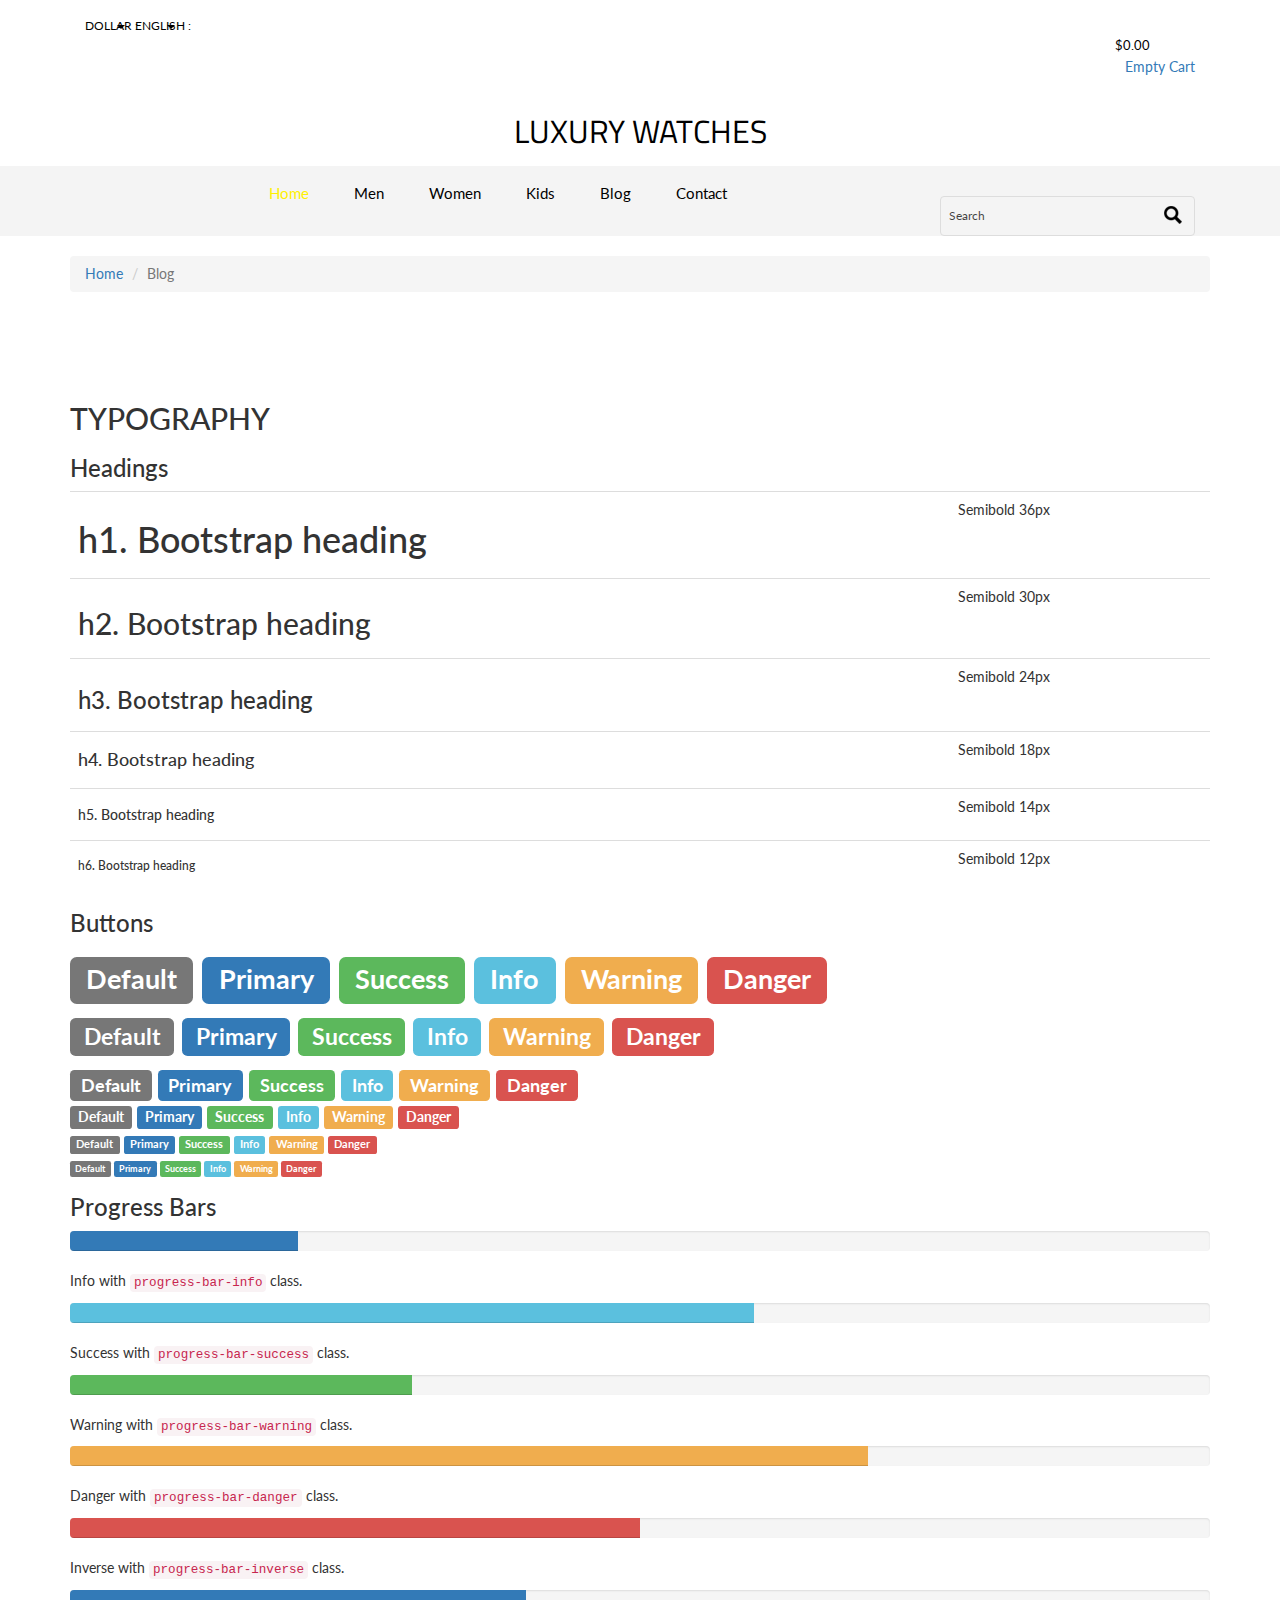
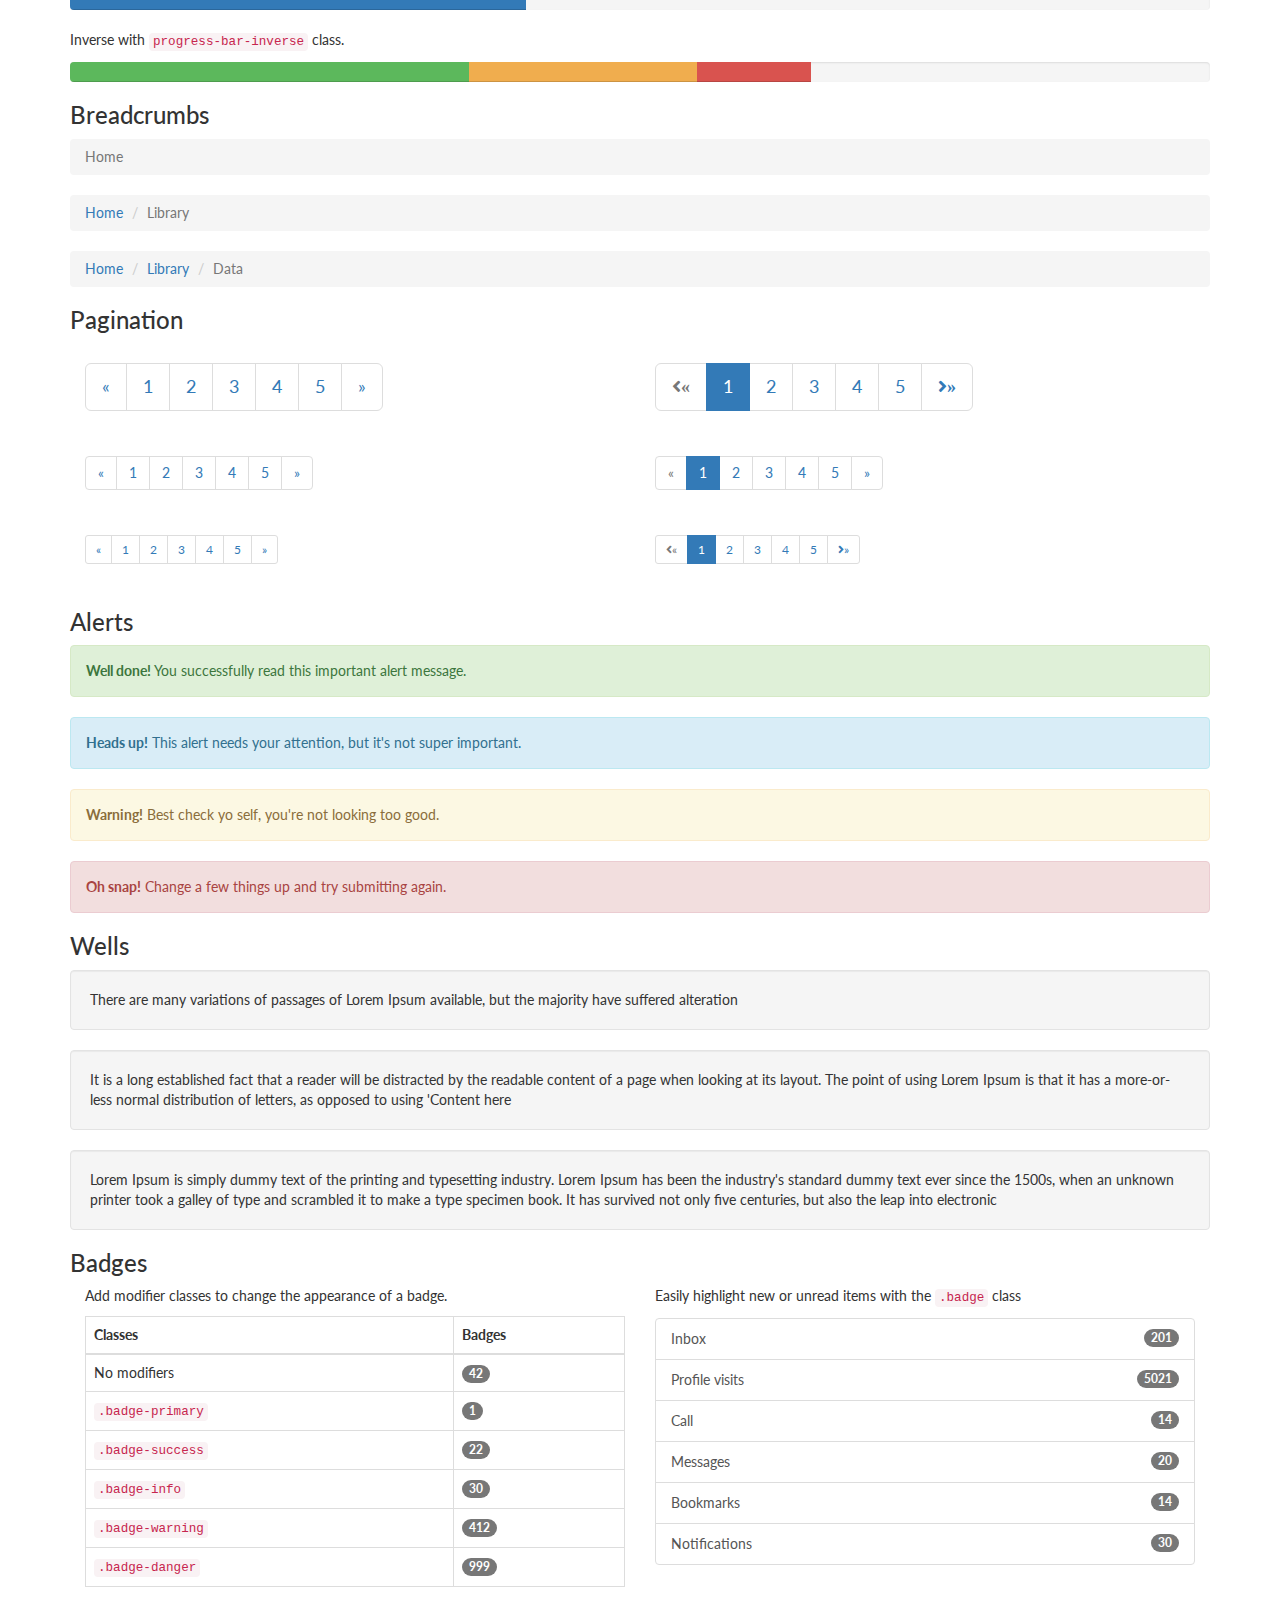
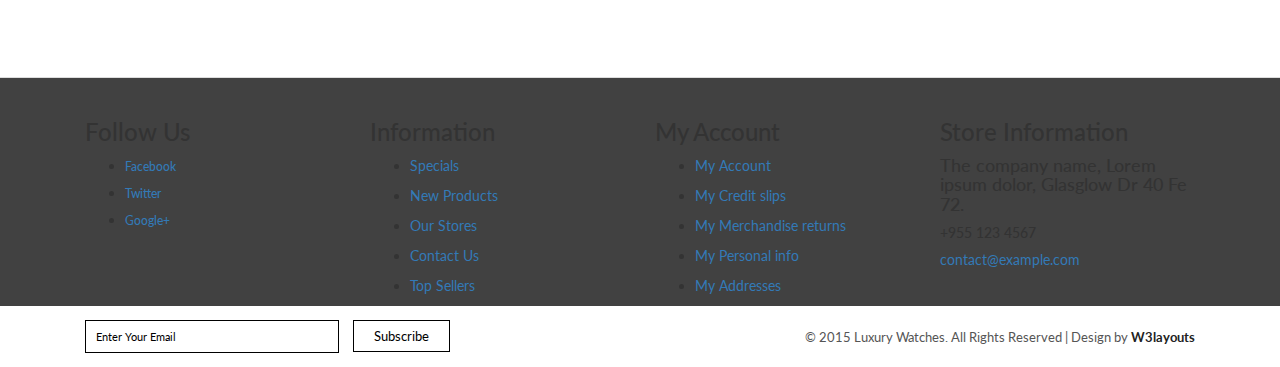
<file: typo.html>
<!--A Design by W3layouts 
Author: W3layout
Author URL: http://w3layouts.com
License: Creative Commons Attribution 3.0 Unported
License URL: http://creativecommons.org/licenses/by/3.0/
-->
<!DOCTYPE html>
<html>
<head>
<title>Luxury Watches A Ecommerce Category Flat Bootstarp Resposive Website Template | Typo :: w3layouts</title>
<link href="css/bootstrap.css" rel="stylesheet" type="text/css" media="all" />
<!--jQuery(necessary for Bootstrap's JavaScript plugins)-->
<script src="js/jquery-1.11.0.min.js"></script>
<!--Custom-Theme-files-->
<!--theme-style-->
<link href="css/style.css" rel="stylesheet" type="text/css" media="all" />	
<!--//theme-style-->
<meta name="viewport" content="width=device-width, initial-scale=1">
<meta http-equiv="Content-Type" content="text/html; charset=utf-8" />
<meta name="keywords" content="Luxury Watches Responsive web template, Bootstrap Web Templates, Flat Web Templates, Andriod Compatible web template, 
Smartphone Compatible web template, free webdesigns for Nokia, Samsung, LG, SonyErricsson, Motorola web design" />
<script type="application/x-javascript"> addEventListener("load", function() { setTimeout(hideURLbar, 0); }, false); function hideURLbar(){ window.scrollTo(0,1); } </script>
<!--start-menu-->
<script src="js/simpleCart.min.js"> </script>
<link href="css/memenu.css" rel="stylesheet" type="text/css" media="all" />
<script type="text/javascript" src="js/memenu.js"></script>
<script>$(document).ready(function(){$(".memenu").memenu();});</script>	
<!--dropdown-->
<script src="js/jquery.easydropdown.js"></script>			
</head>
<body> 
	<!--top-header-->
	<div class="top-header">
		<div class="container">
			<div class="top-header-main">
				<div class="col-md-6 top-header-left">
					<div class="drop">
						<div class="box">
							<select tabindex="4" class="dropdown drop">
								<option value="" class="label">Dollar :</option>
								<option value="1">Dollar</option>
								<option value="2">Euro</option>
							</select>
						</div>
						<div class="box1">
							<select tabindex="4" class="dropdown">
								<option value="" class="label">English :</option>
								<option value="1">English</option>
								<option value="2">French</option>
								<option value="3">German</option>
							</select>
						</div>
						<div class="clearfix"></div>
					</div>
				</div>
				<div class="col-md-6 top-header-left">
					<div class="cart box_1">
						<a href="checkout.html">
							<div class="total">
								<span class="simpleCart_total"></span></div>
								<img src="images/cart-1.png" alt="" />
						</a>
						<p><a href="javascript:;" class="simpleCart_empty">Empty Cart</a></p>
						<div class="clearfix"> </div>
					</div>
				</div>
				<div class="clearfix"></div>
			</div>
		</div>
	</div>
	<!--top-header-->
	<!--start-logo-->
	<div class="logo">
		<a href="index.html"><h1>Luxury Watches</h1></a>
	</div>
	<!--start-logo-->
	<!--bottom-header-->
	<div class="header-bottom">
		<div class="container">
			<div class="header">
				<div class="col-md-9 header-left">
				<div class="top-nav">
					<ul class="memenu skyblue"><li class="active"><a href="index.html">Home</a></li>
						<li class="grid"><a href="#">Men</a>
							<div class="mepanel">
								<div class="row">
									<div class="col1 me-one">
										<h4>Shop</h4>
										<ul>
											<li><a href="products.html">New Arrivals</a></li>
											<li><a href="products.html">Blazers</a></li>
											<li><a href="products.html">Swem Wear</a></li>
											<li><a href="products.html">Accessories</a></li>
											<li><a href="products.html">Handbags</a></li>
											<li><a href="products.html">T-Shirts</a></li>
											<li><a href="products.html">Watches</a></li>
											<li><a href="products.html">My Shopping Bag</a></li>
										</ul>
									</div>
									<div class="col1 me-one">
										<h4>Style Zone</h4>
										<ul>
											<li><a href="products.html">Shoes</a></li>
											<li><a href="products.html">Watches</a></li>
											<li><a href="products.html">Brands</a></li>
											<li><a href="products.html">Coats</a></li>
											<li><a href="products.html">Accessories</a></li>
											<li><a href="products.html">Trousers</a></li>
										</ul>	
									</div>
									<div class="col1 me-one">
										<h4>Popular Brands</h4>
										<ul>
											<li><a href="products.html">499 Store</a></li>
											<li><a href="products.html">Fastrack</a></li>
											<li><a href="products.html">Casio</a></li>
											<li><a href="products.html">Fossil</a></li>
											<li><a href="products.html">Maxima</a></li>
											<li><a href="products.html">Timex</a></li>
											<li><a href="products.html">TomTom</a></li>
											<li><a href="products.html">Titan</a></li>
										</ul>		
									</div>
								</div>
							</div>
						</li>
						<li class="grid"><a href="#">Women</a>
							<div class="mepanel">
								<div class="row">
									<div class="col1 me-one">
										<h4>Shop</h4>
										<ul>
											<li><a href="products.html">New Arrivals</a></li>
											<li><a href="products.html">Blazers</a></li>
											<li><a href="products.html">Swem Wear</a></li>
											<li><a href="products.html">Accessories</a></li>
											<li><a href="products.html">Handbags</a></li>
											<li><a href="products.html">T-Shirts</a></li>
											<li><a href="products.html">Watches</a></li>
											<li><a href="products.html">My Shopping Bag</a></li>
										</ul>
									</div>
									<div class="col1 me-one">
										<h4>Style Zone</h4>
										<ul>
											<li><a href="products.html">Shoes</a></li>
											<li><a href="products.html">Watches</a></li>
											<li><a href="products.html">Brands</a></li>
											<li><a href="products.html">Coats</a></li>
											<li><a href="products.html">Accessories</a></li>
											<li><a href="products.html">Trousers</a></li>
										</ul>
									</div>
									<div class="col1 me-one">
										<h4>Popular Brands</h4>
										<ul>
											<li><a href="products.html">499 Store</a></li>
											<li><a href="products.html">Fastrack</a></li>
											<li><a href="products.html">Casio</a></li>
											<li><a href="products.html">Fossil</a></li>
											<li><a href="products.html">Maxima</a></li>
											<li><a href="products.html">Timex</a></li>
											<li><a href="products.html">TomTom</a></li>
											<li><a href="products.html">Titan</a></li>
										</ul>	
									</div>
								</div>
							</div>
						</li>
						<li class="grid"><a href="#">Kids</a>
							<div class="mepanel">
								<div class="row">
									<div class="col1 me-one">
										<h4>Shop</h4>
										<ul>
											<li><a href="products.html">New Arrivals</a></li>
											<li><a href="products.html">Blazers</a></li>
											<li><a href="products.html">Swem Wear</a></li>
											<li><a href="products.html">Accessories</a></li>
											<li><a href="products.html">Handbags</a></li>
											<li><a href="products.html">T-Shirts</a></li>
											<li><a href="products.html">Watches</a></li>
											<li><a href="products.html">My Shopping Bag</a></li>
										</ul>
									</div>
									<div class="col1 me-one">
										<h4>Style Zone</h4>
										<ul>
											<li><a href="products.html">Shoes</a></li>
											<li><a href="products.html">Watches</a></li>
											<li><a href="products.html">Brands</a></li>
											<li><a href="products.html">Coats</a></li>
											<li><a href="products.html">Accessories</a></li>
											<li><a href="products.html">Trousers</a></li>
										</ul>	
									</div>
									<div class="col1 me-one">
										<h4>Popular Brands</h4>
										<ul>
											<li><a href="products.html">499 Store</a></li>
											<li><a href="products.html">Fastrack</a></li>
											<li><a href="products.html">Casio</a></li>
											<li><a href="products.html">Fossil</a></li>
											<li><a href="products.html">Maxima</a></li>
											<li><a href="products.html">Timex</a></li>
											<li><a href="products.html">TomTom</a></li>
											<li><a href="products.html">Titan</a></li>
										</ul>	
									</div>
								</div>
							</div>
						</li>
						<li class="grid"><a href="typo.html">Blog</a>
						</li>
						<li class="grid"><a href="contact.html">Contact</a>
						</li>
					</ul>
				</div>
				<div class="clearfix"> </div>
			</div>
			<div class="col-md-3 header-right"> 
				<div class="search-bar">
					<input type="text" value="Search" onfocus="this.value = '';" onblur="if (this.value == '') {this.value = 'Search';}">
					<input type="submit" value="">
				</div>
			</div>
			<div class="clearfix"> </div>
			</div>
		</div>
	</div>
	<!--bottom-header-->
	<!--start-breadcrumbs-->
	<div class="breadcrumbs">
		<div class="container">
			<div class="breadcrumbs-main">
				<ol class="breadcrumb">
					<li><a href="index.html">Home</a></li>
					<li class="active">Blog</li>
				</ol>
			</div>
		</div>
	</div>
	<!--end-breadcrumbs-->
	<!--typo-starts-->
	<div class="pages" id="pages">
		<div class="container">
			<div class="typo-top heading">
				<h2>TYPOGRAPHY</h2>
			</div>
			<div class="typo-bottom">
			<div class="headdings">
				<h3 class="ghj">Headings</h3>
					<div class="bs-example">
						<table class="table">
						  <tbody>
							<tr>
							  <td><h1 class="head" id="h1.-bootstrap-heading">h1. Bootstrap heading<a class="anchorjs-link" href="#h1.-bootstrap-heading"><span class="anchorjs-icon"></span></a></h1></td>
							  <td class="type-info">Semibold 36px</td>
							</tr>
							<tr>
							  <td><h2 class="head" id="h2.-bootstrap-heading">h2. Bootstrap heading<a class="anchorjs-link" href="#h2.-bootstrap-heading"><span class="anchorjs-icon"></span></a></h2></td>
							  <td class="type-info">Semibold 30px</td>
							</tr>
							<tr>
							  <td><h3 class="head" id="h3.-bootstrap-heading">h3. Bootstrap heading<a class="anchorjs-link" href="#h3.-bootstrap-heading"><span class="anchorjs-icon"></span></a></h3></td>
							  <td class="type-info">Semibold 24px</td>
							</tr>
							<tr>
							  <td><h4 class="head" id="h4.-bootstrap-heading">h4. Bootstrap heading<a class="anchorjs-link" href="#h4.-bootstrap-heading"><span class="anchorjs-icon"></span></a></h4></td>
							  <td class="type-info">Semibold 18px</td>
							</tr>
							<tr>
							  <td><h5 class="head" id="h5.-bootstrap-heading">h5. Bootstrap heading<a class="anchorjs-link" href="#h5.-bootstrap-heading"><span class="anchorjs-icon"></span></a></h5></td>
							  <td class="type-info">Semibold 14px</td>
							</tr>
							<tr>
							  <td><h6 class="head">h6. Bootstrap heading</h6></td>
							  <td class="type-info">Semibold 12px</td>
							</tr>
						  </tbody>
						</table>
					</div>
			</div>
			<div class="Buttons">
				<h3 class="ghj">Buttons</h3>
				  <h1 class="b1">
					<a href="#"><span class="label label-default">Default</span></a>
					<a href="#"><span class="label label-primary">Primary</span></a>
					<a href="#"><span class="label label-success">Success</span></a>
					<a href="#"><span class="label label-info">Info</span></a>
					<a href="#"><span class="label label-warning">Warning</span></a>
					<a href="#"><span class="label label-danger">Danger</span></a>
				  </h1>
				  <h2 class="b2">
					<a href="#"><span class="label label-default">Default</span></a>
					<a href="#"><span class="label label-primary">Primary</span></a>
					<a href="#"><span class="label label-success">Success</span></a>
					<a href="#"><span class="label label-info">Info</span></a>
					<a href="#"><span class="label label-warning">Warning</span></a>
					<a href="#"><span class="label label-danger">Danger</span></a>
				  </h2>
				  <h3 class="b3">
					<a href="#"><span class="label label-default">Default</span></a>
					<a href="#"><span class="label label-primary">Primary</span></a>
					<a href="#"><span class="label label-success">Success</span></a>
					<a href="#"><span class="label label-info">Info</span></a>
					<a href="#"><span class="label label-warning">Warning</span></a>
					<a href="#"><span class="label label-danger">Danger</span></a>
				  </h3>
				  <h4 class="b4">
					<a href="#"><span class="label label-default">Default</span></a>
					<a href="#"><span class="label label-primary">Primary</span></a>
					<a href="#"><span class="label label-success">Success</span></a>
					<a href="#"><span class="label label-info">Info</span></a>
					<a href="#"><span class="label label-warning">Warning</span></a>
					<a href="#"><span class="label label-danger">Danger</span></a>
				  </h4>
				  <h5 class="b5">
					<a href="#"><span class="label label-default">Default</span></a>
					<a href="#"><span class="label label-primary">Primary</span></a>
					<a href="#"><span class="label label-success">Success</span></a>
					<a href="#"><span class="label label-info">Info</span></a>
					<a href="#"><span class="label label-warning">Warning</span></a>
					<a href="#"><span class="label label-danger">Danger</span></a>
				  </h5>
				  <h6 class="b6">
					<a href="#"><span class="label label-default">Default</span></a>
					<a href="#"><span class="label label-primary">Primary</span></a>
					<a href="#"><span class="label label-success">Success</span></a>
					<a href="#"><span class="label label-info">Info</span></a>
					<a href="#"><span class="label label-warning">Warning</span></a>
					<a href="#"><span class="label label-danger">Danger</span></a>
				  </h6>
		    </div>
		    <div class="progress-bars">
			 <h3 class="ghj">Progress Bars</h3>
				 <div class="tab-content">
					  <div class="tab-pane active" id="domprogress">
						  <div class="progress">    
							<div class="progress-bar progress-bar-primary" style="width: 20%"></div>
						  </div>
						  <p>Info with <code>progress-bar-info</code> class.</p>
						  <div class="progress">    
							<div class="progress-bar progress-bar-info" style="width: 60%"></div>
						  </div>
						  <p>Success with <code>progress-bar-success</code> class.</p>
						  <div class="progress">
							<div class="progress-bar progress-bar-success" style="width: 30%"></div>
						  </div>
						  <p>Warning with <code>progress-bar-warning</code> class.</p>
						  <div class="progress">
							<div class="progress-bar progress-bar-warning" style="width: 70%"></div>
						  </div>
						  <p>Danger with <code>progress-bar-danger</code> class.</p>
						  <div class="progress">
							<div class="progress-bar progress-bar-danger" style="width: 50%"></div>
						  </div>
						  <p>Inverse with <code>progress-bar-inverse</code> class.</p>
						  <div class="progress">
							<div class="progress-bar progress-bar-inverse" style="width: 40%"></div>
						  </div>
						   <p>Inverse with <code>progress-bar-inverse</code> class.</p>
						  <div class="progress">
							<div class="progress-bar progress-bar-success" style="width: 35%"><span class="sr-only">35% Complete (success)</span></div>
							<div class="progress-bar progress-bar-warning" style="width: 20%"><span class="sr-only">20% Complete (warning)</span></div>
							<div class="progress-bar progress-bar-danger" style="width: 10%"><span class="sr-only">10% Complete (danger)</span></div>
						  </div>
					</div>
			   </div>
		    </div>
			<div class="bread-crumbs">
				 <h3 class="ghj">Breadcrumbs</h3>
				   <ol class="breadcrumb">
				  <li class="active">Home</li>
				</ol>
				<ol class="breadcrumb">
				  <li><a href="#">Home</a></li>
				  <li class="active">Library</li>
				</ol>
				<ol class="breadcrumb">
				  <li><a href="#">Home</a></li>
				  <li><a href="#">Library</a></li>
				  <li class="active">Data</li>
				</ol>
		    </div>
			<div class="pagenatin">
				<h3 class="ghj">Pagination</h3>
					<div class="col-md-6">
					  <nav>
					  <ul class="pagination pagination-lg">
						<li><a href="#" aria-label="Previous"><span aria-hidden="true">«</span></a></li>
						<li><a href="#">1</a></li>
						<li><a href="#">2</a></li>
						<li><a href="#">3</a></li>
						<li><a href="#">4</a></li>
						<li><a href="#">5</a></li>
						<li><a href="#" aria-label="Next"><span aria-hidden="true">»</span></a></li>
					  </ul>
					  </nav>
					  <nav>
					  <ul class="pagination">
						<li><a href="#" aria-label="Previous"><span aria-hidden="true">«</span></a></li>
						<li><a href="#">1</a></li>
						<li><a href="#">2</a></li>
						<li><a href="#">3</a></li>
						<li><a href="#">4</a></li>
						<li><a href="#">5</a></li>
						<li><a href="#" aria-label="Next"><span aria-hidden="true">»</span></a></li>
					  </ul>
					  </nav>
					  <nav>
						<ul class="pagination pagination-sm">
							<li><a href="#" aria-label="Previous"><span aria-hidden="true">«</span></a></li>
							<li><a href="#">1</a></li>
							<li><a href="#">2</a></li>
							<li><a href="#">3</a></li>
							<li><a href="#">4</a></li>
							<li><a href="#">5</a></li>
							<li><a href="#" aria-label="Next"><span aria-hidden="true">»</span></a></li>
						</ul>
					  </nav>
					</div>
					<div class="col-md-6">
						<nav>
							<ul class="pagination pagination-lg">
									<li class="disabled"><a href="#"><i class="fa fa-angle-left">«</i></a></li>
									<li class="active"><a href="#">1</a></li>
									<li><a href="#">2</a></li>
									<li><a href="#">3</a></li>
									<li><a href="#">4</a></li>
									<li><a href="#">5</a></li>
									<li><a href="#"><i class="fa fa-angle-right">»</i></a></li>
							</ul>
						</nav>
						<nav>
						  <ul class="pagination">
							<li class="disabled"><a href="#" aria-label="Previous"><span aria-hidden="true">«</span></a></li>
							<li class="active"><a href="#">1 <span class="sr-only">(current)</span></a></li>
							<li><a href="#">2</a></li>
							<li><a href="#">3</a></li>
							<li><a href="#">4</a></li>
							<li><a href="#">5</a></li>
							<li><a href="#" aria-label="Next"><span aria-hidden="true">»</span></a></li>
						 </ul>
					    </nav>
					    <nav>
							 <ul class="pagination pagination-sm">
								<li class="disabled"><a href="#"><i class="fa fa-angle-left"></i>«</a></li>
								<li class="active"><a href="#">1</a></li>
								<li><a href="#">2</a></li>
								<li><a href="#">3</a></li>
								<li><a href="#">4</a></li>
								<li><a href="#">5</a></li>
								<li><a href="#"><i class="fa fa-angle-right"></i>»</a></li>
							</ul>
						</nav>
					</div>
					<div class="clearfix"> </div>
			</div>
			<div class="alerts">
			  <h3 class="ghj">Alerts</h3>
			   <div class="alert alert-success" role="alert">
					<strong>Well done!</strong> You successfully read this important alert message.
			   </div>
			   <div class="alert alert-info" role="alert">
					<strong>Heads up!</strong> This alert needs your attention, but it's not super important.
			   </div>
			   <div class="alert alert-warning" role="alert">
					<strong>Warning!</strong> Best check yo self, you're not looking too good.
			   </div>
			   <div class="alert alert-danger" role="alert">
					<strong>Oh snap!</strong> Change a few things up and try submitting again.
			   </div>
		    </div>
			<div class="distracted">
			  <h3 class="ghj">Wells</h3>
				   <div class="well">
					There are many variations of passages of Lorem Ipsum available, but the majority have suffered alteration
				   </div>
				   <div class="well">
					It is a long established fact that a reader will be distracted by the readable content of a page when looking at its layout. The point of using Lorem Ipsum is that it has a more-or-less normal distribution of letters, as opposed to using 'Content here
				   </div>
				   <div class="well">
					Lorem Ipsum is simply dummy text of the printing and typesetting industry. Lorem Ipsum has been the industry's standard dummy text ever since the 1500s, when an unknown printer took a galley of type and scrambled it to make a type specimen book. It has survived not only five centuries, but also the leap into electronic
				   </div>
		    </div>
		<div class="appearance">
			 <h3 class="ghj">Badges</h3>
				<div class="col-md-6">
					<p>Add modifier classes to change the appearance of a badge.</p>
					  <table class="table table-bordered">
						<thead>
							<tr>
								<th>Classes</th>
								<th>Badges</th>
							</tr>
						</thead>
						<tbody>
							<tr>
								<td>No modifiers</td>
								<td><span class="badge">42</span></td>
							</tr>
							<tr>
								<td><code>.badge-primary</code></td>
								<td><span class="badge badge-primary">1</span></td>
							</tr>
							<tr>
								<td><code>.badge-success</code></td>
								<td><span class="badge badge-success">22</span></td>
							</tr>
							<tr>
								<td><code>.badge-info</code></td>
								<td><span class="badge badge-info">30</span></td>
							</tr>
							<tr>
								<td><code>.badge-warning</code></td>
								<td><span class="badge badge-warning">412</span></td>
							</tr>
							<tr>
								<td><code>.badge-danger</code></td>
								<td><span class="badge badge-danger">999</span></td>
							</tr>
						</tbody>
					</table>                    
				</div>
				<div class="col-md-6">
				  <p>Easily highlight new or unread items with the <code>.badge</code> class</p>
					<div class="list-group list-group-alternate"> 
						<a href="#" class="list-group-item"><span class="badge">201</span> <i class="ti ti-email"></i> Inbox </a> 
						<a href="#" class="list-group-item"><span class="badge badge-primary">5021</span> <i class="ti ti-eye"></i> Profile visits </a> 
						<a href="#" class="list-group-item"><span class="badge">14</span> <i class="ti ti-headphone-alt"></i> Call </a> 
						<a href="#" class="list-group-item"><span class="badge">20</span> <i class="ti ti-comments"></i> Messages </a> 
						<a href="#" class="list-group-item"><span class="badge badge-warning">14</span> <i class="ti ti-bookmark"></i> Bookmarks </a> 
						<a href="#" class="list-group-item"><span class="badge badge-danger">30</span> <i class="ti ti-bell"></i> Notifications </a> 
					</div>
			    </div>
			   <div class="clearfix"> </div>
			</div>
			</div>
		</div>	
	</div>	
	<!--typo-ends-->
	<!--information-starts-->
	<div class="information">
		<div class="container">
			<div class="infor-top">
				<div class="col-md-3 infor-left">
					<h3>Follow Us</h3>
					<ul>
						<li><a href="#"><span class="fb"></span><h6>Facebook</h6></a></li>
						<li><a href="#"><span class="twit"></span><h6>Twitter</h6></a></li>
						<li><a href="#"><span class="google"></span><h6>Google+</h6></a></li>
					</ul>
				</div>
				<div class="col-md-3 infor-left">
					<h3>Information</h3>
					<ul>
						<li><a href="#"><p>Specials</p></a></li>
						<li><a href="#"><p>New Products</p></a></li>
						<li><a href="#"><p>Our Stores</p></a></li>
						<li><a href="contact.html"><p>Contact Us</p></a></li>
						<li><a href="#"><p>Top Sellers</p></a></li>
					</ul>
				</div>
				<div class="col-md-3 infor-left">
					<h3>My Account</h3>
					<ul>
						<li><a href="account.html"><p>My Account</p></a></li>
						<li><a href="#"><p>My Credit slips</p></a></li>
						<li><a href="#"><p>My Merchandise returns</p></a></li>
						<li><a href="#"><p>My Personal info</p></a></li>
						<li><a href="#"><p>My Addresses</p></a></li>
					</ul>
				</div>
				<div class="col-md-3 infor-left">
					<h3>Store Information</h3>
					<h4>The company name,
						<span>Lorem ipsum dolor,</span>
						Glasglow Dr 40 Fe 72.</h4>
					<h5>+955 123 4567</h5>	
					<p><a href="mailto:example@email.com">contact@example.com</a></p>
				</div>
				<div class="clearfix"></div>
			</div>
		</div>
	</div>
	<!--information-end-->
	<!--footer-starts-->
	<div class="footer">
		<div class="container">
			<div class="footer-top">
				<div class="col-md-6 footer-left">
					<form>
						<input type="text" value="Enter Your Email" onfocus="this.value = '';" onblur="if (this.value == '') {this.value = 'Enter Your Email';}">
						<input type="submit" value="Subscribe">
					</form>
				</div>
				<div class="col-md-6 footer-right">					
					<p>© 2015 Luxury Watches. All Rights Reserved | Design by  <a href="http://w3layouts.com/" target="_blank">W3layouts</a> </p>
				</div>
				<div class="clearfix"></div>
			</div>
		</div>
	</div>
	<!--footer-end-->	
</body>
</html>
</file>
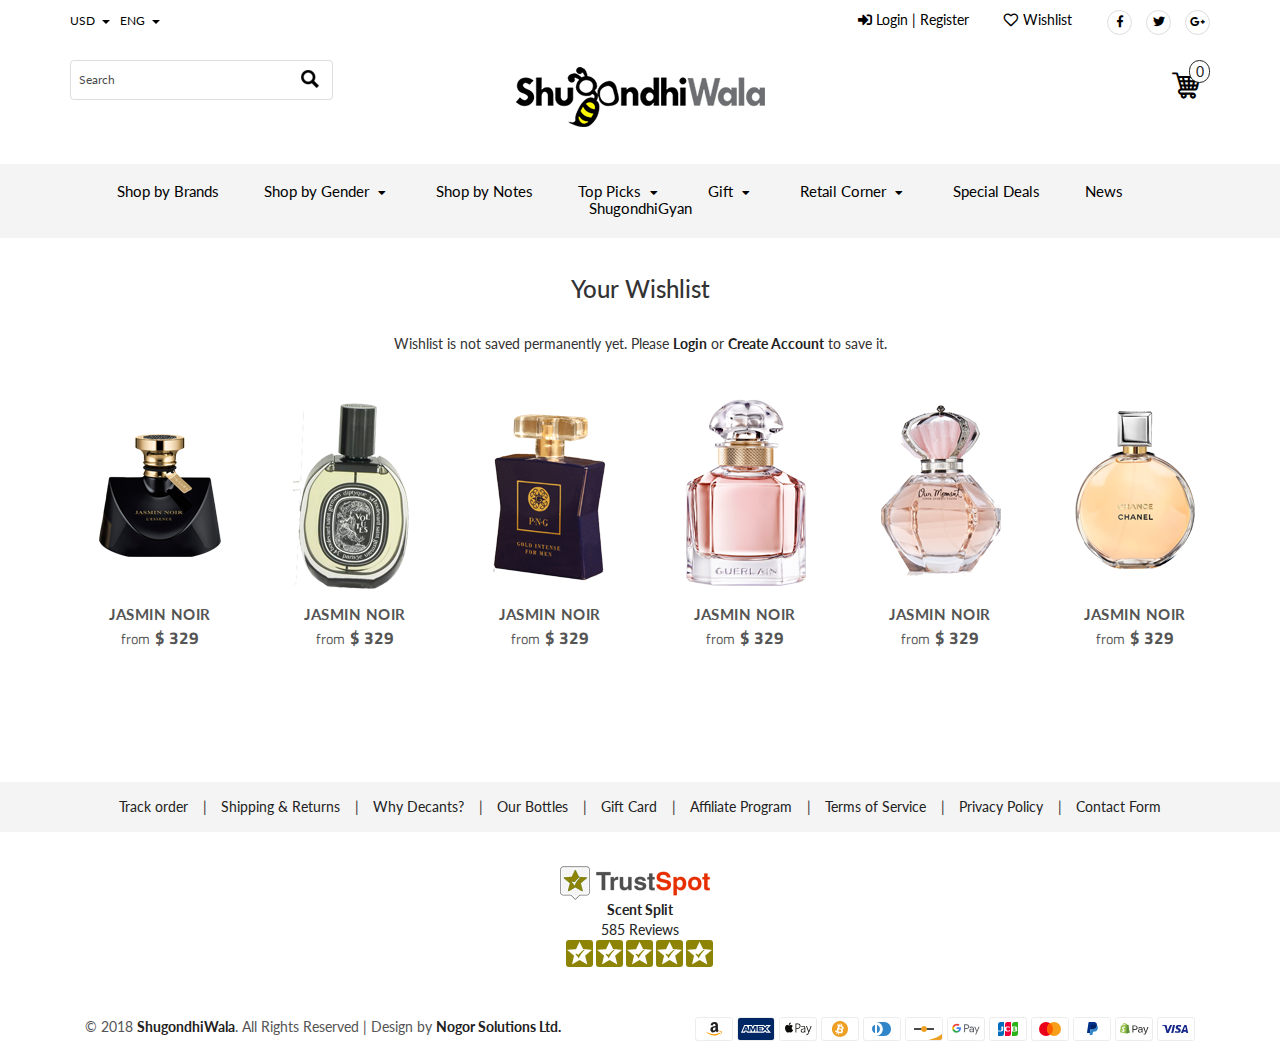
<file: wishlist.html>
<!DOCTYPE html>
<html>

<head>
	<meta name="viewport" content="width=device-width, initial-scale=1">
	<meta http-equiv="Content-Type" content="text/html; charset=utf-8" />
	<meta name="keywords" content="ShugondhiWala" />
	<title>ShugondhiWala | Welcome</title>
	<link rel="icon" href="favicon.png" type="image/x-icon" />
	<!--Custom-Theme-files-->
	<!--style-->
	<link href="css/style.css" rel="stylesheet" type="text/css" media="all" />
	<!--//style-->
	<script type="application/x-javascript">
		addEventListener("load", function() {
			setTimeout(hideURLbar, 0);
		}, false);

		function hideURLbar() {
			window.scrollTo(0, 1);
		}
	</script>
	<!--jQuery(necessary for Bootstrap's JavaScript plugins)-->
	<script src="js/jquery-1.11.0.min.js"></script>
	<!--start-simpleCart-->
	<script src="js/simpleCart.min.js">
	</script>
	<!--start-menu-->
	<script type="text/javascript" src="js/memenu.js"></script>
	<script>
		$(document).ready(function() {
			$(".memenu").memenu();
		});
	</script>
	<!--dropdown-->
	<script src="js/jquery.easydropdown.js"></script>
	<!--CommonScript-->
	<script src="js/bootstrap.min.js"></script>
</head>

<body>
	<!--top-header-->
	<div class="top-header">
		<div class="container">
			<div class="row">
				<div class="col-md-6 col-xs-6">
					<div class="drop">
						<div class="box">
							<select tabindex="4" class="dropdown drop">
								<option value="" class="label">USD</option>
								<option value="1">USD</option>
								<option value="2">Euro</option>
								<option value="2">Tk</option>
							</select>
						</div>
						<div class="box1">
							<select tabindex="4" class="dropdown">
								<option value="" class="label">ENG</option>
								<option value="1">English</option>
								<option value="2">French</option>
								<option value="3">German</option>
							</select>
						</div>
						<div class="clearfix"></div>
					</div>
				</div>
				<div class="col-md-6 col-xs-6">
					<div class="topMenu">
						<div class="social">
							<ul>
								<li><a href="#"><i class="fab fa-facebook-f"></i></a></li>
								<li><a href="#"><i class="fab fa-twitter"></i></a></li>
								<li><a href="#"><i class="fab fa-google-plus-g"></i></a></li>
							</ul>
						</div>
						<div class="login">
							<ul>
								<li><a href="#"><i class="fas fa-sign-in-alt"></i> Login | Register</a></li>
								<li><a href="wishlist.html"><i class="far fa-heart"></i> Wishlist</a></li>
							</ul>
						</div>

					</div>
				</div>
			</div>
			<div class="clearfix"></div>
			<div class="menuBody">
				<div class="row">
					<div class="col-sm-3 col-xs-12">
						<div class="search-bar">
							<input type="text" value="Search" onfocus="this.value = '';" onblur="if (this.value == '') {this.value = 'Search';}">
							<input type="submit" value="">
						</div>
						<div class="clearfix"></div>
					</div>
					<div class="col-sm-6 col-xs-12">
						<div class="logo">
							<a href="index.html">
								<!-- <h1>Luxury Watches</h1> -->
								<img src="images/logo.png" alt="logo">
							</a>
						</div>
					</div>
					<div class="col-sm-3 col-xs-12">
						<div class="cart box_1">
							<a href="cart.html">
								<div class="total">
									<span class="flaticon-supermarket fa-2x"><span class="cart-badge simpleCart_quantity"></span></span>
								</div>
							</a>
							<!-- <span class="emptyCart"><a href="javascript:;" class="simpleCart_empty"><i class="fa fa-times-circle"></i></a></span> -->
							<div class="clearfix"></div>
						</div>
					</div>
				</div>
			</div>
		</div>
	</div>
	<!--top-header-->
	<!--bottom-header-->
	<div class="header-bottom">
		<div class="container">
			<div class="header">
				<div class="row">
					<div class="col-md-12 header-left">
						<div class="top-nav">
							<ul class="memenu skyblue">
								<li class="grid"><a href="#">Shop by Brands</a></li>
								<li class="grid"><a href="#">Shop by Gender <i class="fas fa-caret-down dropdownCaret"></i></a>
									<div class="mepanel">
										<ul class="subMenu">
											<li><a href="#">Unisex</a></li>
											<li><a href="#">Men</a></li>
											<li><a href="#">Women</a></li>
										</ul>
									</div>
								</li>
								<li class="grid"><a href="#">Shop by Notes</a></li>
								<li class="grid"><a href="#">Top Picks <i class="fas fa-caret-down dropdownCaret"></i></a>
									<div class="mepanel">
										<ul class="subMenu">
											<li><a href="#">Bestsellers</a></li>
											<li><a href="#">Top Picks for Spring</a></li>
											<li><a href="#">Top Compliment Getters</a></li>
											<li><a href="#">Top summer scents by Pierre de Nishapur</a></li>
										</ul>
									</div>
								</li>
								<li class="grid"><a href="#">Gift <i class="fas fa-caret-down dropdownCaret"></i></a>
									<div class="mepanel">
										<ul class="subMenu">
											<li><a href="#">Gift Card</a></li>
											<li><a href="#">Gift Box</a></li>
										</ul>
									</div>
								</li>
								<li class="grid"><a href="#">Retail Corner <i class="fas fa-caret-down dropdownCaret"></i></a>
									<div class="mepanel">
										<ul class="subMenu">
											<li><a href="#">Byredo Parfums</a></li>
											<li><a href="#">Olfactive Studio</a></li>
											<li><a href="#">Frederic Malle</a></li>
											<li><a href="#">Nasomatto</a></li>
											<li><a href="#">Creed</a></li>
										</ul>
									</div>
								</li>
								<li class="grid"><a href="#">Special Deals</a></li>
								<li class="grid"><a href="#">News</a></li>
								<li class="grid"><a href="#">ShugondhiGyan</a></li>
							</ul>
						</div>
						<div class="clearfix"> </div>
					</div>
				</div>
			</div>
		</div>
		<div class="clearfix"></div>
	</div>
	<!--bottom-header-->

	<!--start-breadcrumbs-->
	<!-- <div class="breadcrumbs">
		<div class="container">
			<div class="breadcrumbs-main">
				<ol class="breadcrumb">
					<li><a href="index.html">Home</a></li>
					<li class="active">Products</li>
				</ol>
			</div>
		</div>
	</div> -->
	<!--end-breadcrumbs-->
	
	<!--wishlist-->
	<div class="wishlist">
		<div class="container">
			<div class="wishlistHeader text-center">
				<h2 class="title">Your <span>Wishlist</span></h2>
				<br>
				<p>Wishlist is not saved permanently yet. Please <a href="#">Login</a> or <a href="#">Create Account</a>  to save it.</p><br>
			</div>
			<div class="row">
				<div class="col-xs-6 col-lg-2 padRight">
					<div class="item product-left">
						<div class="product-main simpleCart_shelfItem">
							<a data-toggle="modal" data-target="#popup1" class="mask"><img class="img-responsive zoom-img loadImage" src="images/loader.jpg" data-src="images/p-1.png" alt="" />
							<div class="product-bottom">
								<h3>Jasmin Noir</h3>
								<h4><span class="itemForm">from</span><span class="item_price">$ 329</span></h4>
								<div class="clearfix"></div>
							</div>
							</a>
						</div>
					</div>
				</div>
				<div class="col-xs-6 col-lg-2 padRight">
					<div class="item product-left">
						<div class="product-main simpleCart_shelfItem">
							<a data-toggle="modal" data-target="#popup1" class="mask"><img class="img-responsive zoom-img loadImage" src="images/loader.jpg" data-src="images/p-2.png" alt="" />
							<div class="product-bottom">
								<h3>Jasmin Noir</h3>
								<h4><span class="itemForm">from</span><span class="item_price">$ 329</span></h4>
								<div class="clearfix"></div>
							</div>
							</a>
						</div>
					</div>
				</div>
				<div class="col-xs-6 col-lg-2 padRight">
					<div class="item product-left">
						<div class="product-main simpleCart_shelfItem">
							<a data-toggle="modal" data-target="#popup1" class="mask"><img class="img-responsive zoom-img loadImage" src="images/loader.jpg" data-src="images/p-3.png" alt="" />
							<div class="product-bottom">
								<h3>Jasmin Noir</h3>
								<h4><span class="itemForm">from</span><span class="item_price">$ 329</span></h4>
								<div class="clearfix"></div>
							</div>
							</a>
						</div>
					</div>
				</div>
				<div class="col-xs-6 col-lg-2 padRight">
					<div class="item product-left">
						<div class="product-main simpleCart_shelfItem">
							<a data-toggle="modal" data-target="#popup1" class="mask"><img class="img-responsive zoom-img loadImage" src="images/loader.jpg" data-src="images/p-4.png" alt="" />
							<div class="product-bottom">
								<h3>Jasmin Noir</h3>
								<h4><span class="itemForm">from</span><span class="item_price">$ 329</span></h4>
								<div class="clearfix"></div>
							</div>
							</a>
						</div>
					</div>
				</div>
				<div class="col-xs-6 col-lg-2 padRight">
					<div class="item product-left">
						<div class="product-main simpleCart_shelfItem">
							<a data-toggle="modal" data-target="#popup1" class="mask"><img class="img-responsive zoom-img loadImage" src="images/loader.jpg" data-src="images/p-5.png" alt="" />
							<div class="product-bottom">
								<h3>Jasmin Noir</h3>
								<h4><span class="itemForm">from</span><span class="item_price">$ 329</span></h4>
								<div class="clearfix"></div>
							</div>
							</a>
						</div>
					</div>
				</div>
				<div class="col-xs-6 col-lg-2 padRight">
					<div class="item product-left">
						<div class="product-main simpleCart_shelfItem">
							<a data-toggle="modal" data-target="#popup1" class="mask"><img class="img-responsive zoom-img loadImage" src="images/loader.jpg" data-src="images/p-6.png" alt="" />
							<div class="product-bottom">
								<h3>Jasmin Noir</h3>
								<h4><span class="itemForm">from</span><span class="item_price">$ 329</span></h4>
								<div class="clearfix"></div>
							</div>
							</a>
						</div>
					</div>
				</div>
			</div>
			<div class="clearfix"></div>
		</div>
	</div>
	<!--wishlist-->

	<!--FooterMenu-->
	<div class="FooterMenu">
		<div class="container">
			<div class="menu">
				<ul>
					<li><a href="#">Track order</a></li>
					<li><a href="#">Shipping & Returns</a></li>
					<li><a href="#">Why Decants?</a></li>
					<li><a href="#">Our Bottles</a></li>
					<li><a href="#">Gift Card</a></li>
					<li><a href="#">Affiliate Program</a></li>
					<li><a href="#">Terms of Service</a></li>
					<li><a href="#">Privacy Policy</a></li>
					<li><a href="#">Contact Form</a></li>
				</ul>
			</div>
		</div>
	</div>
	<!--FooterMenu-end-->
	<!--footer-starts-->
	<div class="footer">
		<div class="container">
			<!-- Return to Top -->
			<a href="javascript:" id="return-to-top"><i class="fas fa-chevron-up"></i></a>

			<div class="trustStar">
				<div style="width: 160px;margin: 20px auto;">
					<img src="images/ts_whitebg_tiny.png" alt="">
					<div class="trust-badge-bottom"><b>Scent Split</b></div>
					<div class="trust-badge-bottom">585 Reviews</div>
					<div style="padding-left:6px;">
						<div class="reviewStarMedium2 reviewStarBlue"><img src="images/star_icon_white.png" class="starIconMedium2"></div>
						<div class="reviewStarMedium2 reviewStarBlue"><img src="images/star_icon_white.png" class="starIconMedium2"></div>
						<div class="reviewStarMedium2 reviewStarBlue"><img src="images/star_icon_white.png" class="starIconMedium2"></div>
						<div class="reviewStarMedium2 reviewStarBlue"><img src="images/star_icon_white.png" class="starIconMedium2"></div>
						<div class="reviewStarMedium2 reviewStarBlue"><img src="images/star_icon_white.png" class="starIconMedium2"></div>
					</div>
				</div>
			</div>
			<div class="clearfix"></div>
			<div class="footer-top">
				<div class="col-md-6">
					<p>© 2018 <a href="#">ShugondhiWala</a>. All Rights Reserved | Design by <a href="http://www.nogorsolution.com" target="_blank">Nogor Solutions Ltd.</a> </p>
				</div>
				<div class="col-md-6 text-right">
					<div class="payment-methods">

						<img src="images/payment_icons/amazon.svg">

						<img src="images/payment_icons/american_express.svg">

						<img src="images/payment_icons/apple_pay.svg">

						<img src="images/payment_icons/bitcoin.svg">

						<img src="images/payment_icons/diners_club.svg">

						<img src="images/payment_icons/discover.svg">

						<img src="images/payment_icons/google_pay.svg">

						<img src="images/payment_icons/jcb.svg">

						<img src="images/payment_icons/master.svg">

						<img src="images/payment_icons/paypal.svg">

						<img src="images/payment_icons/shopify_pay.svg">

						<img src="images/payment_icons/visa.svg">

					</div>
				</div>
				<div class="clearfix"></div>
			</div>
		</div>
	</div>
	<!--footer-end-->
	<!-- Modal -->
	<div id="popup1" class="modal fade" role="dialog">
		<div class="modal-dialog modal-lg">
			<!-- Modal content-->
			<div class="modal-content">
				<div class="modal-body">
					<button type="button" class="close" data-dismiss="modal">&times;</button>
					<div class="row">
						<div class="col-md-5 single-top-left">
							<img data-src="images/s-1.jpg" class="img-responsive loadImage" alt="" />
						</div>
						<div class="col-md-7 single-top-right">
							<div class="single-para simpleCart_shelfItem">
								<h2>Jasmin Noir</h2>
								<div class="star-on">
									<ul class="star-footer">
										<li><a href="#"><i> </i></a></li>
										<li><a href="#"><i> </i></a></li>
										<li><a href="#"><i> </i></a></li>
										<li><a href="#"><i> </i></a></li>
										<li><a href="#"><i> </i></a></li>
									</ul>
									<div class="review">
										<a href="#"> 1 customer review </a>

									</div>
									<div class="clearfix"> </div>
								</div>
								<h5 class="item_price">$ 95.00</h5>
								<div class="available">
									<form class="form-inline">
										<div class="group-form formLine">
											<label for="text">Quantity</label>
											<input size="2" type="text" name="" value="0" placeholder="">
										</div>
										<div class="group-form formLine">
											<label for="text">Size</label>
											<select>
												<option>Choose an option</option>
												<option>1ml Sample</option>
												<option>6ml Glass Spray</option>
												<option>10ml Glass Spray</option>
											</select>
										</div>
									</form>
								</div>
								<ul class="tag-men">
									<li>
										<div class="tagDes">Brand</div>
										<div>: <a href="#">Vilhelm Parfumerie</a></div>
									</li>
								</ul>
								<a href="#" class="add-cart item_add">ADD TO CART</a>
								<a href="#" class="add-wishlist">Remove wishlist</a>
								<hr>
								<a href="single.html" class="more">More Details →</a>
							</div>
						</div>
						<div class="clearfix"> </div>
					</div>
				</div>
			</div>

		</div>
	</div>		
	
	<script src="js/main.js"></script>
	<!--owl.carousel-->
	<script src="js/owl.carousel.min.js"></script>
	<script type="text/javascript">
		$(document).ready(function() {
			$('.owl-carousel').owlCarousel({
				loop: true,
				responsiveClass: true,
				responsive: {
					0: {
						items: 1,
						nav: true
					},
					600: {
						items: 3,
						nav: false
					},
					1000: {
						items: 4,
						nav: true,
						loop: false,
						margin: 10
					}
				}
			})
		})
	</script>
</body>

</html>
</file>
<file: css/memenu.css>
.memenu {
    margin: 5px 0;
    padding: 0;
    width: 100%;
    list-style: none;
    display: inline-block;
    position: relative;
    font-size: 15px;
    text-align: center;
    line-height: 15px;
}
.memenu li{
	display:inline-block;
	padding-right: 41px;
	position: relative;
}

.memenu li:last-child {
	padding-right: 0;
}

.memenu>li>a {
    float: left;
    color: #000;
    font-size: 1em;
    /* text-transform: uppercase; */
    text-decoration: none;
}
.memenu>li>.mepanel {
	position: absolute;
	display: none;
	/* background-image: url('../images/menu-bg.jpg'); */
	background-color: #f4f4f4;
	background-size: cover;
	background-position: 100% 100%;
	width: 260px;
	min-width: 100%;
	/* max-width: 600px; */
	top: 37px;
	left:0%;
	z-index: 99;
	/* padding: 20px 20px 20px; */
	border: solid 1px #ccc;
	-webkit-box-sizing: border-box;
	-moz-box-sizing: border-box;
	box-sizing: border-box;
	box-shadow: 0px 4px 4px -2px #000;
}
.me-one ul{
	padding:0;
}
.me-one ul li {
	list-style: none;
	margin: 0 0 7px 0;
	text-align: left !important;
	display: block;
}
.me-one ul li a {
    color: #222;
    font-size: 14px;
}
/* .subMenu > li a::before {
  content: "»";
  font-size: 16px;
  padding-right: 5px;
  color: #8d8406;
} */

.subMenu > li {
  display: block;
  line-height: 25px;
  padding: 10px 15px;
  text-align: left;
  border-bottom: 1px solid #b9b9b9;
}
.subMenu > li:last-child {
	border-bottom: none;
}
.subMenu > li a {
	font-size: 0.9em;
}
.subMenu > li a:hover{
	text-decoration:none;
	color:#FFF200;
}
.me-one h4 {
    color: #8d8406;
    font-size: 1em;
    text-align: left;
    margin: 0;
}
.me-one h4 hr {
	margin-bottom: 0;
	border-color: #8d8406;
	opacity: 0.3;
}
.memenu .mepanel ul{
	margin:0;
	padding:0;
}
.memenu .mepanel img{
	width:100%;border:solid 1px #dedede;
	cursor:pointer;
}
.memenu .mepanel img:hover{
	border:solid 1px #777
}
.memenu form.contact input,
.memenu form.contact textarea
{
	font-family:Calibri,Arial;
	font-size:16px;
	color:#444;
	outline:0
}
.mepanel .row{
	width:100%;
	margin:15px auto;
}
.mepanel .row:first-child{
	margin-top:0;
	margin-bottom: 0;
}
.mepanel .row:before,.mepanel .row:after{
	display:table;
	content:"";
	line-height:0;
}
.mepanel .row:after{
	clear:both
}
.mepanel .row .col1,.mepanel .row .col2,.mepanel .row .col3,.mepanel .row .col4,.mepanel .row .col5,.mepanel .row .col6{display:block;width:100%;min-height:20px;float:left;margin-left:2.127659574468085%;-webkit-box-sizing:border-box;-moz-box-sizing:border-box;box-sizing:border-box}
.mepanel .row [class*="col"]:first-child{margin-left:0}
.mepanel .row .col1 {
	width: 31.91%;
}
.mepanel .row .col2{
	width:31.914893617021278%;
}
.mepanel .row .col3{
	width:48.93617021276595%;
}
.mepanel .row .col4{
	width:65.95744680851064%;
}
.mepanel .row .col5{
	width:82.97872340425532%;
}
.mepanel .row .col6{
	width:100%
}
.memenu>li.showhide{
	display:none;
	width:100%;
	height:50px;
	cursor:pointer;
	color:#555;
	border-bottom:solid 1px rgba(0,0,0,0.1);
	background:#eee;
	background:url(data:image/svg+xml;
	base64,PD94bWwgdmVyc2lvbj0iMS4wIiA/[base64]);background:-moz-linear-gradient(top,#eee 0,#dbdbdb 100%);background:-webkit-gradient(linear,left top,left bottom,color-stop(0%,#eee),color-stop(100%,#dbdbdb));background:-webkit-linear-gradient(top,#eee 0,#dbdbdb 100%);
	background:-o-linear-gradient(top,#eee 0,#dbdbdb 100%);
	background:-ms-linear-gradient(top,#eee 0,#dbdbdb 100%);
	background:linear-gradient(to bottom,#eee 0,#dbdbdb 100%);
	filter:progid:DXImageTransform.Microsoft.gradient(startColorstr='#eeeeee',endColorstr='#dbdbdb',GradientType=0)
}
.memenu>li.showhide span.title{
	margin:15px 0 0 25px;
	float:left;
}.memenu>li.showhide span.icon1:after{
	position:absolute;
	content:"";
	right:25px;
	top:15px;
	height:3px;
	width:25px;
	font-size:50px;
	border-top:3px solid #fff;
	border-bottom:3px solid #fff;
	z-index:1;
}
.memenu>li.showhide span.icon2:after{
	position:absolute;
	content:"";
	right:25px;
	top:27px;
	height:3px;
	width:25px;
	font-size:50px;
	border-top:3px solid #fff;
	border-bottom:3px solid #fff;
	z-index:1;
}	
.skyblue li>a,.skyblue>li.showhide span{
	color:#000;
}
.skyblue>li .dropdownCaret {
	padding-right: 5px;
}
.skyblue>li:hover .dropdownCaret {
	-webkit-transform: rotate(180deg);
	-moz-transform: rotate(180deg);
	-ms-transform: rotate(180deg);
	transform: rotate(180deg);
}
.skyblue>li:hover>a,.skyblue>li.active>a,.skyblue .dropdown li:hover>a{
	color:#FFF000;
}.
skyblue .mepanel img:hover,.skyblue form.contact input[type="text"]:focus,.skyblue form.contact textarea:focus{
	border:solid 1px #0194be;
}
.skyblue form.contact input[type="submit"]{
	background:#0194be;
}
@media(max-width:768px){
	.memenu>li{display:block;width:100%;box-sizing:border-box;-moz-box-sizing:border-box;-webkit-box-sizing:border-box}
	.memenu>li:hover,.memenu>li.active{border-top:0}
	.memenu>li>a{padding:15px 25px}
	.memenu>li:hover>a,.memenu>li.active>a{padding:15px 25px}
	.memenu a{width:100%;box-sizing:border-box;-moz-box-sizing:border-box;-webkit-box-sizing:border-box}
	.memenu .dropdown,.memenu .dropdown li .dropdown{width:100%;display:none;left:0;border-left:0;position:static;border:0;box-sizing:border-box;-moz-box-sizing:border-box;-webkit-box-sizing:border-box}
	.memenu .dropdown li{background:#fff!important;border:0}
	.memenu .dropdown>li>a{padding-left:40px!important}
	.memenu>li>.mepanel {
		position: static;
		margin-top: 50px;
		border: none;
		width: 100%;
		}
	.me-one ul li {
		text-align: left !important;
	}
	.memenu>li.showhide {
		height: 45px;
	}
	.mepanel .row{
		margin:0;
	}
	.mepanel .row [class*="col"]{float:none;display:block;width:100%;margin-left:0;margin-top:15px;-webkit-box-sizing:border-box;-moz-box-sizing:border-box;box-sizing:border-box}
	.mepanel .row:first-child [class*="col"]:first-child{margin-top:0}
	.mepanel .row{margin-top:0}.black{background:#222}
	}
</file>
<file: css/style.css>
@import url("bootstrap.css");
@import url("memenu.css");
@import url("fontawesome-all.css");
@import url("custom.css");
@import url("owl.carousel.css");
@import url("https://fonts.googleapis.com/css?family=Francois+One|Dancing+Script|Lato|Open+Sans|Titillium+Web");

body{
	background:#fff;
	font-family: 'Lato', sans-serif;
}


/*--starts-logo--*/
.logo {
	text-align: center;
	/* padding: 10px 0 10px 0px; */
}
.logo a h1 {
	font-size: 32px;
	color: #000000;
	margin: 0;
	font-family: 'Titillium Web', sans-serif;
	text-transform: uppercase;
	display: inline-block;
}
.logo a:hover{
	text-decoration:none;
}
/*--end-logo--*/
/*--starts-top-header--*/
.top-header-main {
	padding-bottom: 5px;
	padding-top: 5px;
}
.top-header {
	background: /* linear-gradient(to top, #fff, rgba(0, 0, 0, 0.10)) */ #fff;
	padding: 10px 0 10px 0;
}
.social > span {
	float: left;
	color: #000;
}
.social ul,.login ul {
	margin: 0;
	padding: 0;
}
.social li,.login li {
	display: inline-block;
}
.login li {
	padding: 0 15px;
}
.login {
	margin-right: 20px;
}
.social li {
  background-color: #fff;
  border: 1px solid #dddddd;
  border-radius: 20px;
  height: 25px;
  line-height: 20px;
  margin-right: 10px;
  text-align: center;
  width: 25px;
}
.social li:hover {
	background-color: #000;
	border: 1px solid #000;
}
.social li:hover a {
	color: #fff;
}

.social li:last-child {
	margin-right: 0;
}
.social a {
	text-decoration: none;
	color: #000;
	font-size: 12px;
}
.login a {
	text-decoration: none;
	color: #000;
	padding: 10px 0;
}
.login a:hover {
	color: #FFF000;
}

.search-bar input[type="text"] {
	width: 100%;
	padding: 10px 45px 10px 8px;
	border: 1px solid #ddd;
	background: none;
	outline: none;
	-webkit-appearance: none;
	color: rgba(0, 0, 0, 0.74);
	font-size: 0.875em;
	position: relative;
	border-radius: 4px;
}
.search-bar input[type="submit"] {
	background: url(../images/search.png)no-repeat 0px 0px;
	outline: none;
	-webkit-appearance: none;
	border: 0;
	display: inline-block;
	vertical-align: -webkit-baseline-middle;
	position: absolute;
	width: 18px;
	height: 18px;
	top: 10px;
	right: 5%;
}
.search-bar {
	width: 100%;
	float: right;
	position: relative;
	top: 15px;
}
/*----*/
.itemContainer{
	width:100%;
	float:left;
}

.itemContainer div{
	float:left;
	margin: 5px 20px 5px 20px ;
}

.itemContainer a{
	text-decoration:none;
}

.cartHeaders{
	width:100%;
	float:left;
}

.cartHeaders div{
	float:left;
	margin: 5px 20px 5px 20px ;
}
.item_add {
	color: #fff;
	border:none;
}	
.grid_1 img{
	margin-bottom:1em;
}
.box_1 {
	float: right;
	position: relative;
}
.box_1 h3 {
	color: #702428 !important;
	font-size: 1em;
	font-weight: 700;
	margin: 0;
}
.drop {
	padding-right: 25px;
}
/* .emptyCart {
  bottom: 5px;
  left: 0;
  position: absolute;
}
a.simpleCart_empty {
	color: #000;
	font-family: 'Lato', sans-serif;
	font-size: 11px;
} */

span.simpleCart_total {
	font-size: 13px;
}
.box_1 p {
	margin: 0;
	text-align: left;
}	
.total {
	color: #000;
	position: relative;
	top: 20px;
	right: 10px;
}
.total .cart-badge {
  border: 1px solid;
  border-radius: 100px;
  font-size: 14px;
  line-height: 21px;
  margin-left: -10px;
  height: 21px;
  width: 21px;
  position: absolute;
  text-align: center;
  top: -5px;
  right: -10px;
  display: table;
  vertical-align: middle;
  background-color: #fff;
  border: 1px solid #222;
  color: #222;
  padding: 0 5px;
}
.total:hover .cart-badge {
	background-color: #222;
	border: 1px solid #222;
  	color: #fff;
}



.cart box_1 a:hover{
	text-decoration:none;
}
.box_1 a img {
	margin: 3px 0 0 10px;
}
/*----*/
.box {
	margin-right: 10px;
}
.box,.box1{
	display: inline-block;
}
.cssmenu ul{
	float:right;
	padding:0;
	margin:0;
	list-style:none;
}
.cssmenu ul li {
	display: inline-block;
}
.cssmenu ul li a {
	color:#fff;
	display: block;
	margin:10px;
	font-size: 0.8125em;
}
.cssmenu li> a:hover {
	color: #ACEAFA;
	text-decoration:none;
}
/* PREFIXED CSS */

.dropdown .selected::after,
.dropdown .scrollable div::after{
	-webkit-pointer-events: none;
	-moz-pointer-events: none;
	-ms-pointer-events: none;
	pointer-events: none;
}
/* WRAPPER */
.dropdown{
	position: relative;
	width:40px;
	cursor: pointer;
	font-weight: 200;
	background: none;
	padding: 0;
	color: #fff;
	-webkit-user-select: none;
	-moz-user-select: none;
	user-select: none;
}

.dropdown.open{
	z-index: 2;
}
.dropdown:hover,
.dropdown.focus{
	/*--background:#F7F7F7;--*/
}
/* CARAT */
.dropdown .carat,
.dropdown .carat:after{
	position: absolute;
	right:0px;
	top: 50%;
	margin-top:0px;
	border: 4px solid transparent;
	border-top: 4px solid #000;
	z-index: 1;
	-webkit-transform-origin: 50% 20%;
	-moz-transform-origin: 50% 20%;
	-ms-transform-origin: 50% 20%;
	transform-origin: 50% 20%;
}
.dropdown:hover .carat:after{
	border-top-color: #73B6E1;
}
.dropdown.focus .carat{
	border-top-color: #73B6E1;
}
.dropdown.focus .carat:after{
	border-top-color: #73B6E1;
}
.dropdown.open .carat{
	-webkit-transform: rotate(180deg);
	-moz-transform: rotate(180deg);
	-ms-transform: rotate(180deg);
	transform: rotate(180deg);
}
/* OLD SELECT (HIDDEN) */
.dropdown .old{
	position: absolute;
	left: 0;
	top: 0;
	height: 0;
	width: 0;
	overflow: hidden;
}
.dropdown select{
	position: absolute;
	left: 0px;
	top: 0px;
}
.dropdown.touch select{
	left: 0;
	top: 0;
	width: 100%;
	height: 100%;
	opacity: 0;
}
/* SELECTED FEEDBACK ITEM */ 
.dropdown .selected, .dropdown li {
	color: #000;
}
.dropdown .selected, .dropdown li {
	/* display: block; */
	font-size: 12px;
	overflow: hidden;
	white-space: nowrap;
	text-transform: uppercase;
	font-weight: 400;
	color: #000;
}
.dropdown:hover .selected {
	color: #FFF000;
}
.dropdown:hover .carat {
	border-top: 4px solid #FFF000;
}
.dropdown li {
	color: #000;
}
.dropdown .selected::after{
	content: '';
	position: absolute;
	right: 0;
	top: 0;
	bottom: 0;
	width: 60px;
}
/* DROP DOWN WRAPPER */
.dropdown div{
	position: absolute;
	height: 0;
	left: 0;
	right: 0;
	top: 23px;
	background: #f4f4f4;
	overflow: hidden;
	opacity: 0;
	color: #000;
	width: 90px;
	border: 1px solid #ddd;
}
.dropdown:hover div{
	background:#4CB1CA;
}
/* Height is adjusted by JS on open */
.dropdown.open div{
	opacity: 1;
	z-index: 2;
}
/* FADE OVERLAY FOR SCROLLING LISTS */
.dropdown.scrollable div::after{
	content: '';
	position: absolute;
	left: 0;
	right: 0;
	bottom: 0;
	height: 50px;
}
.dropdown.scrollable.bottom div::after{
	opacity: 0;
}
/* DROP DOWN LIST */
.dropdown ul{
	position: relative;
	left: 0;
	top: 0;
	height: 100%;
	width: 100%;
	list-style: none;
	overflow: hidden;
	padding:0;
	background:#f4f4f4;
}
.dropdown.scrollable.open ul{
	overflow-y: auto;
}
/* DROP DOWN LIST ITEMS */
.dropdown li{
	list-style: none;
	padding:8px;
	border-bottom: 1px solid #f4f4f4;
}
.dropdown li:last-child {
	border-bottom: 0;
}
/* .focus class is also added on hover */
.dropdown li.focus{
	background:#f4f4f4;
	position: relative;
	z-index: 3;
	color: #000;
}
.dropdown li.active{
	background:#f4f4f4;
	color: #000;
}
.header-bottom {
	padding: 15px 0px;
	background: #f4f4f4;
}
/*--end-bottom-header--*/
/*--banner-Part-starts-Here --*/
/*--banner-starts--*/
.banner {
	filter: grayscale(100%);
	position: relative;
}

/*--Slider-Part-Ends-Here--*/	
/*--banner-Part-Ends-Here --*/
/*--about-starts--*/
.about {
	padding: 1.5em 0px 1.5em 0px;
}
.about-left img{
	width:100%;
}
.about-left figure {
	position: relative;
	float: left;
	overflow: hidden;
	text-align: center;
	cursor: pointer;
	width:100%;
	height: 257px;
	overflow: hidden;
}
.about-left figure img {
	position: relative;
	display: block;
}
.features-grids figure figcaption {
	padding: 2em;
	color: #fff;
	font-size: 1.25em;
	-webkit-backface-visibility: hidden;
	-moz-backface-visibility: hidden;
	-o-backface-visibility: hidden;
	-ms-backface-visibility: hidden;
	backface-visibility: hidden;
}
.about-left figure figcaption::before,
.fcol1 figure figcaption::after {
	pointer-events: none;
}
.about-left figure figcaption{
	position: absolute;
	top: 0;
	left: 0;
	width: 100%;
	height: 100%;
}
figure.effect-bubba {
	background: rgba(0, 0, 0, 0.85);
	filter: grayscale(100%);
}
figure.effect-bubba:hover img {
	opacity: 0.3;
}
figure.effect-bubba figcaption::before,
figure.effect-bubba figcaption::after {
	position: absolute;
	top: 30px;
	right: 30px;
	bottom: 30px;
	left: 30px;
	content: '';
	opacity: 0;
	-webkit-transition: opacity 0.35s,-webkit-transform 0.35s;	
	-moz-transition: opacity 0.35s, -moz-transform 0.35s;
	-o-transition: opacity 0.35s, -o-transform 0.35s;
	-ms-transition: opacity 0.35s, -ms-transform 0.35s;
	transition: opacity 0.35s, transform 0.35s;
}
figure.effect-bubba figcaption::before {
	border-top: 1px solid #fff;
	border-bottom: 1px solid #fff;
	-webkit-transform: scale(0,1);
	-moz-transform: scale(0,1); 
	-o-transform: scale(0,1);
	-ms-transform: scale(0,1);
	transform: scale(0,1);
}
figure.effect-bubba figcaption::after {
	border-right: 1px solid #fff;
	border-left: 1px solid #fff;
	-webkit-transform: scale(1,0);
	-moz-transform: scale(1,0);
	-o-transform: scale(1,0);
	-ms-transform: scale(1,0);
	transform: scale(1,0);
}
figure.effect-bubba h4,figure.effect-bubba h2 {
	padding-top: 15%;
	-webkit-transition: transform 0.35s;
	-moz-transition: transform 0.35s;
	-o-transition: -o-transform 0.35s;
	-ms-transition: -ms-transform 0.35s;
	transition: transform 0.35s;
	-webkit-transform: translate3d(0,0,0);
	-moz-transform: translate3d(0,0,0);
	-o-transform: translate3d(0,0,0);
	-ms-transform: translate3d(0,0,0);
	transform: translate3d(0,0,0);
	opacity:1;
	color:#fff;
	text-shadow: 0 1px #000;
	font-weight: bold;
	font-size: 3em;
	font-family: "Francois One",sans-serif;
}
figure.effect-bubba h4.gal {
	padding-top: 21%;
}
figure.effect-bubba p {
	padding: 0px 3.5em;
	opacity: 1;
	-webkit-transition: opacity 0.35s, -webkit-transform 0.35s;
	-moz-transition: opacity 0.35s, -moz-transform 0.35s;
	-o-transition: opacity 0.35s, -o-transform 0.35s;
	-ms-transition: opacity 0.35s, -ms-transform 0.35s;
	transition: opacity 0.35s, transform 0.35s;
	-webkit-transform: translate3d(0,0,0);
	-moz-transform: translate3d(0,0,0);
	-o-transform: translate3d(0,0,0);
	-ms-transform: translate3d(0,0,0);
	transform: translate3d(0,0,0);
	color:#fff;
	text-shadow: 0 1px #000;
	font-size: 1em;
	font-family: "Francois One",sans-serif;
}
figure.effect-bubba:hover figcaption::before,
figure.effect-bubba:hover figcaption::after {
	opacity: 1;
	-webkit-transform: scale(1);
	-moz-transform: scale(1);
	-o-transform: scale(1);
	-ms-transform: scale(1);
	transform: scale(1);
}
figure.effect-bubba:hover h4,
figure.effect-bubba:hover p,figure.effect-bubba:hover h2 {
	opacity: 1;
	color: #fff;
	-webkit-transform: translate3d(0,0,0);
	-moz-transform: translate3d(0,0,0);
	-o-transform: translate3d(0,0,0);
	-ms-transform: translate3d(0,0,0);
	transform: translate3d(0,0,0);
}
/*--about-end--*/
/*--product-starts--*/
.product-left {
	text-align: center;

}
.product-main {
	/* padding: 1em 0px 2.7em 0px; */
	/* border:1px solid #ECEAEA; */
	margin-bottom: 15px;
}

.product-main a {
	cursor: pointer;
}
.product-main a:hover h3, .product-main a:hover h4 span {
	color: #fff000;
}
.product {
	padding: 3em 0;
}
.single {
  padding: 3em 0;
}
.product-bottom h3 {
  font-size: 1.1em;
  font-weight: bold;
  letter-spacing: 0.5px;
  margin: 0;
  padding-bottom: 5px;
  text-transform: uppercase;
}

.product-bottom h3 {
	color: #555;
	cursor: pointer;
}

.product-bottom h4 {
	margin: 0;
}
.product-bottom h4 span{
	font-size: 17px;
	color: #555;
	font-weight: bold;
	margin: 5px 0 0 0;
	font-family: 'Titillium Web', sans-serif;
}
.addCart {
  position: relative;
  float: right;
}
.addCart a {
  position: absolute;
  right: 20px;
  top: 10px;
  width: 100%;
}
.product-bottom i {
	background: url(../images/cart-2.png) no-repeat;
	width: 20px;
	height: 15px;
	display: inline-block;
	margin-right: 4px;
	vertical-align: middle;
}
/* .product-left:hover .product-bottom i{
	background: url(../images/cart-3.png) no-repeat;
} */
.product-bottom {
	text-align: center;
	padding: 10px 20px;
	/* background-color: #f4f4f4; */
}
.product-bottom p {
	font-size: 0.9em;
	color: #999;
	margin: 0;
}
.product-one:nth-child(2){
	margin-top:30px;
}
img.zoom-img {
	margin: 0 auto;
}
.product-left:hover img.zoom-img{
	overflow: hidden;
	cursor:pointer;
}
a.mask {
	text-decoration: none;
	overflow: hidden;
	display: block;
	padding: 12px 0px;
}

.srch {
	display: none;
	position: absolute;
	top: 18%;
	left: 16px;
}
.srch span {
	background: #73B6E1;
	color: #fff;
	font-size: 15px;
	font-weight: 400;
	padding: 10px 25px;
}
/*--product-end--*/

/*--FooterMenu--*/

.FooterMenu {
  background-color: #f4f4f4;
  padding: 15px 0;
  margin-top: 5em;
}
.FooterMenu .trustStar {
	padding: 20px 0;
}
.FooterMenu .menu > ul {
  padding: 0;
  margin: auto;
  text-align: center;
}

.FooterMenu .menu ul li {
  display: inline-flex;
  list-style: outside none none;
  padding: 0 5px;
}
.FooterMenu .menu ul li::after {
  content: "|";
  margin-left: 15px;
}

.FooterMenu .menu ul li:last-child::after {
	display: none;
}

.FooterMenu .menu ul li a {
  color: #222222;
  font-size: 1em;
  text-decoration: none;
}
.FooterMenu .menu ul li a:hover {
  color: #fff000;
}
/*--footer-starts--*/
.footer-left p{
	color:#000;
	font-size:15px;
}
.footer-left p a{
	color:#000;
}
.footer-left input[type="text"] {
	width: 47%;
	margin-right: 10px;
	color: #000;
	font-size: 11px;
	background: none;
	padding: 8px 10px;
	outline: none;
	border: none;
	border: 1px solid #000;
}
.footer-left input[type=submit] {
	color: #000;
	padding: 6px 20px;
	font-size: 13px;
	cursor: pointer;
	border: 1px solid #000;
	background: none;
	outline: none;
}
.footer-left input[type=submit]:hover{
	background: #73B6E1;
	color:#fff;
	border: 1px solid #73B6E1;
	
}
.footer{
	background-color: #fff;
	padding:1em 0px;
}
.footer-right {
	text-align: right;
}
.footer-right p {
	margin: 8px 0 0 0;
	font-size: 13px;
	color: #000;
}
.footer-right p a{
	color: #000;
}
.footer-right p a:hover{
	color: #73B6E1;
	text-decoration:none;
}
.footer-top p {
	color: #555;
}

.footer-top p a {
	color: #222;
	font-weight: bold;
}

.breadcrumbs {
  padding-top: 20px;
}

.padRight {
	padding-right: 0;
}
.w_sidebar{
	border: 1px solid #EBEBEB;
}


.in-check {
  margin-top: 2%;
}
ul.unit {
  border: 1px solid #bcbbbb;
  padding: 10px;
}
ul.unit li {
  display: inline-block;
  float: left;
  width: 25%;
}
ul.unit li span {
  color: #000000;
  display: inline-block;
  font-size: 1.2em;
  text-align: center;
}
tr.cart-header, tr.cart-header1, tr.cart-header2 {
  border-bottom: 1px solid #ddd;
  margin-bottom: 20px;
  padding: 1em;
}
.cart-header, .cart-header1, .cart-header2 {
  position: relative;
}
.close1, .close2, .close3 {
  cursor: pointer;
}
ul.cart-header li, ul.cart-header1 li, ul.cart-header2 li {
  display: inline-block;
  float: left;
  width: 25%;
}
.ring-in img {
  width: 50px;
}
.bagQ {
  font-size: 20px;
  margin: 0;
}

.single-para h2 {
  color: #000000;
  font-family: "Titillium Web",sans-serif;
  font-size: 2.2em;
  margin: 0;
}
.star-on {
  padding-top: 1.3em;
}
.star-on ul {
  float: left;
  margin: 0;
  padding: 0;
}
ul.star-footer li {
  display: inline-block;
}
.star-on a {
  color: #000000;
  font-size: 1em;
  text-decoration: none;
}
ul.star-footer li i {
  background: rgba(0, 0, 0, 0) url("../images/star.png") no-repeat scroll 0 0;
  display: inline-block;
  height: 16px;
  width: 16px;
}
.review {
  float: left;
  margin-left: 2em;
}
.single-para h5 {
  border-bottom: 1px solid #e6e6e6;
  color: #000000;
  font-size: 2.3em;
  margin: 0;
  padding: 17px 0 6px;
}
.single-para p {
  color: #000000;
  font-size: 15px;
  line-height: 1.8em;
  margin: 1em 0 0;
}
.available {
  padding: 1em 0;
}

.available .formLine {
	margin-bottom: 10px;
}

.available .formLine:last-child {
	margin-bottom: 0;
}

.available .formLine label {
  min-width: 144px;
}

.available .group-form.formLine input, .available .group-form.formLine select {
  background: #eeeeee none repeat scroll 0 0;
  border: 1px solid #dddddd;
  padding: 5px 10px;
}

ul.tag-men {
  border-bottom: 1px solid #c4c3c3;
  border-top: 1px solid #c4c3c3;
  margin: 10px 0 0;
  padding: 0.3em 0;
}
ul.tag-men li {
  color: #000000;
  font-family: "Titillium Web",sans-serif;
  font-size: 1.1em;
  font-weight: 300;
  list-style: outside none none;
  margin: 5px 0;
}
ul.tag-men li .tagDes {
  width: 144px;
  float: left;
}

ul.tag-men li a {
	color: #222;
}
ul.tag-men li a:hover {
	color: #fff000;
}

a.add-cart {
  background: #000000 none repeat scroll 0 0;
  color: #ffffff;
  display: inline-block;
  font-size: 0.8em;
  margin-top: 2em;
  padding: 0.4em 0.8em;
  text-decoration: none;
  text-transform: uppercase;
}
a.add-wishlist {
  color: #000;
  display: inline-block;
  font-size: 0.8em;
  margin-top: 2em;
  padding: 0.4em 0.8em;
  text-decoration: none;
  text-transform: uppercase;
}
a.add-wishlist:hover, a.add-cart:hover {
	color: #fff000;
}
/*--media-quaries-end-here--*/
/*--footer-end--*/

/*--media-quaries-starts-here--*/
@media (max-width:1440px){
	.banner,.banner1,.banner2{
		min-height:430px;
	}	
}
@media (max-width:1366px){
	.banner, .banner1, .banner2 {
		min-height: 400px;
	}
}
@media (max-width:1280px){
	.logo {
		padding: 22px 0 17px 0px;
	}
	.single-para h2 {
		font-size: 2.1em;
	}
	.single-para h5 {
		font-size: 2.1em;
	}
	.contact,.pages,.account,.register,.ckeckout,.prdt {
		padding: 5em 0px;
	}
	.header-bottom {
		padding: 15px 0px;
	}
	.banner, .banner1, .banner2 {
		min-height: 505px;
	}
	.about {
		padding: 4.5em 0px 3em 0px;
	}
	.product {
		padding: 3em 0px 5em 0px;
	}
	.memenu>li>.mepanel {
		top: 45px !important;
	}
}
@media (max-width:1024px){
	.banner, .banner1, .banner2 {
		min-height: 408px;
	}
	.col-md-5.single-top-left{
		width: 51%;
	}
	.single-top-right{
		padding: 0;
		width: 47%;
		float: right;
	}
	.sky-form h4 {
		padding: 12px 20px;
		font-size: 15px;
	}
	.headdings, .Buttons, .progress-bars, .alerts, .bread-crumbs, .pagenatin, .appearance, .distracted {
		padding: 1em 0;
	}
	.account-left h3 {
		font-size: 1.5em;
	}
	.contact, .pages, .account, .register, .ckeckout, .prdt {
		padding: 4em 0px;
	}
	.logo a h1 {
		font-size: 28px;
	}
	.logo {
		padding: 19px 0 12px 0px;
	}
	.top-header {
		padding: 7px 0px;
	}
	.header-bottom {
		padding: 11px 0px;
	}
	.header-right {
		padding: 0;
		width: 28%;
		float: right;
	}
	.header-left {
		width: 72%;
		float: left;
	}
	.search-bar input[type="submit"] {
		right: 4%;
	}
	.dropdown div {
		left: 3px;
		top: 33px;
	}
	figure.effect-bubba h4,figure.effect-bubba h2  {
		font-size: 1.6em;
	}
	.memenu>li>.mepanel {
		width: 85% !important;
		top: 41px !important;
		padding: 20px 30px 20px 50px !important;
	}
	.callbacks_tabs a:after {
		height: 11px;
		width: 11px;
	}
	.product {
		padding: 2em 0px 4em 0px;
	}
	a.mask {
		padding: 0px 0px;
	}
	.product-bottom {
		margin-top: 13px;
		padding-left: 25px;
	}
	.product-main {
		padding: 1em 0px 1.9em 0px;
	}
	.infor-top {
		padding-bottom: 2.5em;
	}
	.single-para h2 {
		font-size: 1.9em;
	}
	.star-on {
		padding-top: 1.1em;
	}
	.single-para h5 {
		font-size: 1.9em;
	}
	.single-para p {
		font-size: 14px;
		margin: 10px 0 0 0;
	}
	.available ul li select {
		padding: 8px;
		width: 75%;
	}
	.flex-control-thumbs li {
		width: 32.34% !important;
	}
	.thumb-image {
		width: 242px;
	}
	.map iframe {
		height: 300px;
	}
	.contact-right input[type="text"]:nth-child(2) {
		margin: 0 5px;
	}
	.contact-right input[type="text"] {
		padding: 11px 10px;
	}
	.address h5 {
		font-size: 1.3em;
	}
	.address p {
		font-size: 15px;
		margin: 10px 0 0 0;
	}
	.address:nth-child(1) {
		margin-bottom: 1.3em;
	}
	.contact-right textarea {
		width: 99.8%;
	}
	.heading h2 {
		font-size: 2.1em;
	}
	.cart-items h3 {
		font-size: 1.75em;
	}
	span.name {
		font-size: 1.25em !important;
		margin-top: 2.5em !important;
	}
	span.cost {
		font-size: 1.25em !important;
		margin-top: 2.45em !important;
	}
	.tabs {
		margin-top: 3em;
	}
}
@media (max-width:768px){
	.top-header-left{
		width:50%;
		float:left;
	}
	.cart-items h3 {
		font-size: 1.7em;
	}
	.label {
		font-size: 67%;
	}
	.heading h2 {
		font-size: 2em;
	}
	.contact-right {
		margin-top: 20px;
	}
	.contact-right textarea {
		height: 11.7em;
	}
	.submit-btn input[type=submit] {
		font-size: 14px;
		margin: 13px 0 0 0px;
	}
	.map iframe {
		height: 250px;
	}
	.flex-control-thumbs li {
		width: 32.65% !important;
	}
	.single-para h2 {
		font-size: 1.7em;
	}
	.review {
		margin-left: 1.4em;
	}
	.single-para h5 {
		font-size: 1.8em;
	}
	.available ul li.size-in select {
		margin-left: 15%;
	}
	.p-left {
		width: 33.3% !important;
	}
	.prdt-right {
		margin-top: 2em;
	}
	.contact, .pages, .account, .register, .ckeckout, .prdt {
		padding: 3em 0px;
	}
	.box {
		width: 20%;
	}
	.logo a h1 {
		font-size: 22px;
	}
	.memenu {
		margin: 0px 0 0 0 !important;
	}
	.header-left {
		padding-left: 0;
	}
	.memenu>li>.mepanel {
		padding: 20px 30px 20px 22px !important;
	}
	.search-bar {
		width: 98%;
		margin-top: 6px;
	}
	.header-bottom {
		padding: 13px 0px 8px 0px;
	}
	.banner, .banner1, .banner2 {
		min-height: 305px;
	}
	.search-bar input[type="submit"] {
		top: 15px;
	}
	.about-left {
		width: 33.3%;
		float: left;
		padding: 0 10px;
	}
	.about {
		padding: 3.5em 0px 1em 0px;
	}
	figure.effect-bubba figcaption::before, figure.effect-bubba figcaption::after {
		top: 20px;
		right: 20px;
		bottom: 20px;
		left: 20px;
	}
	figure.effect-bubba h4,figure.effect-bubba h2  {
		font-size: 1.2em;
		padding-top: 17%;
	}
	figure.effect-bubba p {
		padding: 0px 0.5em;
		font-size: 13px;
	}
	.product-left {
		float: left;
		padding: 0 8px;
	}
	.mask img {
		width: 60%;
	}
	.product-bottom {
		margin-top: 9px;
		padding-left: 15px;
	}
	.product-bottom h3 {
		font-size: 15px;
	}
	.product-bottom h4 {
		margin: 4px 0 0 0;
	}
	.product-bottom p {
		font-size: 11px;
		margin: 4px 0 0 0;
	}
	.product-main {
		padding: 1em 0px 1.8em 0px;
	}
	.srch span {
		font-size: 13px;
		padding: 4px 12px;
	}
	.srch {
		left: 9px;
	}
	.infor-left {
		width: 25%;
		float: left;
		padding: 0 5px;
	}
	.infor-left ul li a span {
		width: 30px;
		height: 30px;
		background-size: 300%;
	}
	.infor-left ul li a span.twit {
		background-position: -30px 0px;
	}
	.infor-left ul li a span.google {
		background-position: -60px 0px;
	}
	.infor-left h3 {
		font-size: 1.34em;
	}
	.product {
		padding: 2em 0px 3em 0px;
	}
	.product-one:nth-child(2) {
		margin-top: 20px;
	}
	.infor-top {
		padding-bottom: 2em;
	}
	.footer-left {
		text-align: center;
	}
	.footer-right {
		margin-top: 22px;
		text-align:center;
	}
	.footer-right p {
		margin: 0px 0 0 0;
	}
	.footer {
		padding: 2em 0px;
	}
	.single-top-right {
		margin-top: 4%;
		width: 100%;
		float: left;
	}
	.single-top-left {
		width: 50%;
		float: left;
	}
	.single-right {
		margin-top: 4%;
	}
	.thumb-image {
		width: 305px;
	}
	.account-left {
		width: 50%;
		float: left;
	}
	.account-left input[type="text"], .account-left input[type="password"] {
		margin-bottom: 15px;
		width: 95%;
	}
	.account-bottom {
		margin-top: 1.4em;
	}
	.address input[type="submit"] {
		padding: 0.45em 1.1em;
	}
	.account-left p {
		font-size: 13px;
		margin: 1.2em 0 1.5em 0;
	}
	.account-main, .register-main {
		margin-top: 3%;
	}
	.account-right a {
		padding: 9px 10px;
	}
	.pagination {
		margin: 15px 0;
	}
	.menu_drop > li > a {
		font-size: 13px;
	}
	a.add-cart {
		font-size: 1em;
	}
	.tabs {
		margin-top: 2em;
	}
}
@media (max-width:640px){
	.dropdown .selected, .dropdown li {
		font-size: 11px;
	}
	a.add-cart {
		font-size: 13px;
	}
	.menu_drop > li > a {
		font-size: 12px;
	}
	.menu_drop > li > a img {
		width: 3.5%;
	}
	.single-top-left {
		width: 47% !important;
	}
	.cart-items h3 {
		font-size: 1.35em;
	}
	ul.unit li span {
		font-size: 1.1em;
	}
	ul.cart-header li span, ul.cart-header1 li span, ul.cart-header2 li span {
		font-size: 1.1em;
	}
	.label {
		font-size: 56%;
	}
	.radio{
		font-size: 13px;
	}
	.account-left h3 {
		font-size: 1.35em;
	}
	.account-left input[type="text"], .account-left input[type="password"] {
		margin-bottom: 10px;
		width: 95%;
		font-size: 12px;
		padding: 7px 10px;
	}
	.address a {
		font-size: 13px;
		margin-right: 10px;
	}
	.address input[type="submit"] {
		font-size: 12px;
	}
	.heading h2 {
		font-size: 1.65em;
	}
	.address h5 {
		font-size: 1.25em;
	}
	.address p {
		font-size: 14px;
		margin: 5px 0 0 0;
	}
	.map {
		padding-bottom: 2em;
	}
	.map iframe {
		height: 220px;
	}
	.contact-right input[type="text"]:nth-child(2) {
		margin: 0 4px;
	}
	.contact-right input[type="text"],.contact-right textarea {
		padding: 8px 10px;
		font-size: 13px;
	}
	.submit-btn input[type=submit] {
		padding: 7px 29px;
	}
	.flex-control-thumbs li {
		width: 32.5% !important;
	}
	.single-para h2 {
		font-size: 1.55em;
	}

	.box {
		width: 23%;
	}
	a.simpleCart_empty {
		font-size: 10px;
	}
	.box_1 a img {
		margin: 3px 0 0 5px;
	}
	.logo a h1 {
		font-size: 21px;
	}
	.search-bar input[type="submit"] {
		background-size: 100%;
		width: 15px;
		height: 15px;
		top: 16px;
	}
	.memenu>li.showhide {
		height: 39px;
	}
	.memenu>li.showhide span.title {
		margin: 11px 0 0 25px;
	}
	.memenu>li.showhide span.icon1:after {
		top: 12px;
	}
	.memenu>li.showhide span.icon2:after {
		top: 23px;
	}
	.logo {
		padding: 14px 0 9px 0px;
	}
	.dropdown li {
		padding: 7px;
	}
	.banner, .banner1, .banner2 {
		min-height: 255px;
	}
	.callbacks_tabs a:after {
		height: 10px;
		width: 10px;
	}
	.callbacks_tabs {
		top: 99%;
	}
	.about {
		padding: 3em 0px 5px 0px;
	}
	figure.effect-bubba figcaption::before, figure.effect-bubba figcaption::after {
		top: 10px;
		right: 10px;
		bottom: 10px;
		left: 10px;
	}
	figure.effect-bubba h4,figure.effect-bubba h2  {
		font-size: 1.1em;
		padding-top: 14%;
	}
	figure.effect-bubba p {
		padding: 0px 0.9em;
		font-size: 12px;
	}
	.product-bottom h3 {
		font-size: 13px;
	}
	.product-bottom {
		margin-top: 5px;
		padding-left: 10px;
	}
	.product-bottom p {
		font-size: 9px;
	}
	.product-bottom h4 span {
		font-size: 15px;
	}
	.product-bottom h4 i {
		margin-right: 2px;
	}
	.product-main {
		padding: 10px 0px 1.5em 0px;
	}
	.product-left {
		padding: 0 6px;
	}
	.srch {
		left: 7px;
	}
	.product-one:nth-child(2) {
		margin-top: 15px;
	}
	.product {
		padding: 2em 0px 2.5em 0px;
	}
	.infor-left {
		width: 50%;
		padding: 0 10px;
	}
	.infor-left ul {
		margin: 16px 0 0 0;
	}
	.infor-left:nth-child(3),.infor-left:nth-child(4){
		margin-top:3.5%;
	}
	h3.ghj {
		font-size: 1.55em;
	}
	.thumb-image {
		width: 220px;
	}
}
@media (max-width:480px){
	.dropdown .selected, .dropdown li {
		font-size: 10px;
	}
	.single-top-left {
		width: 65% !important;
	}
	.radio {
		margin: 0;
	}
	.close1, .close2, .close3 {
		width: 20px;
		height: 20px;
		top: 5px;
		background-size: 100%;
	}
	ul.unit li {
		width: 25%;
		text-align: left;
	}
	span.name {
		font-size: 1em !important;
	}
	span.cost {
		font-size: 1.14em !important;
		margin-top: 2.6em !important;
	}
	ul.cart-header li p, ul.cart-header1 li p, ul.cart-header2 li p {
		font-size: 10px;
	}
	ul.unit li span {
		font-size: 14px;
	}
	ul.cart-header li span, ul.cart-header1 li span, ul.cart-header2 li span {
		font-size: 13px;
	}
	.well {
		font-size: 15px;
	}
	.label {
		font-size: 39%;
	}
	h1.head {
		font-size: 28px;
	}
	h2.head {
		font-size: 26px;
	}
	h3.ghj {
		font-size: 1.45em;
	}
	.account-left {
		width: 100%;
		float: none;
	}
	.account-left:nth-child(2) {
		margin-top: 4%;
	}
	.account-left p {
		font-size: 13px;
	}
	.account-left h3 {
		font-size: 1.3em;
	}
	.heading h2 {
		font-size: 1.4em;
	}
	.address h5 {
		font-size: 1.15em;
	}
	.address p {
		font-size: 13px;
		margin: 3px 0 0 0;
	}
	.address:nth-child(1) {
		margin-bottom: 0;
	}
	.contact-right input[type="text"]:nth-child(2) {
		margin: 0 0 10px 0;
	}
	.contact-right input[type="text"] {
		width: 100%;
		margin: 0px 0 10px 0;
	}
	.contact-right textarea {
		margin: 0;
		height: 10.7em;
	}
	.submit-btn input[type=submit] {
		padding: 5px 20px;
		font-size: 12px;
		margin: 7px 0 0;
	}
	.map iframe {
		height: 190px;
	}
	.flex-control-thumbs li {
		width: 32.6% !important;
	}
	.single-top-right {
		margin-top: 5%;
	}
	.available ul li.size-in select {
		margin-left: 10%;
	}
	.available ul li select {
		padding: 6px;
	}
	.available ul li select {
		margin-left: 7%;
	}
	.single-para h2 {
		font-size: 1.35em;
	}
	.single-para h5 {
		font-size: 1.7em;
		padding: 10px 0 6px 0;	
	}

	.box {
		width: 35%;
	}
	.memenu>li>a {
		padding: 10px 25px !important;
	}
	.memenu>li>a:hover {
		padding: 10px 25px !important;
	}
	span.simpleCart_total {
		font-size: 11px;
	}
	.box_1 a img {
		margin: 3px 0 0 2px;
		width: 33%;
	}
	a.simpleCart_empty {
		font-size: 9px;
	}
	.top-header {
		padding: 4px 0px;
	}
	.logo a h1 {
		font-size: 18px;
	}
	.memenu>li.showhide span.title {
		margin: 11px 0 0 20px !important; 
		font-size: 14px !important;
	}
	.memenu>li.showhide span.icon1:after {
		top: 12px !important;
		right: 20px !important;
	}
	.memenu>li.showhide span.icon2:after {
		top: 24px !important;
		right: 20px !important;
	}
	.memenu>li.showhide {
		height: 40px !important;
	}
	.header-right {
		width: 35%;
	}
	.header-left {
		width: 65%;
	}
	.search-bar input[type="text"] {
		padding: 7px 45px 7px 8px;
	}
	.search-bar input[type="submit"] {
		width: 13px;
		height: 13px;
		top: 15px;
	}
	.contact, .pages, .account, .register, .ckeckout, .prdt {
		padding: 2em 0px;
	}
	.search-bar {
		width: 100%;
		margin-top: 4px;
	}
	.banner, .banner1, .banner2 {
		min-height: 188px;
	}
	.callbacks_tabs a:after {
		height: 9px;
		width: 9px;
	}
	.callbacks_tabs {
		top: 97%;
	}
	.about {
		padding: 2.5em 0px 0px 0px;
	}
	.about-left {
		padding: 0 5px;
	}
	.about-left {
		padding: 0 15px;
		width: 100%;
		margin-top:1.3em;
	}
	.about-left:nth-child(1){
		margin-top:0;
	}
	figure.effect-bubba figcaption::before, figure.effect-bubba figcaption::after {
		top: 25px;
		right: 25px;
		bottom: 25px;
		left: 25px;
	}
	figure.effect-bubba h4,figure.effect-bubba h2 {
		font-size: 1.5em;
		padding-top: 25%;
	}
	figure.effect-bubba p {
		font-size: 15px;
	}
	
	.product-left:nth-child(3),.product-left:nth-child(4){
		margin-top:20px;
	}
	.srch {
		left: 10px;
	}
	.infor-left h3 {
		font-size: 1.3em;
	}
	.footer-right {
		margin-top: 10px;
	}
	.footer-left input[type="text"] {
		width: 55%;
		margin-right: 5px;
		padding: 7px 10px;
	}
	.footer {
		padding: 1.5em 0px;
	}
	.dropdown div {
		left: 0px;
		top: 27px;
	}
	.skyblue li>a, .skyblue>li.showhide span {
		font-size: 15px;
	}
	.p-left {
		margin: 0!important;
		padding: 0 5px !important;
	}
	.cart-items h3 {
		font-size: 1.2em;
	}
}
@media (max-width:320px){
	.top-header-left {
		padding: 0;
	}
	.box {
		width: 45%;
	}
	span.simpleCart_total {
		font-size: 10px;
	}
	.box_1 a img {
		width: 30%;
	}
	a.simpleCart_empty {
		font-size: 8px;
	}
	.logo a h1 {
		font-size: 16px;
	}
	.logo {
		padding: 10px 0 8px 0px;
	}
	.search-bar input[type="submit"] {
		width: 12px;
		height: 12px;
		top: 11px;
		right: 4%;
	}
	.memenu>li.showhide span.title {
		margin: 9px 0 0 12px !important;
		font-size: 12px !important;
	}
	.memenu>li.showhide span.icon1:after {
		top: 8px !important;
		right: 12px !important;
	}
	.memenu>li.showhide span.icon2:after {
		top: 20px !important;
		right: 12px !important;
	}
	.memenu>li.showhide {
		height: 33px !important;
	}
	.memenu>li>a {
		padding: 8px 25px !important;
		font-size: 14px !important;
	}
	.memenu>li>a:hover {
		padding: 8px 25px !important;
	}
	.header-left {
		width: 60%;
		padding-right: 10px;
	}
	.header-right {
		width: 40%;
	}
	.search-bar {
		margin-top: 3px;
	}
	.search-bar input[type="text"] {
		padding: 5px 20px 5px 8px;
		font-size: 11px;
	}
	.banner, .banner1, .banner2 {
		min-height: 125px;
	}
	.callbacks_tabs a:after {
		height: 8px;
		width: 8px;
	}
	.callbacks_tabs {
		top: 93%;
	}
	.about {
		padding: 2em 0px 0px 0px;
	}
	figure.effect-bubba figcaption::before, figure.effect-bubba figcaption::after {
		top: 20px;
		right: 20px;
		bottom: 20px;
		left: 20px;
	}
	figure.effect-bubba h4,figure.effect-bubba h2 {
		font-size: 1.3em;
		padding-top: 20%;
	}
	figure.effect-bubba p {
		font-size: 14px;
	}
	.product-left {
		padding: 0 5px;
	}
	.product {
		padding: 1.5em 0px 1.5em 0px;
	}
	.product-bottom h3 {
		font-size: 12px;
	}
	.srch span {
		font-size: 11px;
		padding: 3px 7px;
	}
	.srch {
		left: 6px;
	}
	.product-bottom {
		margin-top: 2px;
		padding-left: 7px;
	}
	.product-main {
		padding: 9px 0px 1.3em 0px;
	}
	.product-left:nth-child(3), .product-left:nth-child(4) {
		margin-top: 12px;
	}
	.infor-left h3 {
		font-size: 1.1em;
	}
	.infor-left {
		width: 50%;
		padding: 0 5px;
	}
	.infor-left ul {
		margin: 11px 0 0 0;
	}
	.infor-left ul li a span {
		width: 25px;
		height: 25px;
	}
	.infor-left ul li a span.google {
		background-position: -50px 0px;
	}
	.infor-left ul li a span.twit {
		background-position: -25px 0px;
	}
	.infor-top {
		padding-bottom: 1.2em;
	}
	.footer-left input[type="text"] {
		width: 68%;
		margin-right: 3px;
		padding: 6px 10px;
		font-size: 9px;
	}
	.footer-left input[type=submit] {
		padding: 3px 10px 6px 10px;
		font-size: 11px;
	}
	.footer-right p {
		font-size: 12px;
	}
	.footer {
		padding: 1.2em 0px;
	}
	.p-left {
		width: 100% !important;
		margin-top:15px !important;
	}
	.p-left:nth-child(1){
		margin-top:0px !important;
	}
	.p-left img{
		width:50%;
	}
	.single-bottom ul li input[type="checkbox"]+label span:first-child {
		width: 15px;
		height: 15px;
	}
	.heading h2 {
		font-size: 1.25em;
	}
	.address h5 {
		font-size: 1em;
	}
	.address p {
		font-size: 12px;
	}
	.contact-right {
		margin-top: 15px;
	}
	.contact-right input[type="text"], .contact-right textarea {
		padding: 6px 10px;
		font-size: 11px;
	}
	.contact-right textarea {
		height: 9.7em;
	}
	.submit-btn input[type=submit] {
		padding: 5px 14px;
		font-size: 11px;
	}
	.map iframe {
		height: 155px;
	}
	.account-main, .register-main {
		margin-top: 4%;
	}
	.account-bottom {
		margin-top: 1em;
	}
	.account-left {
		padding: 0;
	}
	.address {
		margin-top: 4px;
	}
	.address input[type="submit"] {
		padding: 0.4em 1em;
	}
	.account-left p {
		font-size: 12px;
		margin: 7px 0 1.5em 0;
	}
	.account-right a {
		padding: 7px 6px;
		font-size: 12px;
	}
	.address a {
		font-size: 12px;
		margin-right: 10px;
	}
	.submit {
		margin: 0;
	}
	h1.head {
		font-size: 22px;
	}
	h2.head {
		font-size: 19px;
	}
	h3.head {
		font-size: 16px;
	}
	h4.head {
		font-size: 14px;
	}
	.label {
		font-size: 23%;
	}
	.pagination {
		margin: 8px 0;
	}
	.pagination-lg > li > a, .pagination-lg > li > span {
		padding: 7px 12px;
		font-size: 15px;
	}
	ul.cart-header, ul.cart-header1 {
		padding: 5px;
		margin-bottom: 10px;
	}
	.alert {
		font-size: 14px;
		margin-bottom: 10px;
	}
	.well {
		font-size: 14px;
	}
	.cart-items {
		padding: 0;
	}
	ul.unit li span {
		font-size: 12px;
	}
	ul.cart-header li span, ul.cart-header1 li span, ul.cart-header2 li span {
		font-size: 11px;
		text-align: center;
	}
	.close1, .close2, .close3 {
		width: 17px;
		height: 17px;
	}
	.account-left ul {
		margin: 3px 0 1px 20px;
	}
	.radio{
		margin: 0;
	}
	.account-left:nth-child(2) {
		margin-top: 4%;
	}
	.cart-items h3 {
		font-size: 1.1em;
	}
	.in-check {
		margin-top: 4%;
	}
	span.name {
		font-size: 12px !important;
	}
	span.cost {
		font-size: 1em !important;
		margin-top: 2.7em !important;
	}
	ul.cart-header li, ul.cart-header1 li, ul.cart-header2 li {
		width: 25%;
	}
	ul.cart-header li p, ul.cart-header1 li p, ul.cart-header2 li p {
		font-size: 8px;
	}
	h3.ghj {
		font-size: 1.3em;
	}
	.headdings, .Buttons, .progress-bars, .alerts, .bread-crumbs, .pagenatin, .appearance, .distracted {
		padding: 0em 0;
	}
	.single-top-left {
		width: 100% !important;
	}
	.single-para h5 {
		font-size: 1.5em;
	}
	.single-para p {
		font-size: 13px;
	}
	.available ul li {
		font-size: 1em;
	}
	ul.tag-men {
		margin: 0px 0 0 0;
	}
	.menu_drop > li > a {
		height: 2.8em;
		line-height: 3em;
		font-size: 11px;
	}
	.sky-form .radio, .sky-form .checkbox {
		font-size: 12px;
	}
}
/*--media-quaries-end-here--*/
</file>
